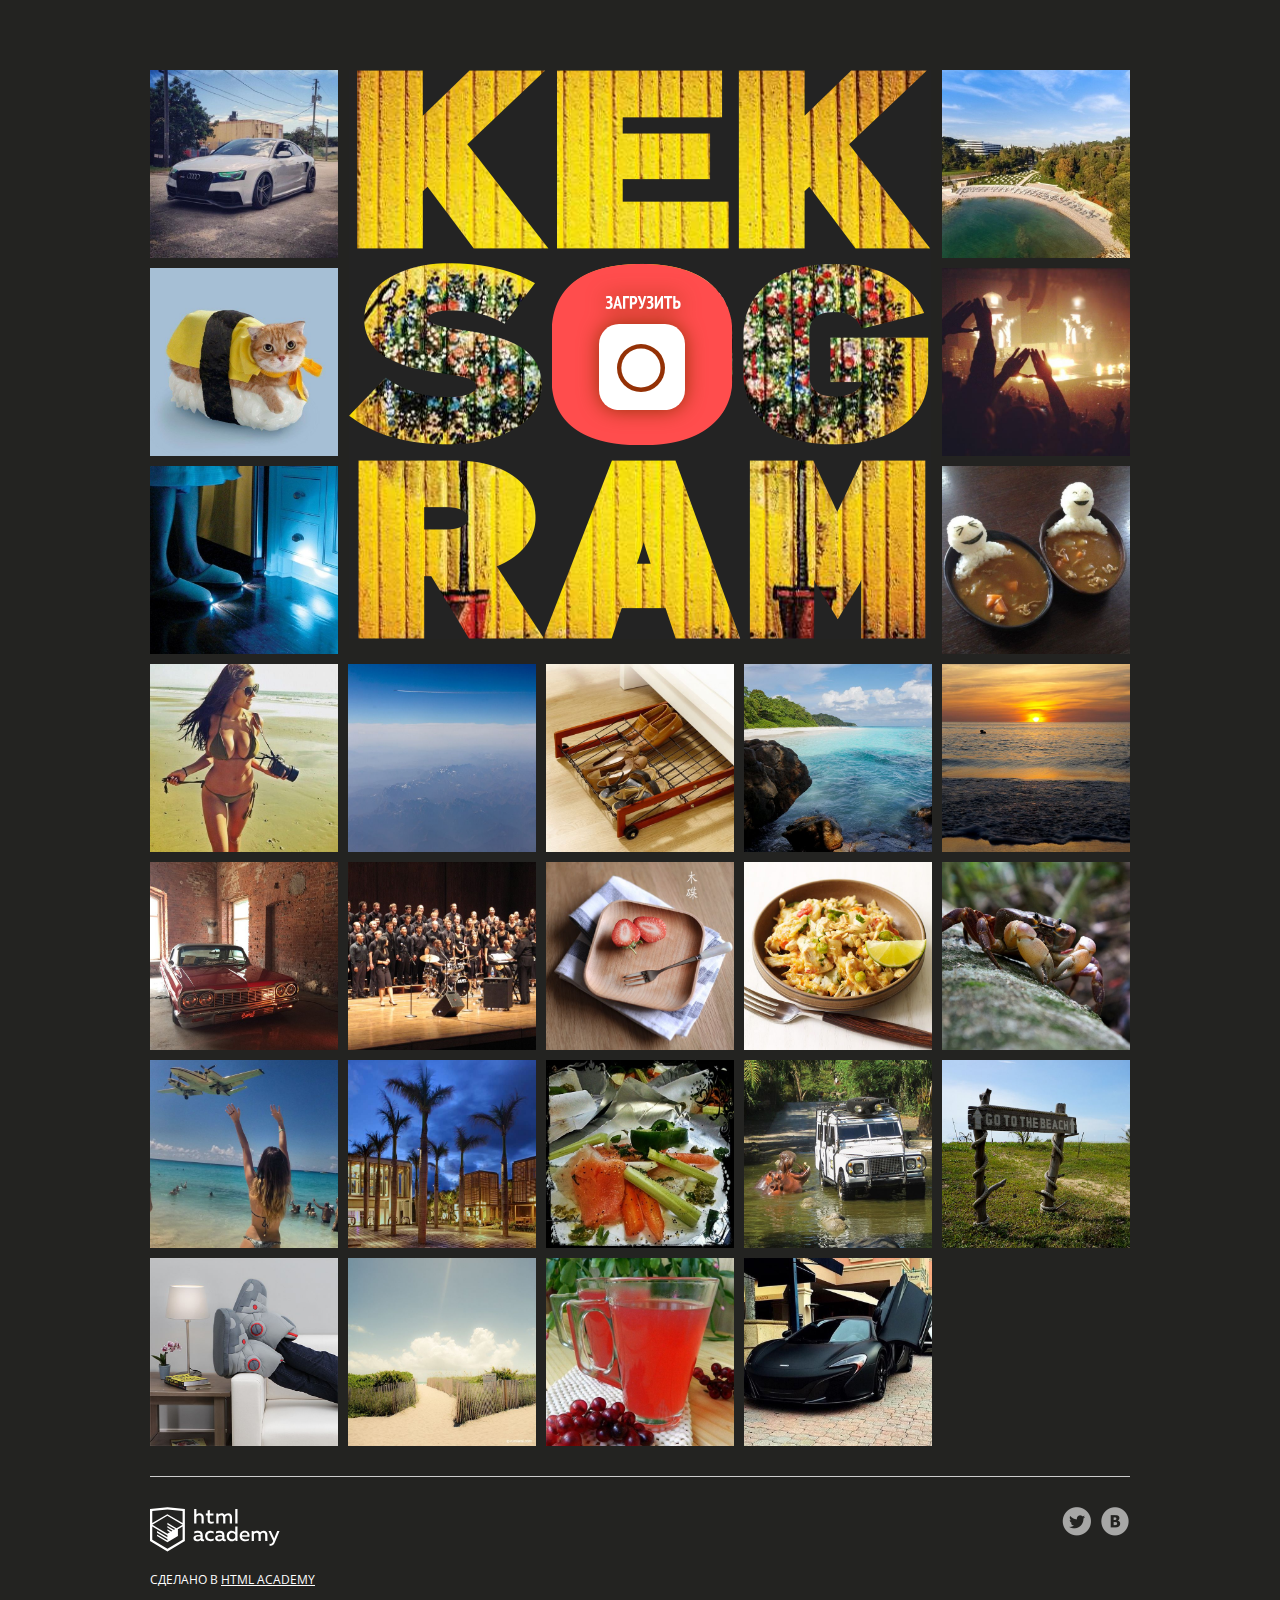
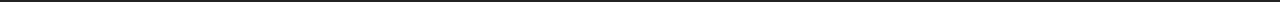
<file: 10/index.html>
<!DOCTYPE html>
<html lang="ru">
<head>
  <meta charset="utf-8">
  <meta name="viewport" content="width=device-width,initial-scale=1">
  <link rel="stylesheet" href="css/normalize.css">
  <link rel="stylesheet" href="css/style.css">
  <link rel="shortcut icon" href="favicon.ico" type="image/x-icon">
  <title>Кекстаграм</title>
  <base href="https://htmlacademy-univer-javascript-1.github.io/2678271-kekstagram-6/10/">
</head>

<body>
  <main>
    <!-- Фильтрация изображений от других пользователей -->
    <section class="img-filters  img-filters--inactive  container">
      <h2 class="img-filters__title  visually-hidden">Фильтр фотографий</h2>
      <form class="img-filters__form" action="index.html" method="get" autocomplete="off">
        <button type=button class="img-filters__button  img-filters__button--active" id="filter-default">По умолчанию</button>
        <button type=button class="img-filters__button" id="filter-random">Случайные</button>
        <button type=button class="img-filters__button" id="filter-discussed">Обсуждаемые</button>
      </form>
    </section>

    <!-- Контейнер для изображений от других пользователей -->
    <section class="pictures  container">
      <h2 class="pictures__title  visually-hidden">Фотографии других пользователей</h2>

      <!-- Поле для загрузки нового изображения на сайт -->
      <section class="img-upload">
        <div class="img-upload__wrapper">
          <h2 class="img-upload__title  visually-hidden">Загрузка фотографии</h2>
          <form class="img-upload__form" id="upload-select-image" method="post" enctype="multipart/form-data" autocomplete="off">

            <!-- Изначальное состояние поля для загрузки изображения -->
            <fieldset class="img-upload__start">
              <input type="file" id="upload-file" class="img-upload__input  visually-hidden" name="filename" required>
              <label for="upload-file" class="img-upload__label  img-upload__control">Загрузить</label>
            </fieldset>

            <!-- Форма редактирования изображения -->
            <div class="img-upload__overlay  hidden">
              <div class="img-upload__wrapper">
                <div class="img-upload__preview-container">

                  <!-- Изменение размера изображения -->
                  <fieldset class="img-upload__scale  scale">
                    <button type="button" class="scale__control  scale__control--smaller">Уменьшить</button>
                    <input type="text" class="scale__control  scale__control--value" value="55%" title="Image Scale" name="scale" readonly>
                    <button type="button" class="scale__control  scale__control--bigger">Увеличить</button>
                  </fieldset>

                  <!-- Предварительный просмотр изображения -->
                  <div class="img-upload__preview">
                    <img src="img/upload-default-image.jpg" alt="Предварительный просмотр фотографии">
                  </div>

                  <!-- Изменение глубины эффекта, накладываемого на изображение -->
                  <fieldset class="img-upload__effect-level  effect-level">
                    <input class="effect-level__value" type="number" step="any" name="effect-level" value="">
                    <div class="effect-level__slider"></div>
                  </fieldset>

                  <!-- Кнопка для закрытия формы редактирования изображения -->
                  <button type="reset" class="img-upload__cancel  cancel" id="upload-cancel">Закрыть</button>
                </div>

                <!-- Наложение эффекта на изображение -->
                <fieldset class="img-upload__effects  effects">
                  <ul class="effects__list">
                    <li class="effects__item">
                      <input type="radio" class="effects__radio  visually-hidden" name="effect" id="effect-none" value="none" checked>
                      <label for="effect-none" class="effects__label">
                        <span class="effects__preview  effects__preview--none">Превью фото без эффекта</span>
                        Оригинал
                      </label>
                    </li>
                    <li class="effects__item">
                      <input type="radio" class="effects__radio  visually-hidden" name="effect" id="effect-chrome" value="chrome">
                      <label for="effect-chrome" class="effects__label">
                        <span class="effects__preview  effects__preview--chrome">Превью эффекта Хром</span>
                        Хром
                      </label>
                    </li>
                    <li class="effects__item">
                      <input type="radio" class="effects__radio  visually-hidden" name="effect" id="effect-sepia" value="sepia">
                      <label for="effect-sepia" class="effects__label">
                        <span class="effects__preview  effects__preview--sepia">Превью эффекта Сепия</span>
                        Сепия
                      </label>
                    </li>
                    <li class="effects__item">
                      <input type="radio" class="effects__radio  visually-hidden" name="effect" id="effect-marvin" value="marvin">
                      <label for="effect-marvin" class="effects__label">
                        <span class="effects__preview  effects__preview--marvin">Превью эффекта Марвин</span>
                        Марвин
                      </label>
                    </li>
                    <li class="effects__item">
                      <input type="radio" class="effects__radio  visually-hidden" name="effect" id="effect-phobos" value="phobos">
                      <label for="effect-phobos" class="effects__label">
                        <span class="effects__preview  effects__preview--phobos">Превью эффекта Фобос</span>
                        Фобос
                      </label>
                    </li>
                    <li class="effects__item">
                      <input type="radio" class="effects__radio  visually-hidden" name="effect" id="effect-heat" value="heat">
                      <label for="effect-heat" class="effects__label">
                        <span class="effects__preview  effects__preview--heat">Превью эффекта Зной</span>
                        Зной
                      </label>
                    </li>
                  </ul>
                </fieldset>

                <!-- Добавление хэш-тегов и комментария к изображению -->
                <fieldset class="img-upload__text text">
                  <div class="img-upload__field-wrapper">
                    <input class="text__hashtags" name="hashtags" placeholder="#ХэшТег">
                  </div>
                  <div class="img-upload__field-wrapper">
                    <textarea class="text__description" name="description" placeholder="Ваш комментарий..."></textarea>
                  </div>
                </fieldset>

                <!-- Кнопка для отправки данных на сервер -->
                <button type="submit" class="img-upload__submit" id="upload-submit">Опубликовать</button>
              </div>
            </div>
          </form>
        </div>
      </section>

      <!-- Здесь будут изображения других пользователей -->

    </section>

    <!-- Полноэкранный показ изображения -->
    <section class="big-picture  overlay  hidden">
      <h2 class="big-picture__title  visually-hidden">Просмотр фотографии</h2>
      <div class="big-picture__preview">

        <!-- Просмотр изображения -->
        <div class="big-picture__img">
          <img src="img/logo-background-3.jpg" alt="Девушка в купальнике" width="600" height="600">
        </div>

        <!-- Информация об изображении. Подпись, комментарии, количество лайков -->
        <div class="big-picture__social  social">
          <div class="social__header">
            <img class="social__picture" src="img/avatar-1.svg" alt="Аватар автора фотографии" width="35" height="35">
            <p class="social__caption">Тестим новую камеру! =)</p>
            <p class="social__likes">Нравится <span class="likes-count">356</span></p>
          </div>

          <!-- Комментарии к изображению -->
          <div class="social__comment-count">5 из <span class="comments-count">125</span> комментариев</div>
          <ul class="social__comments">
            <li class="social__comment">
              <img class="social__picture" src="img/avatar-4.svg" alt="Аватар комментатора фотографии" width="35" height="35">
              <p class="social__text">Мега фото! Просто обалдеть. Как вам так удалось?</p>
            </li>
            <li class="social__comment">
              <img class="social__picture" src="img/avatar-3.svg" alt="Аватар комментатора фотографии" width="35" height="35">
               <p class="social__text">Да это фоташоп!!!!!!!!</p>
            </li>
          </ul>

          <!-- Кнопка для загрузки новой порции комментариев -->
          <button type="button" class="social__comments-loader  comments-loader">Загрузить еще</button>

          <!-- Форма для отправки комментария -->
          <div class="social__footer">
            <img class="social__picture" src="img/avatar-6.svg" alt="Аватар комментатора фотографии" width="35" height="35">
            <input type="text" class="social__footer-text" placeholder="Ваш комментарий...">
            <button type="button" class="social__footer-btn" name="button">Отправить</button>
          </div>
        </div>

        <!-- Кнопка для выхода из полноэкранного просмотра изображения -->
        <button type="reset" class="big-picture__cancel  cancel" id="picture-cancel">Закрыть</button>
      </div>
    </section>
  </main>

  <footer class="page-footer  container">
    <div class="page-footer__wrapper">
      <div class="page-footer__copyright  copyright">
        <a class="copyright__link  copyright__link--image" href="https://htmlacademy.ru/intensive/javascript"><img src="img/htmla-logo.svg" width="130" height="45" alt="HTML Academy"></a>
        <p>Сделано в <a class="copyright__link  copyright__link--text" href="https://htmlacademy.ru/intensive/javascript">HTML Academy</a></p>
      </div>
      <ul class="page-footer__contacts  contacts">
        <li><a href="https://twitter.com/htmlacademy_ru" class="contacts__link  contacts__link--twitter">Twitter</a></li>
        <li><a href="https://vk.com/htmlacademy" class="contacts__link  contacts__link--vk">VK</a></li>
      </ul>
    </div>
  </footer>

  <!-- Шаблон изображения случайного пользователя -->
  <template id="picture">
    <a href="#" class="picture">
      <img class="picture__img" src="" width="182" height="182" alt="Случайная фотография">
      <p class="picture__info">
        <span class="picture__comments"></span>
        <span class="picture__likes"></span>
      </p>
    </a>
  </template>

  <!-- Сообщение с ошибкой загрузки изображения -->
  <template id="error">
    <section class="error">
      <div class="error__inner">
        <h2 class="error__title">Ошибка загрузки файла</h2>
        <button type="button" class="error__button">Загрузить другой файл</button>
      </div>
    </section>
  </template>

  <!-- Сообщение об успешной загрузке изображения -->
  <template id="success">
    <section class="success">
      <div class="success__inner">
        <h2 class="success__title">Изображение успешно загружено</h2>
        <button type="button" class="success__button">Круто!</button>
      </div>
    </section>
  </template>

  <!-- Экран загрузки изображения -->
  <template id="messages">
    <div class="img-upload__message  img-upload__message--loading">Загружаем...</div>
  </template>
  <script src="js/functions.js"></script>
  <script src="js/main.js" type="module"></script>


</body>
</html>
</file>
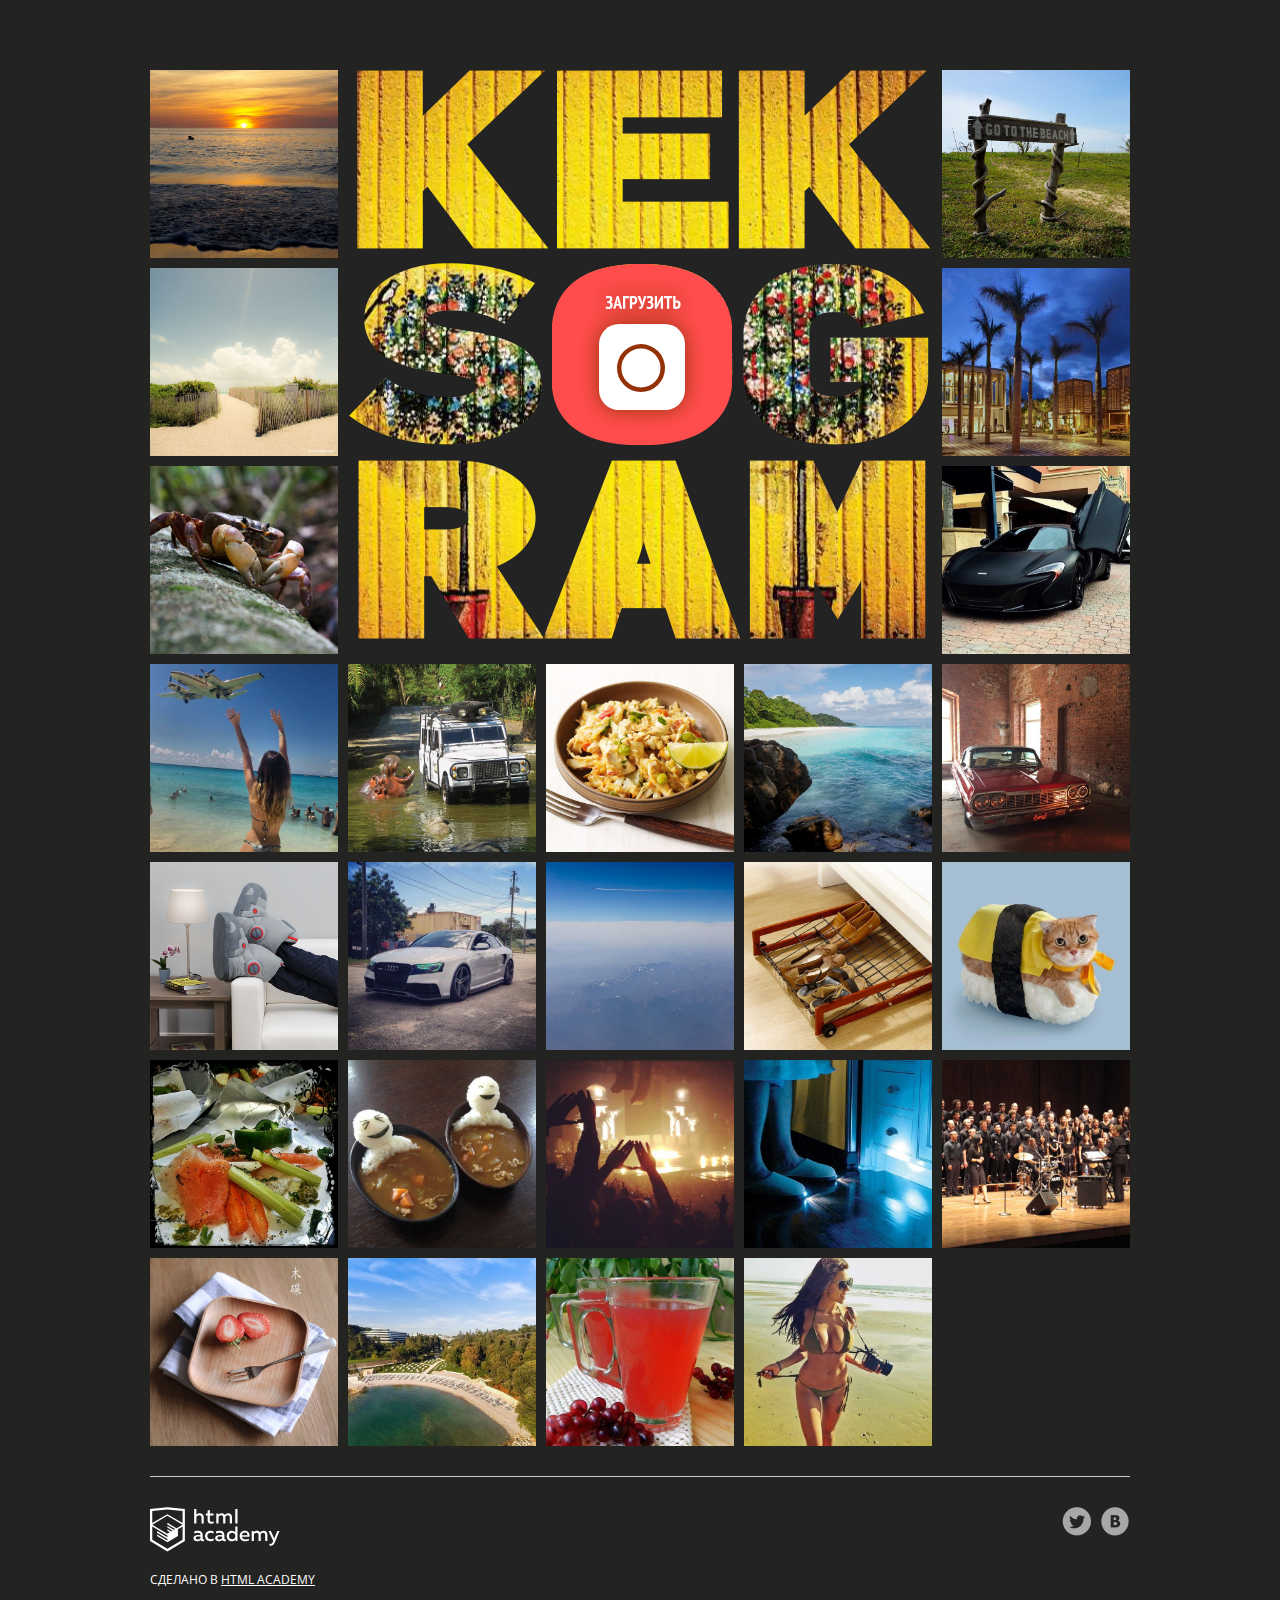
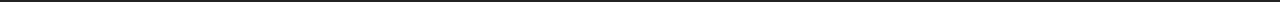
<file: 11/index.html>
<!DOCTYPE html>
<html lang="ru">
<head>
  <meta charset="utf-8">
  <meta name="viewport" content="width=device-width,initial-scale=1">
  <link rel="stylesheet" href="css/normalize.css">
  <link rel="stylesheet" href="css/style.css">
  <link rel="shortcut icon" href="favicon.ico" type="image/x-icon">
  <title>Кекстаграм</title>
  <base href="https://htmlacademy-univer-javascript-1.github.io/2678271-kekstagram-6/11/">
</head>

<body>
  <main>
    <!-- Фильтрация изображений от других пользователей -->
    <section class="img-filters  img-filters--inactive  container">
      <h2 class="img-filters__title  visually-hidden">Фильтр фотографий</h2>
      <form class="img-filters__form" action="index.html" method="get" autocomplete="off">
        <button type=button class="img-filters__button  img-filters__button--active" id="filter-default">По умолчанию</button>
        <button type=button class="img-filters__button" id="filter-random">Случайные</button>
        <button type=button class="img-filters__button" id="filter-discussed">Обсуждаемые</button>
      </form>
    </section>

    <!-- Контейнер для изображений от других пользователей -->
    <section class="pictures  container">
      <h2 class="pictures__title  visually-hidden">Фотографии других пользователей</h2>

      <!-- Поле для загрузки нового изображения на сайт -->
      <section class="img-upload">
        <div class="img-upload__wrapper">
          <h2 class="img-upload__title  visually-hidden">Загрузка фотографии</h2>
          <form class="img-upload__form" id="upload-select-image" method="post" enctype="multipart/form-data" autocomplete="off">

            <!-- Изначальное состояние поля для загрузки изображения -->
            <fieldset class="img-upload__start">
              <input type="file" id="upload-file" class="img-upload__input  visually-hidden" name="filename" required>
              <label for="upload-file" class="img-upload__label  img-upload__control">Загрузить</label>
            </fieldset>

            <!-- Форма редактирования изображения -->
            <div class="img-upload__overlay  hidden">
              <div class="img-upload__wrapper">
                <div class="img-upload__preview-container">

                  <!-- Изменение размера изображения -->
                  <fieldset class="img-upload__scale  scale">
                    <button type="button" class="scale__control  scale__control--smaller">Уменьшить</button>
                    <input type="text" class="scale__control  scale__control--value" value="55%" title="Image Scale" name="scale" readonly>
                    <button type="button" class="scale__control  scale__control--bigger">Увеличить</button>
                  </fieldset>

                  <!-- Предварительный просмотр изображения -->
                  <div class="img-upload__preview">
                    <img src="img/upload-default-image.jpg" alt="Предварительный просмотр фотографии">
                  </div>

                  <!-- Изменение глубины эффекта, накладываемого на изображение -->
                  <fieldset class="img-upload__effect-level  effect-level">
                    <input class="effect-level__value" type="number" step="any" name="effect-level" value="">
                    <div class="effect-level__slider"></div>
                  </fieldset>

                  <!-- Кнопка для закрытия формы редактирования изображения -->
                  <button type="reset" class="img-upload__cancel  cancel" id="upload-cancel">Закрыть</button>
                </div>

                <!-- Наложение эффекта на изображение -->
                <fieldset class="img-upload__effects  effects">
                  <ul class="effects__list">
                    <li class="effects__item">
                      <input type="radio" class="effects__radio  visually-hidden" name="effect" id="effect-none" value="none" checked>
                      <label for="effect-none" class="effects__label">
                        <span class="effects__preview  effects__preview--none">Превью фото без эффекта</span>
                        Оригинал
                      </label>
                    </li>
                    <li class="effects__item">
                      <input type="radio" class="effects__radio  visually-hidden" name="effect" id="effect-chrome" value="chrome">
                      <label for="effect-chrome" class="effects__label">
                        <span class="effects__preview  effects__preview--chrome">Превью эффекта Хром</span>
                        Хром
                      </label>
                    </li>
                    <li class="effects__item">
                      <input type="radio" class="effects__radio  visually-hidden" name="effect" id="effect-sepia" value="sepia">
                      <label for="effect-sepia" class="effects__label">
                        <span class="effects__preview  effects__preview--sepia">Превью эффекта Сепия</span>
                        Сепия
                      </label>
                    </li>
                    <li class="effects__item">
                      <input type="radio" class="effects__radio  visually-hidden" name="effect" id="effect-marvin" value="marvin">
                      <label for="effect-marvin" class="effects__label">
                        <span class="effects__preview  effects__preview--marvin">Превью эффекта Марвин</span>
                        Марвин
                      </label>
                    </li>
                    <li class="effects__item">
                      <input type="radio" class="effects__radio  visually-hidden" name="effect" id="effect-phobos" value="phobos">
                      <label for="effect-phobos" class="effects__label">
                        <span class="effects__preview  effects__preview--phobos">Превью эффекта Фобос</span>
                        Фобос
                      </label>
                    </li>
                    <li class="effects__item">
                      <input type="radio" class="effects__radio  visually-hidden" name="effect" id="effect-heat" value="heat">
                      <label for="effect-heat" class="effects__label">
                        <span class="effects__preview  effects__preview--heat">Превью эффекта Зной</span>
                        Зной
                      </label>
                    </li>
                  </ul>
                </fieldset>

                <!-- Добавление хэш-тегов и комментария к изображению -->
                <fieldset class="img-upload__text text">
                  <div class="img-upload__field-wrapper">
                    <input class="text__hashtags" name="hashtags" placeholder="#ХэшТег">
                  </div>
                  <div class="img-upload__field-wrapper">
                    <textarea class="text__description" name="description" placeholder="Ваш комментарий..."></textarea>
                  </div>
                </fieldset>

                <!-- Кнопка для отправки данных на сервер -->
                <button type="submit" class="img-upload__submit" id="upload-submit">Опубликовать</button>
              </div>
            </div>
          </form>
        </div>
      </section>

      <!-- Здесь будут изображения других пользователей -->

    </section>

    <!-- Полноэкранный показ изображения -->
    <section class="big-picture  overlay  hidden">
      <h2 class="big-picture__title  visually-hidden">Просмотр фотографии</h2>
      <div class="big-picture__preview">

        <!-- Просмотр изображения -->
        <div class="big-picture__img">
          <img src="img/logo-background-3.jpg" alt="Девушка в купальнике" width="600" height="600">
        </div>

        <!-- Информация об изображении. Подпись, комментарии, количество лайков -->
        <div class="big-picture__social  social">
          <div class="social__header">
            <img class="social__picture" src="img/avatar-1.svg" alt="Аватар автора фотографии" width="35" height="35">
            <p class="social__caption">Тестим новую камеру! =)</p>
            <p class="social__likes">Нравится <span class="likes-count">356</span></p>
          </div>

          <!-- Комментарии к изображению -->
          <div class="social__comment-count">5 из <span class="comments-count">125</span> комментариев</div>
          <ul class="social__comments">
            <li class="social__comment">
              <img class="social__picture" src="img/avatar-4.svg" alt="Аватар комментатора фотографии" width="35" height="35">
              <p class="social__text">Мега фото! Просто обалдеть. Как вам так удалось?</p>
            </li>
            <li class="social__comment">
              <img class="social__picture" src="img/avatar-3.svg" alt="Аватар комментатора фотографии" width="35" height="35">
               <p class="social__text">Да это фоташоп!!!!!!!!</p>
            </li>
          </ul>

          <!-- Кнопка для загрузки новой порции комментариев -->
          <button type="button" class="social__comments-loader  comments-loader">Загрузить еще</button>

          <!-- Форма для отправки комментария -->
          <div class="social__footer">
            <img class="social__picture" src="img/avatar-6.svg" alt="Аватар комментатора фотографии" width="35" height="35">
            <input type="text" class="social__footer-text" placeholder="Ваш комментарий...">
            <button type="button" class="social__footer-btn" name="button">Отправить</button>
          </div>
        </div>

        <!-- Кнопка для выхода из полноэкранного просмотра изображения -->
        <button type="reset" class="big-picture__cancel  cancel" id="picture-cancel">Закрыть</button>
      </div>
    </section>
  </main>

  <footer class="page-footer  container">
    <div class="page-footer__wrapper">
      <div class="page-footer__copyright  copyright">
        <a class="copyright__link  copyright__link--image" href="https://htmlacademy.ru/intensive/javascript"><img src="img/htmla-logo.svg" width="130" height="45" alt="HTML Academy"></a>
        <p>Сделано в <a class="copyright__link  copyright__link--text" href="https://htmlacademy.ru/intensive/javascript">HTML Academy</a></p>
      </div>
      <ul class="page-footer__contacts  contacts">
        <li><a href="https://twitter.com/htmlacademy_ru" class="contacts__link  contacts__link--twitter">Twitter</a></li>
        <li><a href="https://vk.com/htmlacademy" class="contacts__link  contacts__link--vk">VK</a></li>
      </ul>
    </div>
  </footer>

  <!-- Шаблон изображения случайного пользователя -->
  <template id="picture">
    <a href="#" class="picture">
      <img class="picture__img" src="" width="182" height="182" alt="Случайная фотография">
      <p class="picture__info">
        <span class="picture__comments"></span>
        <span class="picture__likes"></span>
      </p>
    </a>
  </template>

  <!-- Сообщение с ошибкой загрузки изображения -->
  <template id="error">
    <section class="error">
      <div class="error__inner">
        <h2 class="error__title">Ошибка загрузки файла</h2>
        <button type="button" class="error__button">Загрузить другой файл</button>
      </div>
    </section>
  </template>

  <!-- Сообщение об успешной загрузке изображения -->
  <template id="success">
    <section class="success">
      <div class="success__inner">
        <h2 class="success__title">Изображение успешно загружено</h2>
        <button type="button" class="success__button">Круто!</button>
      </div>
    </section>
  </template>

  <!-- Экран загрузки изображения -->
  <template id="messages">
    <div class="img-upload__message  img-upload__message--loading">Загружаем...</div>
  </template>
  <script src="js/functions.js"></script>
  <script src="js/main.js" type="module"></script>


</body>
</html>
</file>
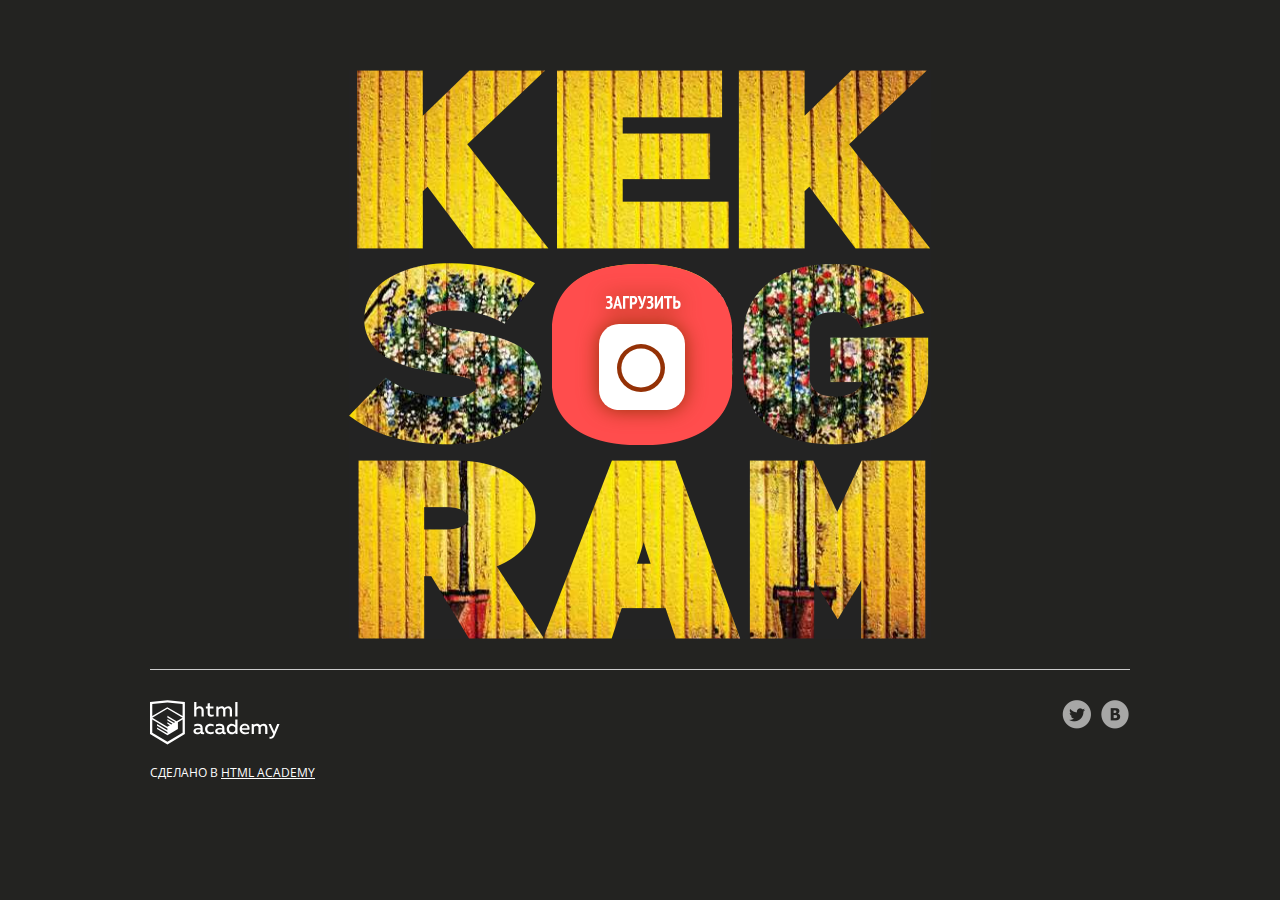
<file: 12/index.html>
<!DOCTYPE html>
<html lang="ru">
<head>
  <meta charset="utf-8">
  <meta name="viewport" content="width=device-width,initial-scale=1">
  <link rel="stylesheet" href="css/normalize.css">
  <link rel="stylesheet" href="css/style.css">
  <link rel="shortcut icon" href="favicon.ico" type="image/x-icon">
  <title>Кекстаграм</title>
  <base href="https://htmlacademy-univer-javascript-1.github.io/2678271-kekstagram-6/12/">
</head>

<body>
  <main>
    <!-- Фильтрация изображений от других пользователей -->
    <section class="img-filters  img-filters--inactive  container">
      <h2 class="img-filters__title  visually-hidden">Фильтр фотографий</h2>
      <form class="img-filters__form" action="index.html" method="get" autocomplete="off">
        <button type=button class="img-filters__button  img-filters__button--active" id="filter-default">По умолчанию</button>
        <button type=button class="img-filters__button" id="filter-random">Случайные</button>
        <button type=button class="img-filters__button" id="filter-discussed">Обсуждаемые</button>
      </form>
    </section>

    <!-- Контейнер для изображений от других пользователей -->
    <section class="pictures  container">
      <h2 class="pictures__title  visually-hidden">Фотографии других пользователей</h2>

      <!-- Поле для загрузки нового изображения на сайт -->
      <section class="img-upload">
        <div class="img-upload__wrapper">
          <h2 class="img-upload__title  visually-hidden">Загрузка фотографии</h2>
          <form class="img-upload__form" id="upload-select-image" method="post" enctype="multipart/form-data" autocomplete="off" action="https://29.javascript.htmlacademy.pro/kekstagram">

            <!-- Изначальное состояние поля для загрузки изображения -->
            <fieldset class="img-upload__start">
              <input type="file" id="upload-file" class="img-upload__input  visually-hidden" name="filename" required>
              <label for="upload-file" class="img-upload__label  img-upload__control">Загрузить</label>
            </fieldset>

            <!-- Форма редактирования изображения -->
            <div class="img-upload__overlay  hidden">
              <div class="img-upload__wrapper">
                <div class="img-upload__preview-container">

                  <!-- Изменение размера изображения -->
                  <fieldset class="img-upload__scale  scale">
                    <button type="button" class="scale__control  scale__control--smaller">Уменьшить</button>
                    <input type="text" class="scale__control  scale__control--value" value="55%" title="Image Scale" name="scale" readonly>
                    <button type="button" class="scale__control  scale__control--bigger">Увеличить</button>
                  </fieldset>

                  <!-- Предварительный просмотр изображения -->
                  <div class="img-upload__preview">
                    <img src="img/upload-default-image.jpg" alt="Предварительный просмотр фотографии">
                  </div>

                  <!-- Изменение глубины эффекта, накладываемого на изображение -->
                  <fieldset class="img-upload__effect-level  effect-level">
                    <input class="effect-level__value" type="number" step="any" name="effect-level" value="">
                    <div class="effect-level__slider"></div>
                  </fieldset>

                  <!-- Кнопка для закрытия формы редактирования изображения -->
                  <button type="reset" class="img-upload__cancel  cancel" id="upload-cancel">Закрыть</button>
                </div>

                <!-- Наложение эффекта на изображение -->
                <fieldset class="img-upload__effects  effects">
                  <ul class="effects__list">
                    <li class="effects__item">
                      <input type="radio" class="effects__radio  visually-hidden" name="effect" id="effect-none" value="none" checked>
                      <label for="effect-none" class="effects__label">
                        <span class="effects__preview  effects__preview--none">Превью фото без эффекта</span>
                        Оригинал
                      </label>
                    </li>
                    <li class="effects__item">
                      <input type="radio" class="effects__radio  visually-hidden" name="effect" id="effect-chrome" value="chrome">
                      <label for="effect-chrome" class="effects__label">
                        <span class="effects__preview  effects__preview--chrome">Превью эффекта Хром</span>
                        Хром
                      </label>
                    </li>
                    <li class="effects__item">
                      <input type="radio" class="effects__radio  visually-hidden" name="effect" id="effect-sepia" value="sepia">
                      <label for="effect-sepia" class="effects__label">
                        <span class="effects__preview  effects__preview--sepia">Превью эффекта Сепия</span>
                        Сепия
                      </label>
                    </li>
                    <li class="effects__item">
                      <input type="radio" class="effects__radio  visually-hidden" name="effect" id="effect-marvin" value="marvin">
                      <label for="effect-marvin" class="effects__label">
                        <span class="effects__preview  effects__preview--marvin">Превью эффекта Марвин</span>
                        Марвин
                      </label>
                    </li>
                    <li class="effects__item">
                      <input type="radio" class="effects__radio  visually-hidden" name="effect" id="effect-phobos" value="phobos">
                      <label for="effect-phobos" class="effects__label">
                        <span class="effects__preview  effects__preview--phobos">Превью эффекта Фобос</span>
                        Фобос
                      </label>
                    </li>
                    <li class="effects__item">
                      <input type="radio" class="effects__radio  visually-hidden" name="effect" id="effect-heat" value="heat">
                      <label for="effect-heat" class="effects__label">
                        <span class="effects__preview  effects__preview--heat">Превью эффекта Зной</span>
                        Зной
                      </label>
                    </li>
                  </ul>
                </fieldset>

                <!-- Добавление хэш-тегов и комментария к изображению -->
                <fieldset class="img-upload__text text">
                  <div class="img-upload__field-wrapper">
                    <input type="text" class="text__hashtags" name="hashtags" placeholder="#ХэшТег">
                  </div>
                  <div class="img-upload__field-wrapper">
                    <textarea class="text__description" name="description" placeholder="Ваш комментарий..."></textarea>
                  </div>
                </fieldset>

                <!-- Кнопка для отправки данных на сервер -->
                <button type="submit" class="img-upload__submit" id="upload-submit">Опубликовать</button>
              </div>
            </div>
          </form>
        </div>
      </section>

      <!-- Здесь будут изображения других пользователей -->

    </section>

    <!-- Полноэкранный показ изображения -->
    <section class="big-picture  overlay  hidden">
      <h2 class="big-picture__title  visually-hidden">Просмотр фотографии</h2>
      <div class="big-picture__preview">

        <!-- Просмотр изображения -->
        <div class="big-picture__img">
          <img src="img/logo-background-3.jpg" alt="Девушка в купальнике" width="600" height="600">
        </div>

        <!-- Информация об изображении. Подпись, комментарии, количество лайков -->
        <div class="big-picture__social  social">
          <div class="social__header">
            <img class="social__picture" src="img/avatar-1.svg" alt="Аватар автора фотографии" width="35" height="35">
            <p class="social__caption">Тестим новую камеру! =)</p>
            <p class="social__likes">Нравится <span class="likes-count">356</span></p>
          </div>

          <!-- Комментарии к изображению -->
          <div class="social__comment-count">5 из <span class="comments-count">125</span> комментариев</div>
          <ul class="social__comments">
            <li class="social__comment">
              <img class="social__picture" src="img/avatar-4.svg" alt="Аватар комментатора фотографии" width="35" height="35">
              <p class="social__text">Мега фото! Просто обалдеть. Как вам так удалось?</p>
            </li>
            <li class="social__comment">
              <img class="social__picture" src="img/avatar-3.svg" alt="Аватар комментатора фотографии" width="35" height="35">
               <p class="social__text">Да это фоташоп!!!!!!!!</p>
            </li>
          </ul>

          <!-- Кнопка для загрузки новой порции комментариев -->
          <button type="button" class="social__comments-loader  comments-loader">Загрузить еще</button>

          <!-- Форма для отправки комментария -->
          <div class="social__footer">
            <img class="social__picture" src="img/avatar-6.svg" alt="Аватар комментатора фотографии" width="35" height="35">
            <input type="text" class="social__footer-text" placeholder="Ваш комментарий...">
            <button type="button" class="social__footer-btn" name="button">Отправить</button>
          </div>
        </div>

        <!-- Кнопка для выхода из полноэкранного просмотра изображения -->
        <button type="reset" class="big-picture__cancel  cancel" id="picture-cancel">Закрыть</button>
      </div>
    </section>
  </main>

  <footer class="page-footer  container">
    <div class="page-footer__wrapper">
      <div class="page-footer__copyright  copyright">
        <a class="copyright__link  copyright__link--image" href="https://htmlacademy.ru/intensive/javascript"><img src="img/htmla-logo.svg" width="130" height="45" alt="HTML Academy"></a>
        <p>Сделано в <a class="copyright__link  copyright__link--text" href="https://htmlacademy.ru/intensive/javascript">HTML Academy</a></p>
      </div>
      <ul class="page-footer__contacts  contacts">
        <li><a href="https://twitter.com/htmlacademy_ru" class="contacts__link  contacts__link--twitter">Twitter</a></li>
        <li><a href="https://vk.com/htmlacademy" class="contacts__link  contacts__link--vk">VK</a></li>
      </ul>
    </div>
  </footer>

  <!-- Шаблон изображения случайного пользователя -->
  <template id="picture">
    <a href="#" class="picture">
      <img class="picture__img" src="" width="182" height="182" alt="Случайная фотография">
      <p class="picture__info">
        <span class="picture__comments"></span>
        <span class="picture__likes"></span>
      </p>
    </a>
  </template>

  <!-- Сообщение с ошибкой загрузки изображения -->
  <template id="error">
    <section class="error">
      <div class="error__inner">
        <h2 class="error__title">Ошибка загрузки файла</h2>
        <button type="button" class="error__button">Загрузить другой файл</button>
      </div>
    </section>
  </template>

  <!-- Сообщение об успешной загрузке изображения -->
  <template id="success">
    <section class="success">
      <div class="success__inner">
        <h2 class="success__title">Изображение успешно загружено</h2>
        <button type="button" class="success__button">Круто!</button>
      </div>
    </section>
  </template>

  <!-- Экран загрузки изображения -->
  <template id="messages">
    <div class="img-upload__message  img-upload__message--loading">Загружаем...</div>
  </template>
  <script src="js/pristine/pristine.min.js"></script>
  <script src="js/functions.js"></script>
  <script src="js/main.js" type="module"></script>


</body>
</html>
</file>
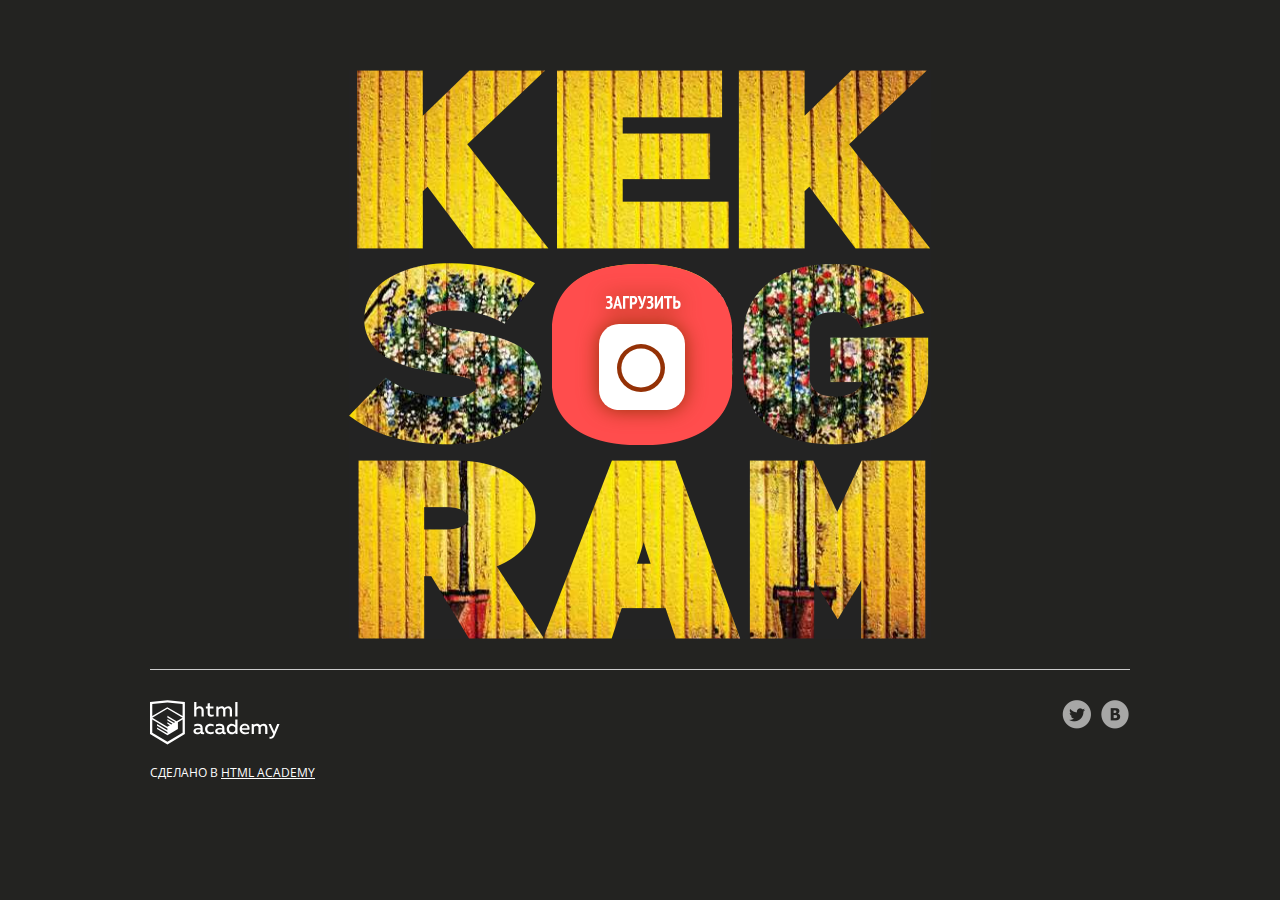
<file: 14/index.html>
<!DOCTYPE html>
<html lang="ru">
<head>
  <meta charset="utf-8">
  <meta name="viewport" content="width=device-width,initial-scale=1">
  <link rel="stylesheet" href="css/normalize.css">
  <link rel="stylesheet" href="css/style.css">
  <link rel="shortcut icon" href="favicon.ico" type="image/x-icon">
  <title>Кекстаграм</title>
  <base href="https://htmlacademy-univer-javascript-1.github.io/2678271-kekstagram-6/14/">
</head>

<body>
  <main>
    <!-- Фильтрация изображений от других пользователей -->
    <section class="img-filters  img-filters--inactive  container">
      <h2 class="img-filters__title  visually-hidden">Фильтр фотографий</h2>
      <form class="img-filters__form" action="index.html" method="get" autocomplete="off">
        <button type=button class="img-filters__button  img-filters__button--active" id="filter-default">По умолчанию</button>
        <button type=button class="img-filters__button" id="filter-random">Случайные</button>
        <button type=button class="img-filters__button" id="filter-discussed">Обсуждаемые</button>
      </form>
    </section>

    <!-- Контейнер для изображений от других пользователей -->
    <section class="pictures  container">
      <h2 class="pictures__title  visually-hidden">Фотографии других пользователей</h2>

      <!-- Поле для загрузки нового изображения на сайт -->
      <section class="img-upload">
        <div class="img-upload__wrapper">
          <h2 class="img-upload__title  visually-hidden">Загрузка фотографии</h2>
          <form class="img-upload__form" id="upload-select-image" method="post" enctype="multipart/form-data" autocomplete="off" action="https://29.javascript.htmlacademy.pro/kekstagram">

            <!-- Изначальное состояние поля для загрузки изображения -->
            <fieldset class="img-upload__start">
              <input type="file" id="upload-file" class="img-upload__input  visually-hidden" name="filename" required>
              <label for="upload-file" class="img-upload__label  img-upload__control">Загрузить</label>
            </fieldset>

            <!-- Форма редактирования изображения -->
            <div class="img-upload__overlay  hidden">
              <div class="img-upload__wrapper">
                <div class="img-upload__preview-container">

                  <!-- Изменение размера изображения -->
                  <fieldset class="img-upload__scale  scale">
                    <button type="button" class="scale__control  scale__control--smaller">Уменьшить</button>
                    <input type="text" class="scale__control  scale__control--value" value="55%" title="Image Scale" name="scale" readonly>
                    <button type="button" class="scale__control  scale__control--bigger">Увеличить</button>
                  </fieldset>

                  <!-- Предварительный просмотр изображения -->
                  <div class="img-upload__preview">
                    <img src="img/upload-default-image.jpg" alt="Предварительный просмотр фотографии">
                  </div>

                  <!-- Изменение глубины эффекта, накладываемого на изображение -->
                  <fieldset class="img-upload__effect-level  effect-level">
                    <input class="effect-level__value" type="number" step="any" name="effect-level" value="">
                    <div class="effect-level__slider"></div>
                  </fieldset>

                  <!-- Кнопка для закрытия формы редактирования изображения -->
                  <button type="reset" class="img-upload__cancel  cancel" id="upload-cancel">Закрыть</button>
                </div>

                <!-- Наложение эффекта на изображение -->
                <fieldset class="img-upload__effects  effects">
                  <ul class="effects__list">
                    <li class="effects__item">
                      <input type="radio" class="effects__radio  visually-hidden" name="effect" id="effect-none" value="none" checked>
                      <label for="effect-none" class="effects__label">
                        <span class="effects__preview  effects__preview--none">Превью фото без эффекта</span>
                        Оригинал
                      </label>
                    </li>
                    <li class="effects__item">
                      <input type="radio" class="effects__radio  visually-hidden" name="effect" id="effect-chrome" value="chrome">
                      <label for="effect-chrome" class="effects__label">
                        <span class="effects__preview  effects__preview--chrome">Превью эффекта Хром</span>
                        Хром
                      </label>
                    </li>
                    <li class="effects__item">
                      <input type="radio" class="effects__radio  visually-hidden" name="effect" id="effect-sepia" value="sepia">
                      <label for="effect-sepia" class="effects__label">
                        <span class="effects__preview  effects__preview--sepia">Превью эффекта Сепия</span>
                        Сепия
                      </label>
                    </li>
                    <li class="effects__item">
                      <input type="radio" class="effects__radio  visually-hidden" name="effect" id="effect-marvin" value="marvin">
                      <label for="effect-marvin" class="effects__label">
                        <span class="effects__preview  effects__preview--marvin">Превью эффекта Марвин</span>
                        Марвин
                      </label>
                    </li>
                    <li class="effects__item">
                      <input type="radio" class="effects__radio  visually-hidden" name="effect" id="effect-phobos" value="phobos">
                      <label for="effect-phobos" class="effects__label">
                        <span class="effects__preview  effects__preview--phobos">Превью эффекта Фобос</span>
                        Фобос
                      </label>
                    </li>
                    <li class="effects__item">
                      <input type="radio" class="effects__radio  visually-hidden" name="effect" id="effect-heat" value="heat">
                      <label for="effect-heat" class="effects__label">
                        <span class="effects__preview  effects__preview--heat">Превью эффекта Зной</span>
                        Зной
                      </label>
                    </li>
                  </ul>
                </fieldset>

                <!-- Добавление хэш-тегов и комментария к изображению -->
                <fieldset class="img-upload__text text">
                  <div class="img-upload__field-wrapper">
                    <input type="text" class="text__hashtags" name="hashtags" placeholder="#ХэшТег">
                  </div>
                  <div class="img-upload__field-wrapper">
                    <textarea class="text__description" name="description" placeholder="Ваш комментарий..."></textarea>
                  </div>
                </fieldset>

                <!-- Кнопка для отправки данных на сервер -->
                <button type="submit" class="img-upload__submit" id="upload-submit">Опубликовать</button>
              </div>
            </div>
          </form>
        </div>
      </section>

      <!-- Здесь будут изображения других пользователей -->

    </section>

    <!-- Полноэкранный показ изображения -->
    <section class="big-picture  overlay  hidden">
      <h2 class="big-picture__title  visually-hidden">Просмотр фотографии</h2>
      <div class="big-picture__preview">

        <!-- Просмотр изображения -->
        <div class="big-picture__img">
          <img src="img/logo-background-3.jpg" alt="Девушка в купальнике" width="600" height="600">
        </div>

        <!-- Информация об изображении. Подпись, комментарии, количество лайков -->
        <div class="big-picture__social  social">
          <div class="social__header">
            <img class="social__picture" src="img/avatar-1.svg" alt="Аватар автора фотографии" width="35" height="35">
            <p class="social__caption">Тестим новую камеру! =)</p>
            <p class="social__likes">Нравится <span class="likes-count">356</span></p>
          </div>

          <!-- Комментарии к изображению -->
          <div class="social__comment-count">5 из <span class="comments-count">125</span> комментариев</div>
          <ul class="social__comments">
            <li class="social__comment">
              <img class="social__picture" src="img/avatar-4.svg" alt="Аватар комментатора фотографии" width="35" height="35">
              <p class="social__text">Мега фото! Просто обалдеть. Как вам так удалось?</p>
            </li>
            <li class="social__comment">
              <img class="social__picture" src="img/avatar-3.svg" alt="Аватар комментатора фотографии" width="35" height="35">
               <p class="social__text">Да это фоташоп!!!!!!!!</p>
            </li>
          </ul>

          <!-- Кнопка для загрузки новой порции комментариев -->
          <button type="button" class="social__comments-loader  comments-loader">Загрузить еще</button>

          <!-- Форма для отправки комментария -->
          <div class="social__footer">
            <img class="social__picture" src="img/avatar-6.svg" alt="Аватар комментатора фотографии" width="35" height="35">
            <input type="text" class="social__footer-text" placeholder="Ваш комментарий...">
            <button type="button" class="social__footer-btn" name="button">Отправить</button>
          </div>
        </div>

        <!-- Кнопка для выхода из полноэкранного просмотра изображения -->
        <button type="reset" class="big-picture__cancel  cancel" id="picture-cancel">Закрыть</button>
      </div>
    </section>
  </main>

  <footer class="page-footer  container">
    <div class="page-footer__wrapper">
      <div class="page-footer__copyright  copyright">
        <a class="copyright__link  copyright__link--image" href="https://htmlacademy.ru/intensive/javascript"><img src="img/htmla-logo.svg" width="130" height="45" alt="HTML Academy"></a>
        <p>Сделано в <a class="copyright__link  copyright__link--text" href="https://htmlacademy.ru/intensive/javascript">HTML Academy</a></p>
      </div>
      <ul class="page-footer__contacts  contacts">
        <li><a href="https://twitter.com/htmlacademy_ru" class="contacts__link  contacts__link--twitter">Twitter</a></li>
        <li><a href="https://vk.com/htmlacademy" class="contacts__link  contacts__link--vk">VK</a></li>
      </ul>
    </div>
  </footer>

  <!-- Шаблон изображения случайного пользователя -->
  <template id="picture">
    <a href="#" class="picture">
      <img class="picture__img" src="" width="182" height="182" alt="Случайная фотография">
      <p class="picture__info">
        <span class="picture__comments"></span>
        <span class="picture__likes"></span>
      </p>
    </a>
  </template>

  <!-- Сообщение с ошибкой загрузки изображения -->
  <template id="error">
    <section class="error">
      <div class="error__inner">
        <h2 class="error__title">Ошибка загрузки файла</h2>
        <button type="button" class="error__button">Загрузить другой файл</button>
      </div>
    </section>
  </template>

  <!-- Сообщение об успешной загрузке изображения -->
  <template id="success">
    <section class="success">
      <div class="success__inner">
        <h2 class="success__title">Изображение успешно загружено</h2>
        <button type="button" class="success__button">Круто!</button>
      </div>
    </section>
  </template>

  <div class="form__send_error hidden">
    Ошибка
  </div>

  <section class="success hidden">
    <div class="success__inner">
      <h2 class="success__title">Изображение успешно загружено</h2>
      <button type="button" class="success__button">Круто!</button>
    </div>
  </section>

  <section class="error hidden">
    <div class="error__inner">
      <h2 class="error__title">Ошибка загрузки файла</h2>
      <button type="button" class="error__button">Загрузить другой файл</button>
    </div>
  </section>

  <!-- Экран загрузки изображения -->
  <template id="messages">
    <div class="img-upload__message  img-upload__message--loading">Загружаем...</div>
  </template>
  <script src="js/pristine/pristine.min.js"></script>
  <script src="js/functions.js"></script>
  <script src="js/main.js" type="module"></script>


</body>
</html>
</file>
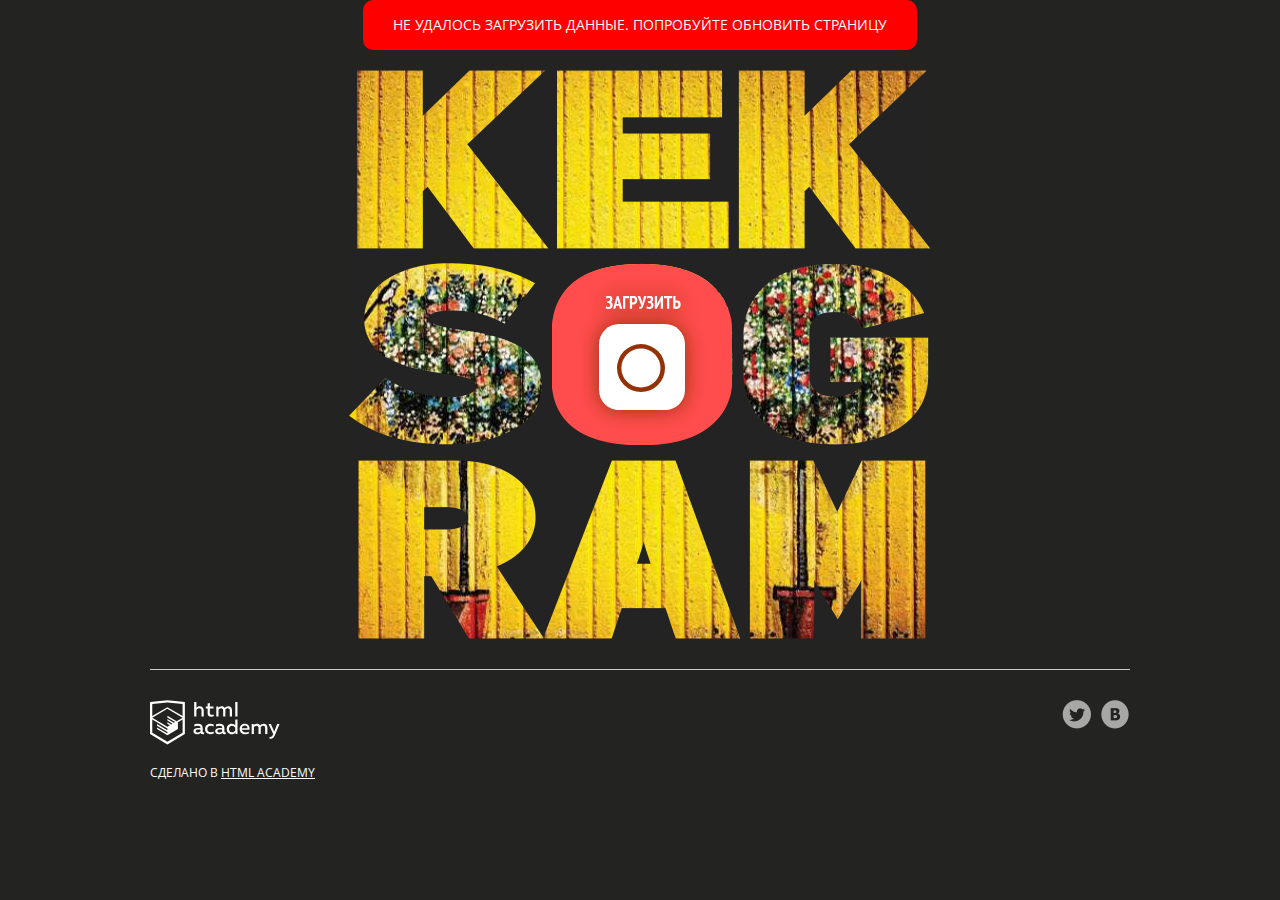
<file: 15/index.html>
<!DOCTYPE html>
<html lang="ru">
<head>
  <meta charset="utf-8">
  <meta name="viewport" content="width=device-width,initial-scale=1">
  <link rel="stylesheet" href="css/normalize.css">
  <link rel="stylesheet" href="css/style.css">
  <link rel="shortcut icon" href="favicon.ico" type="image/x-icon">
  <title>Кекстаграм</title>
  <base href="https://htmlacademy-univer-javascript-1.github.io/2678271-kekstagram-6/15/">
</head>

<body>
  <main>
    <!-- Фильтрация изображений от других пользователей -->
    <section class="img-filters  img-filters--inactive  container">
      <h2 class="img-filters__title  visually-hidden">Фильтр фотографий</h2>
      <form class="img-filters__form" action="index.html" method="get" autocomplete="off">
        <button type=button class="img-filters__button  img-filters__button--active" id="filter-default">По умолчанию</button>
        <button type=button class="img-filters__button" id="filter-random">Случайные</button>
        <button type=button class="img-filters__button" id="filter-discussed">Обсуждаемые</button>
      </form>
    </section>

    <!-- Контейнер для изображений от других пользователей -->
    <section class="pictures  container">
      <h2 class="pictures__title  visually-hidden">Фотографии других пользователей</h2>

      <!-- Поле для загрузки нового изображения на сайт -->
      <section class="img-upload">
        <div class="img-upload__wrapper">
          <h2 class="img-upload__title  visually-hidden">Загрузка фотографии</h2>
          <form class="img-upload__form" id="upload-select-image" method="post" enctype="multipart/form-data" autocomplete="off" action="https://29.javascript.htmlacademy.pro/kekstagram">

            <!-- Изначальное состояние поля для загрузки изображения -->
            <fieldset class="img-upload__start">
              <input type="file" id="upload-file" class="img-upload__input  visually-hidden" name="filename" required>
              <label for="upload-file" class="img-upload__label  img-upload__control">Загрузить</label>
            </fieldset>

            <!-- Форма редактирования изображения -->
            <div class="img-upload__overlay  hidden">
              <div class="img-upload__wrapper">
                <div class="img-upload__preview-container">

                  <!-- Изменение размера изображения -->
                  <fieldset class="img-upload__scale  scale">
                    <button type="button" class="scale__control  scale__control--smaller">Уменьшить</button>
                    <input type="text" class="scale__control  scale__control--value" value="55%" title="Image Scale" name="scale" readonly>
                    <button type="button" class="scale__control  scale__control--bigger">Увеличить</button>
                  </fieldset>

                  <!-- Предварительный просмотр изображения -->
                  <div class="img-upload__preview">
                    <img src="img/upload-default-image.jpg" alt="Предварительный просмотр фотографии">
                  </div>

                  <!-- Изменение глубины эффекта, накладываемого на изображение -->
                  <fieldset class="img-upload__effect-level  effect-level">
                    <input class="effect-level__value" type="number" step="any" name="effect-level" value="">
                    <div class="effect-level__slider"></div>
                  </fieldset>

                  <!-- Кнопка для закрытия формы редактирования изображения -->
                  <button type="reset" class="img-upload__cancel  cancel" id="upload-cancel">Закрыть</button>
                </div>

                <!-- Наложение эффекта на изображение -->
                <fieldset class="img-upload__effects  effects">
                  <ul class="effects__list">
                    <li class="effects__item">
                      <input type="radio" class="effects__radio  visually-hidden" name="effect" id="effect-none" value="none" checked>
                      <label for="effect-none" class="effects__label">
                        <span class="effects__preview  effects__preview--none">Превью фото без эффекта</span>
                        Оригинал
                      </label>
                    </li>
                    <li class="effects__item">
                      <input type="radio" class="effects__radio  visually-hidden" name="effect" id="effect-chrome" value="chrome">
                      <label for="effect-chrome" class="effects__label">
                        <span class="effects__preview  effects__preview--chrome">Превью эффекта Хром</span>
                        Хром
                      </label>
                    </li>
                    <li class="effects__item">
                      <input type="radio" class="effects__radio  visually-hidden" name="effect" id="effect-sepia" value="sepia">
                      <label for="effect-sepia" class="effects__label">
                        <span class="effects__preview  effects__preview--sepia">Превью эффекта Сепия</span>
                        Сепия
                      </label>
                    </li>
                    <li class="effects__item">
                      <input type="radio" class="effects__radio  visually-hidden" name="effect" id="effect-marvin" value="marvin">
                      <label for="effect-marvin" class="effects__label">
                        <span class="effects__preview  effects__preview--marvin">Превью эффекта Марвин</span>
                        Марвин
                      </label>
                    </li>
                    <li class="effects__item">
                      <input type="radio" class="effects__radio  visually-hidden" name="effect" id="effect-phobos" value="phobos">
                      <label for="effect-phobos" class="effects__label">
                        <span class="effects__preview  effects__preview--phobos">Превью эффекта Фобос</span>
                        Фобос
                      </label>
                    </li>
                    <li class="effects__item">
                      <input type="radio" class="effects__radio  visually-hidden" name="effect" id="effect-heat" value="heat">
                      <label for="effect-heat" class="effects__label">
                        <span class="effects__preview  effects__preview--heat">Превью эффекта Зной</span>
                        Зной
                      </label>
                    </li>
                  </ul>
                </fieldset>

                <!-- Добавление хэш-тегов и комментария к изображению -->
                <fieldset class="img-upload__text text">
                  <div class="img-upload__field-wrapper">
                    <input type="text" class="text__hashtags" name="hashtags" placeholder="#ХэшТег">
                  </div>
                  <div class="img-upload__field-wrapper">
                    <textarea class="text__description" name="description" placeholder="Ваш комментарий..."></textarea>
                  </div>
                </fieldset>

                <!-- Кнопка для отправки данных на сервер -->
                <button type="submit" class="img-upload__submit" id="upload-submit">Опубликовать</button>
              </div>
            </div>
          </form>
        </div>
      </section>

      <!-- Здесь будут изображения других пользователей -->

    </section>

    <!-- Полноэкранный показ изображения -->
    <section class="big-picture  overlay  hidden">
      <h2 class="big-picture__title  visually-hidden">Просмотр фотографии</h2>
      <div class="big-picture__preview">

        <!-- Просмотр изображения -->
        <div class="big-picture__img">
          <img src="img/logo-background-3.jpg" alt="Девушка в купальнике" width="600" height="600">
        </div>

        <!-- Информация об изображении. Подпись, комментарии, количество лайков -->
        <div class="big-picture__social  social">
          <div class="social__header">
            <img class="social__picture" src="img/avatar-1.svg" alt="Аватар автора фотографии" width="35" height="35">
            <p class="social__caption">Тестим новую камеру! =)</p>
            <p class="social__likes">Нравится <span class="likes-count">356</span></p>
          </div>

          <!-- Комментарии к изображению -->
          <div class="social__comment-count">5 из <span class="comments-count">125</span> комментариев</div>
          <ul class="social__comments">
            <li class="social__comment">
              <img class="social__picture" src="img/avatar-4.svg" alt="Аватар комментатора фотографии" width="35" height="35">
              <p class="social__text">Мега фото! Просто обалдеть. Как вам так удалось?</p>
            </li>
            <li class="social__comment">
              <img class="social__picture" src="img/avatar-3.svg" alt="Аватар комментатора фотографии" width="35" height="35">
               <p class="social__text">Да это фоташоп!!!!!!!!</p>
            </li>
          </ul>

          <!-- Кнопка для загрузки новой порции комментариев -->
          <button type="button" class="social__comments-loader  comments-loader">Загрузить еще</button>

          <!-- Форма для отправки комментария -->
          <div class="social__footer">
            <img class="social__picture" src="img/avatar-6.svg" alt="Аватар комментатора фотографии" width="35" height="35">
            <input type="text" class="social__footer-text" placeholder="Ваш комментарий...">
            <button type="button" class="social__footer-btn" name="button">Отправить</button>
          </div>
        </div>

        <!-- Кнопка для выхода из полноэкранного просмотра изображения -->
        <button type="reset" class="big-picture__cancel  cancel" id="picture-cancel">Закрыть</button>
      </div>
    </section>
  </main>

  <footer class="page-footer  container">
    <div class="page-footer__wrapper">
      <div class="page-footer__copyright  copyright">
        <a class="copyright__link  copyright__link--image" href="https://htmlacademy.ru/intensive/javascript"><img src="img/htmla-logo.svg" width="130" height="45" alt="HTML Academy"></a>
        <p>Сделано в <a class="copyright__link  copyright__link--text" href="https://htmlacademy.ru/intensive/javascript">HTML Academy</a></p>
      </div>
      <ul class="page-footer__contacts  contacts">
        <li><a href="https://twitter.com/htmlacademy_ru" class="contacts__link  contacts__link--twitter">Twitter</a></li>
        <li><a href="https://vk.com/htmlacademy" class="contacts__link  contacts__link--vk">VK</a></li>
      </ul>
    </div>
  </footer>

  <!-- Шаблон изображения случайного пользователя -->
  <template id="picture">
    <a href="#" class="picture">
      <img class="picture__img" src="" width="182" height="182" alt="Случайная фотография">
      <p class="picture__info">
        <span class="picture__comments"></span>
        <span class="picture__likes"></span>
      </p>
    </a>
  </template>

  <!-- Сообщение с ошибкой загрузки изображения -->
  <template id="error">
    <section class="error">
      <div class="error__inner">
        <h2 class="error__title">Ошибка загрузки файла</h2>
        <button type="button" class="error__button">Загрузить другой файл</button>
      </div>
    </section>
  </template>

  <!-- Сообщение об успешной загрузке изображения -->
  <template id="success">
    <section class="success">
      <div class="success__inner">
        <h2 class="success__title">Изображение успешно загружено</h2>
        <button type="button" class="success__button">Круто!</button>
      </div>
    </section>
  </template>

  <div class="form__send_error hidden">
    Ошибка
  </div>

  <section class="success hidden">
    <div class="success__inner">
      <h2 class="success__title">Изображение успешно загружено</h2>
      <button type="button" class="success__button">Круто!</button>
    </div>
  </section>

  <section class="error hidden">
    <div class="error__inner">
      <h2 class="error__title">Ошибка загрузки файла</h2>
      <button type="button" class="error__button">Загрузить другой файл</button>
    </div>
  </section>

  <!-- Экран загрузки изображения -->
  <template id="messages">
    <div class="img-upload__message  img-upload__message--loading">Загружаем...</div>
  </template>
  <script src="js/pristine/pristine.min.js"></script>
  <script src="js/functions.js"></script>
  <script src="js/main.js" type="module"></script>


</body>
</html>
</file>
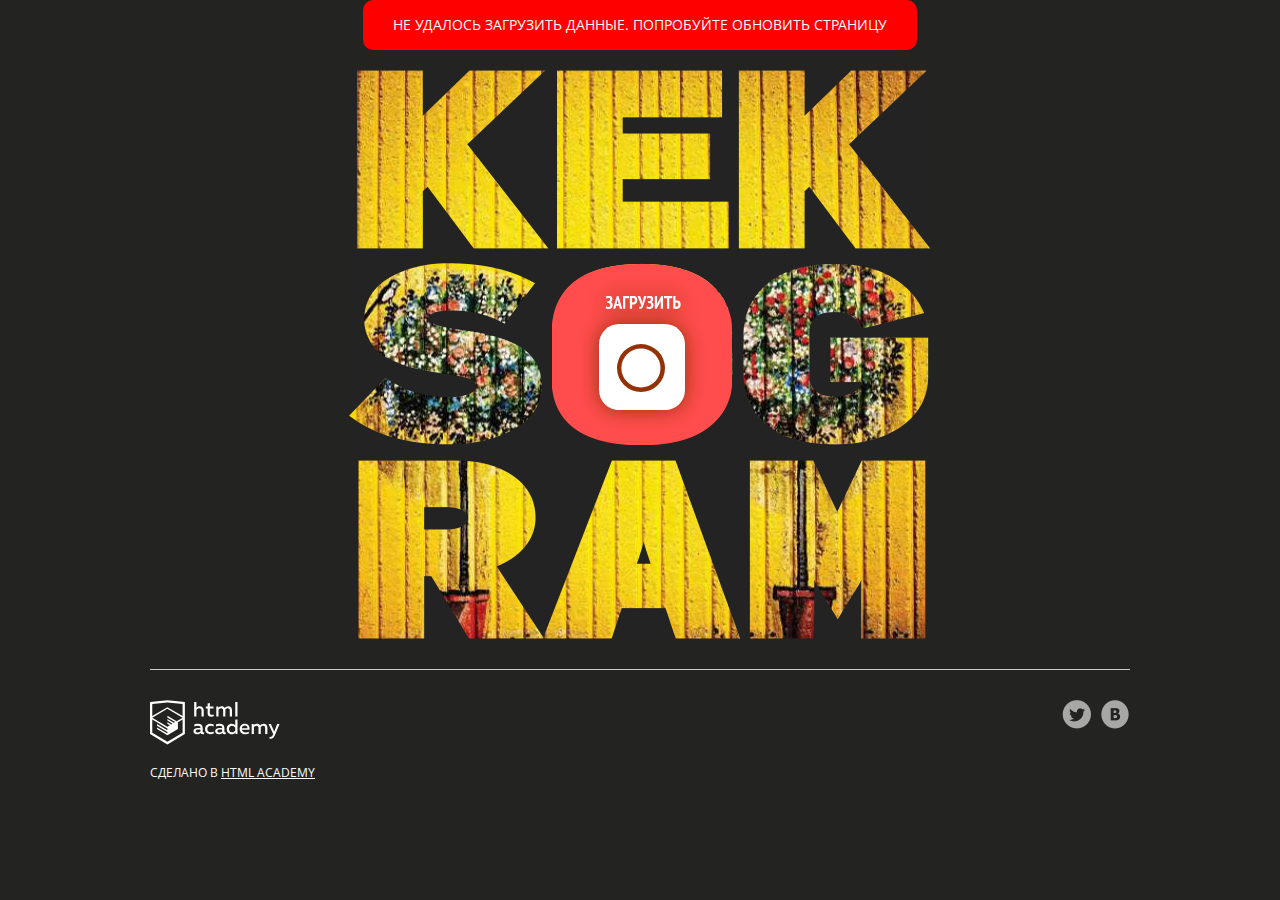
<file: 16/index.html>
<!DOCTYPE html>
<html lang="ru">
<head>
  <meta charset="utf-8">
  <meta name="viewport" content="width=device-width,initial-scale=1">
  <link rel="stylesheet" href="css/normalize.css">
  <link rel="stylesheet" href="css/style.css">
  <link rel="shortcut icon" href="favicon.ico" type="image/x-icon">
  <title>Кекстаграм</title>
  <base href="https://htmlacademy-univer-javascript-1.github.io/2678271-kekstagram-6/16/">
</head>

<body>
  <main>
    <!-- Фильтрация изображений от других пользователей -->
    <section class="img-filters  img-filters--inactive  container">
      <h2 class="img-filters__title  visually-hidden">Фильтр фотографий</h2>
      <form class="img-filters__form" action="index.html" method="get" autocomplete="off">
        <button type=button class="img-filters__button  img-filters__button--active" id="filter-default">По умолчанию</button>
        <button type=button class="img-filters__button" id="filter-random">Случайные</button>
        <button type=button class="img-filters__button" id="filter-discussed">Обсуждаемые</button>
      </form>
    </section>

    <!-- Контейнер для изображений от других пользователей -->
    <section class="pictures  container">
      <h2 class="pictures__title  visually-hidden">Фотографии других пользователей</h2>

      <!-- Поле для загрузки нового изображения на сайт -->
      <section class="img-upload">
        <div class="img-upload__wrapper">
          <h2 class="img-upload__title  visually-hidden">Загрузка фотографии</h2>
          <form class="img-upload__form" id="upload-select-image" method="post" enctype="multipart/form-data" autocomplete="off" action="https://29.javascript.htmlacademy.pro/kekstagram">

            <!-- Изначальное состояние поля для загрузки изображения -->
            <fieldset class="img-upload__start">
              <input type="file" id="upload-file" class="img-upload__input  visually-hidden" name="filename" accept="image/*" required>
              <label for="upload-file" class="img-upload__label  img-upload__control">Загрузить</label>
            </fieldset>

            <!-- Форма редактирования изображения -->
            <div class="img-upload__overlay  hidden">
              <div class="img-upload__wrapper">
                <div class="img-upload__preview-container">

                  <!-- Изменение размера изображения -->
                  <fieldset class="img-upload__scale  scale">
                    <button type="button" class="scale__control  scale__control--smaller">Уменьшить</button>
                    <input type="text" class="scale__control  scale__control--value" value="55%" title="Image Scale" name="scale" readonly>
                    <button type="button" class="scale__control  scale__control--bigger">Увеличить</button>
                  </fieldset>

                  <!-- Предварительный просмотр изображения -->
                  <div class="img-upload__preview">
                    <img src="img/upload-default-image.jpg" alt="Предварительный просмотр фотографии">
                  </div>

                  <!-- Изменение глубины эффекта, накладываемого на изображение -->
                  <fieldset class="img-upload__effect-level  effect-level">
                    <input class="effect-level__value" type="number" step="any" name="effect-level" value="">
                    <div class="effect-level__slider"></div>
                  </fieldset>

                  <!-- Кнопка для закрытия формы редактирования изображения -->
                  <button type="reset" class="img-upload__cancel  cancel" id="upload-cancel">Закрыть</button>
                </div>

                <!-- Наложение эффекта на изображение -->
                <fieldset class="img-upload__effects  effects">
                  <ul class="effects__list">
                    <li class="effects__item">
                      <input type="radio" class="effects__radio  visually-hidden" name="effect" id="effect-none" value="none" checked>
                      <label for="effect-none" class="effects__label">
                        <span class="effects__preview  effects__preview--none">Превью фото без эффекта</span>
                        Оригинал
                      </label>
                    </li>
                    <li class="effects__item">
                      <input type="radio" class="effects__radio  visually-hidden" name="effect" id="effect-chrome" value="chrome">
                      <label for="effect-chrome" class="effects__label">
                        <span class="effects__preview  effects__preview--chrome">Превью эффекта Хром</span>
                        Хром
                      </label>
                    </li>
                    <li class="effects__item">
                      <input type="radio" class="effects__radio  visually-hidden" name="effect" id="effect-sepia" value="sepia">
                      <label for="effect-sepia" class="effects__label">
                        <span class="effects__preview  effects__preview--sepia">Превью эффекта Сепия</span>
                        Сепия
                      </label>
                    </li>
                    <li class="effects__item">
                      <input type="radio" class="effects__radio  visually-hidden" name="effect" id="effect-marvin" value="marvin">
                      <label for="effect-marvin" class="effects__label">
                        <span class="effects__preview  effects__preview--marvin">Превью эффекта Марвин</span>
                        Марвин
                      </label>
                    </li>
                    <li class="effects__item">
                      <input type="radio" class="effects__radio  visually-hidden" name="effect" id="effect-phobos" value="phobos">
                      <label for="effect-phobos" class="effects__label">
                        <span class="effects__preview  effects__preview--phobos">Превью эффекта Фобос</span>
                        Фобос
                      </label>
                    </li>
                    <li class="effects__item">
                      <input type="radio" class="effects__radio  visually-hidden" name="effect" id="effect-heat" value="heat">
                      <label for="effect-heat" class="effects__label">
                        <span class="effects__preview  effects__preview--heat">Превью эффекта Зной</span>
                        Зной
                      </label>
                    </li>
                  </ul>
                </fieldset>

                <!-- Добавление хэш-тегов и комментария к изображению -->
                <fieldset class="img-upload__text text">
                  <div class="img-upload__field-wrapper">
                    <input type="text" class="text__hashtags" name="hashtags" placeholder="#ХэшТег">
                  </div>
                  <div class="img-upload__field-wrapper">
                    <textarea class="text__description" name="description" placeholder="Ваш комментарий..."></textarea>
                  </div>
                </fieldset>

                <!-- Кнопка для отправки данных на сервер -->
                <button type="submit" class="img-upload__submit" id="upload-submit">Опубликовать</button>
              </div>
            </div>
          </form>
        </div>
      </section>

      <!-- Здесь будут изображения других пользователей -->

    </section>

    <!-- Полноэкранный показ изображения -->
    <section class="big-picture  overlay  hidden">
      <h2 class="big-picture__title  visually-hidden">Просмотр фотографии</h2>
      <div class="big-picture__preview">

        <!-- Просмотр изображения -->
        <div class="big-picture__img">
          <img src="img/logo-background-3.jpg" alt="Девушка в купальнике" width="600" height="600">
        </div>

        <!-- Информация об изображении. Подпись, комментарии, количество лайков -->
        <div class="big-picture__social  social">
          <div class="social__header">
            <img class="social__picture" src="img/avatar-1.svg" alt="Аватар автора фотографии" width="35" height="35">
            <p class="social__caption">Тестим новую камеру! =)</p>
            <p class="social__likes">Нравится <span class="likes-count">356</span></p>
          </div>

          <!-- Комментарии к изображению -->
          <div class="social__comment-count">5 из <span class="comments-count">125</span> комментариев</div>
          <ul class="social__comments">
            <li class="social__comment">
              <img class="social__picture" src="img/avatar-4.svg" alt="Аватар комментатора фотографии" width="35" height="35">
              <p class="social__text">Мега фото! Просто обалдеть. Как вам так удалось?</p>
            </li>
            <li class="social__comment">
              <img class="social__picture" src="img/avatar-3.svg" alt="Аватар комментатора фотографии" width="35" height="35">
               <p class="social__text">Да это фоташоп!!!!!!!!</p>
            </li>
          </ul>

          <!-- Кнопка для загрузки новой порции комментариев -->
          <button type="button" class="social__comments-loader  comments-loader">Загрузить еще</button>

          <!-- Форма для отправки комментария -->
          <div class="social__footer">
            <img class="social__picture" src="img/avatar-6.svg" alt="Аватар комментатора фотографии" width="35" height="35">
            <input type="text" class="social__footer-text" placeholder="Ваш комментарий...">
            <button type="button" class="social__footer-btn" name="button">Отправить</button>
          </div>
        </div>

        <!-- Кнопка для выхода из полноэкранного просмотра изображения -->
        <button type="reset" class="big-picture__cancel  cancel" id="picture-cancel">Закрыть</button>
      </div>
    </section>
  </main>

  <footer class="page-footer  container">
    <div class="page-footer__wrapper">
      <div class="page-footer__copyright  copyright">
        <a class="copyright__link  copyright__link--image" href="https://htmlacademy.ru/intensive/javascript"><img src="img/htmla-logo.svg" width="130" height="45" alt="HTML Academy"></a>
        <p>Сделано в <a class="copyright__link  copyright__link--text" href="https://htmlacademy.ru/intensive/javascript">HTML Academy</a></p>
      </div>
      <ul class="page-footer__contacts  contacts">
        <li><a href="https://twitter.com/htmlacademy_ru" class="contacts__link  contacts__link--twitter">Twitter</a></li>
        <li><a href="https://vk.com/htmlacademy" class="contacts__link  contacts__link--vk">VK</a></li>
      </ul>
    </div>
  </footer>

  <!-- Шаблон изображения случайного пользователя -->
  <template id="picture">
    <a href="#" class="picture">
      <img class="picture__img" src="" width="182" height="182" alt="Случайная фотография">
      <p class="picture__info">
        <span class="picture__comments"></span>
        <span class="picture__likes"></span>
      </p>
    </a>
  </template>

  <!-- Сообщение с ошибкой загрузки изображения -->
  <template id="error">
    <section class="error">
      <div class="error__inner">
        <h2 class="error__title">Ошибка загрузки файла</h2>
        <button type="button" class="error__button">Загрузить другой файл</button>
      </div>
    </section>
  </template>

  <!-- Сообщение об успешной загрузке изображения -->
  <template id="success">
    <section class="success">
      <div class="success__inner">
        <h2 class="success__title">Изображение успешно загружено</h2>
        <button type="button" class="success__button">Круто!</button>
      </div>
    </section>
  </template>

  <div class="form__send_error hidden">
    Ошибка
  </div>

  <section class="success hidden">
    <div class="success__inner">
      <h2 class="success__title">Изображение успешно загружено</h2>
      <button type="button" class="success__button">Круто!</button>
    </div>
  </section>

  <section class="error hidden">
    <div class="error__inner">
      <h2 class="error__title">Ошибка загрузки файла</h2>
      <button type="button" class="error__button">Загрузить другой файл</button>
    </div>
  </section>

  <!-- Экран загрузки изображения -->
  <template id="messages">
    <div class="img-upload__message  img-upload__message--loading">Загружаем...</div>
  </template>
  <script src="js/pristine/pristine.min.js"></script>
  <script src="js/functions.js"></script>
  <script src="js/main.js" type="module"></script>


</body>
</html>
</file>
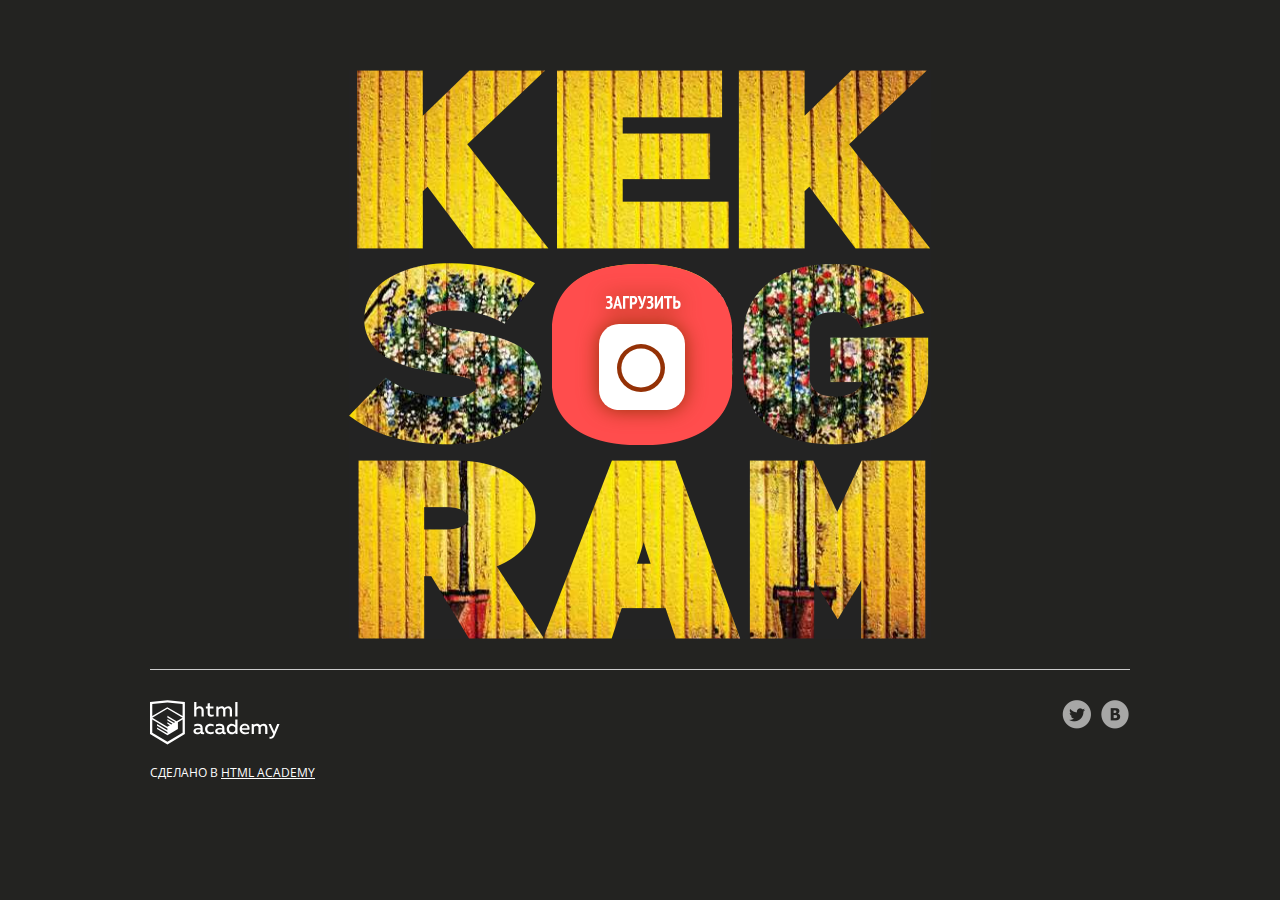
<file: 4/index.html>
<!DOCTYPE html>
<html lang="ru">
<head>
  <meta charset="utf-8">
  <meta name="viewport" content="width=device-width,initial-scale=1">
  <link rel="stylesheet" href="css/normalize.css">
  <link rel="stylesheet" href="css/style.css">
  <link rel="shortcut icon" href="favicon.ico" type="image/x-icon">
  <title>Кекстаграм</title>
  <base href="https://htmlacademy-univer-javascript-1.github.io/2678271-kekstagram-6/4/">
</head>

<body>
  <main>
    <!-- Фильтрация изображений от других пользователей -->
    <section class="img-filters  img-filters--inactive  container">
      <h2 class="img-filters__title  visually-hidden">Фильтр фотографий</h2>
      <form class="img-filters__form" action="index.html" method="get" autocomplete="off">
        <button type=button class="img-filters__button  img-filters__button--active" id="filter-default">По умолчанию</button>
        <button type=button class="img-filters__button" id="filter-random">Случайные</button>
        <button type=button class="img-filters__button" id="filter-discussed">Обсуждаемые</button>
      </form>
    </section>

    <!-- Контейнер для изображений от других пользователей -->
    <section class="pictures  container">
      <h2 class="pictures__title  visually-hidden">Фотографии других пользователей</h2>

      <!-- Поле для загрузки нового изображения на сайт -->
      <section class="img-upload">
        <div class="img-upload__wrapper">
          <h2 class="img-upload__title  visually-hidden">Загрузка фотографии</h2>
          <form class="img-upload__form" id="upload-select-image" method="post" enctype="multipart/form-data" autocomplete="off">

            <!-- Изначальное состояние поля для загрузки изображения -->
            <fieldset class="img-upload__start">
              <input type="file" id="upload-file" class="img-upload__input  visually-hidden" name="filename" required>
              <label for="upload-file" class="img-upload__label  img-upload__control">Загрузить</label>
            </fieldset>

            <!-- Форма редактирования изображения -->
            <div class="img-upload__overlay  hidden">
              <div class="img-upload__wrapper">
                <div class="img-upload__preview-container">

                  <!-- Изменение размера изображения -->
                  <fieldset class="img-upload__scale  scale">
                    <button type="button" class="scale__control  scale__control--smaller">Уменьшить</button>
                    <input type="text" class="scale__control  scale__control--value" value="55%" title="Image Scale" name="scale" readonly>
                    <button type="button" class="scale__control  scale__control--bigger">Увеличить</button>
                  </fieldset>

                  <!-- Предварительный просмотр изображения -->
                  <div class="img-upload__preview">
                    <img src="img/upload-default-image.jpg" alt="Предварительный просмотр фотографии">
                  </div>

                  <!-- Изменение глубины эффекта, накладываемого на изображение -->
                  <fieldset class="img-upload__effect-level  effect-level">
                    <input class="effect-level__value" type="number" step="any" name="effect-level" value="">
                    <div class="effect-level__slider"></div>
                  </fieldset>

                  <!-- Кнопка для закрытия формы редактирования изображения -->
                  <button type="reset" class="img-upload__cancel  cancel" id="upload-cancel">Закрыть</button>
                </div>

                <!-- Наложение эффекта на изображение -->
                <fieldset class="img-upload__effects  effects">
                  <ul class="effects__list">
                    <li class="effects__item">
                      <input type="radio" class="effects__radio  visually-hidden" name="effect" id="effect-none" value="none" checked>
                      <label for="effect-none" class="effects__label">
                        <span class="effects__preview  effects__preview--none">Превью фото без эффекта</span>
                        Оригинал
                      </label>
                    </li>
                    <li class="effects__item">
                      <input type="radio" class="effects__radio  visually-hidden" name="effect" id="effect-chrome" value="chrome">
                      <label for="effect-chrome" class="effects__label">
                        <span class="effects__preview  effects__preview--chrome">Превью эффекта Хром</span>
                        Хром
                      </label>
                    </li>
                    <li class="effects__item">
                      <input type="radio" class="effects__radio  visually-hidden" name="effect" id="effect-sepia" value="sepia">
                      <label for="effect-sepia" class="effects__label">
                        <span class="effects__preview  effects__preview--sepia">Превью эффекта Сепия</span>
                        Сепия
                      </label>
                    </li>
                    <li class="effects__item">
                      <input type="radio" class="effects__radio  visually-hidden" name="effect" id="effect-marvin" value="marvin">
                      <label for="effect-marvin" class="effects__label">
                        <span class="effects__preview  effects__preview--marvin">Превью эффекта Марвин</span>
                        Марвин
                      </label>
                    </li>
                    <li class="effects__item">
                      <input type="radio" class="effects__radio  visually-hidden" name="effect" id="effect-phobos" value="phobos">
                      <label for="effect-phobos" class="effects__label">
                        <span class="effects__preview  effects__preview--phobos">Превью эффекта Фобос</span>
                        Фобос
                      </label>
                    </li>
                    <li class="effects__item">
                      <input type="radio" class="effects__radio  visually-hidden" name="effect" id="effect-heat" value="heat">
                      <label for="effect-heat" class="effects__label">
                        <span class="effects__preview  effects__preview--heat">Превью эффекта Зной</span>
                        Зной
                      </label>
                    </li>
                  </ul>
                </fieldset>

                <!-- Добавление хэш-тегов и комментария к изображению -->
                <fieldset class="img-upload__text text">
                  <div class="img-upload__field-wrapper">
                    <input class="text__hashtags" name="hashtags" placeholder="#ХэшТег">
                  </div>
                  <div class="img-upload__field-wrapper">
                    <textarea class="text__description" name="description" placeholder="Ваш комментарий..."></textarea>
                  </div>
                </fieldset>

                <!-- Кнопка для отправки данных на сервер -->
                <button type="submit" class="img-upload__submit" id="upload-submit">Опубликовать</button>
              </div>
            </div>
          </form>
        </div>
      </section>

      <!-- Здесь будут изображения других пользователей -->

    </section>

    <!-- Полноэкранный показ изображения -->
    <section class="big-picture  overlay  hidden">
      <h2 class="big-picture__title  visually-hidden">Просмотр фотографии</h2>
      <div class="big-picture__preview">

        <!-- Просмотр изображения -->
        <div class="big-picture__img">
          <img src="img/logo-background-3.jpg" alt="Девушка в купальнике" width="600" height="600">
        </div>

        <!-- Информация об изображении. Подпись, комментарии, количество лайков -->
        <div class="big-picture__social  social">
          <div class="social__header">
            <img class="social__picture" src="img/avatar-1.svg" alt="Аватар автора фотографии" width="35" height="35">
            <p class="social__caption">Тестим новую камеру! =)</p>
            <p class="social__likes">Нравится <span class="likes-count">356</span></p>
          </div>

          <!-- Комментарии к изображению -->
          <div class="social__comment-count">5 из <span class="comments-count">125</span> комментариев</div>
          <ul class="social__comments">
            <li class="social__comment">
              <img class="social__picture" src="img/avatar-4.svg" alt="Аватар комментатора фотографии" width="35" height="35">
              <p class="social__text">Мега фото! Просто обалдеть. Как вам так удалось?</p>
            </li>
            <li class="social__comment">
              <img class="social__picture" src="img/avatar-3.svg" alt="Аватар комментатора фотографии" width="35" height="35">
               <p class="social__text">Да это фоташоп!!!!!!!!</p>
            </li>
          </ul>

          <!-- Кнопка для загрузки новой порции комментариев -->
          <button type="button" class="social__comments-loader  comments-loader">Загрузить еще</button>

          <!-- Форма для отправки комментария -->
          <div class="social__footer">
            <img class="social__picture" src="img/avatar-6.svg" alt="Аватар комментатора фотографии" width="35" height="35">
            <input type="text" class="social__footer-text" placeholder="Ваш комментарий...">
            <button type="button" class="social__footer-btn" name="button">Отправить</button>
          </div>
        </div>

        <!-- Кнопка для выхода из полноэкранного просмотра изображения -->
        <button type="reset" class="big-picture__cancel  cancel" id="picture-cancel">Закрыть</button>
      </div>
    </section>
  </main>

  <footer class="page-footer  container">
    <div class="page-footer__wrapper">
      <div class="page-footer__copyright  copyright">
        <a class="copyright__link  copyright__link--image" href="https://htmlacademy.ru/intensive/javascript"><img src="img/htmla-logo.svg" width="130" height="45" alt="HTML Academy"></a>
        <p>Сделано в <a class="copyright__link  copyright__link--text" href="https://htmlacademy.ru/intensive/javascript">HTML Academy</a></p>
      </div>
      <ul class="page-footer__contacts  contacts">
        <li><a href="https://twitter.com/htmlacademy_ru" class="contacts__link  contacts__link--twitter">Twitter</a></li>
        <li><a href="https://vk.com/htmlacademy" class="contacts__link  contacts__link--vk">VK</a></li>
      </ul>
    </div>
  </footer>

  <!-- Шаблон изображения случайного пользователя -->
  <template id="picture">
    <a href="#" class="picture">
      <img class="picture__img" src="" width="182" height="182" alt="Случайная фотография">
      <p class="picture__info">
        <span class="picture__comments"></span>
        <span class="picture__likes"></span>
      </p>
    </a>
  </template>

  <!-- Сообщение с ошибкой загрузки изображения -->
  <template id="error">
    <section class="error">
      <div class="error__inner">
        <h2 class="error__title">Ошибка загрузки файла</h2>
        <button type="button" class="error__button">Загрузить другой файл</button>
      </div>
    </section>
  </template>

  <!-- Сообщение об успешной загрузке изображения -->
  <template id="success">
    <section class="success">
      <div class="success__inner">
        <h2 class="success__title">Изображение успешно загружено</h2>
        <button type="button" class="success__button">Круто!</button>
      </div>
    </section>
  </template>

  <!-- Экран загрузки изображения -->
  <template id="messages">
    <div class="img-upload__message  img-upload__message--loading">Загружаем...</div>
  </template>
  <script src="js/functions.js"></script>
  <script src="js/main.js" type="module"></script>


</body>
</html>
</file>
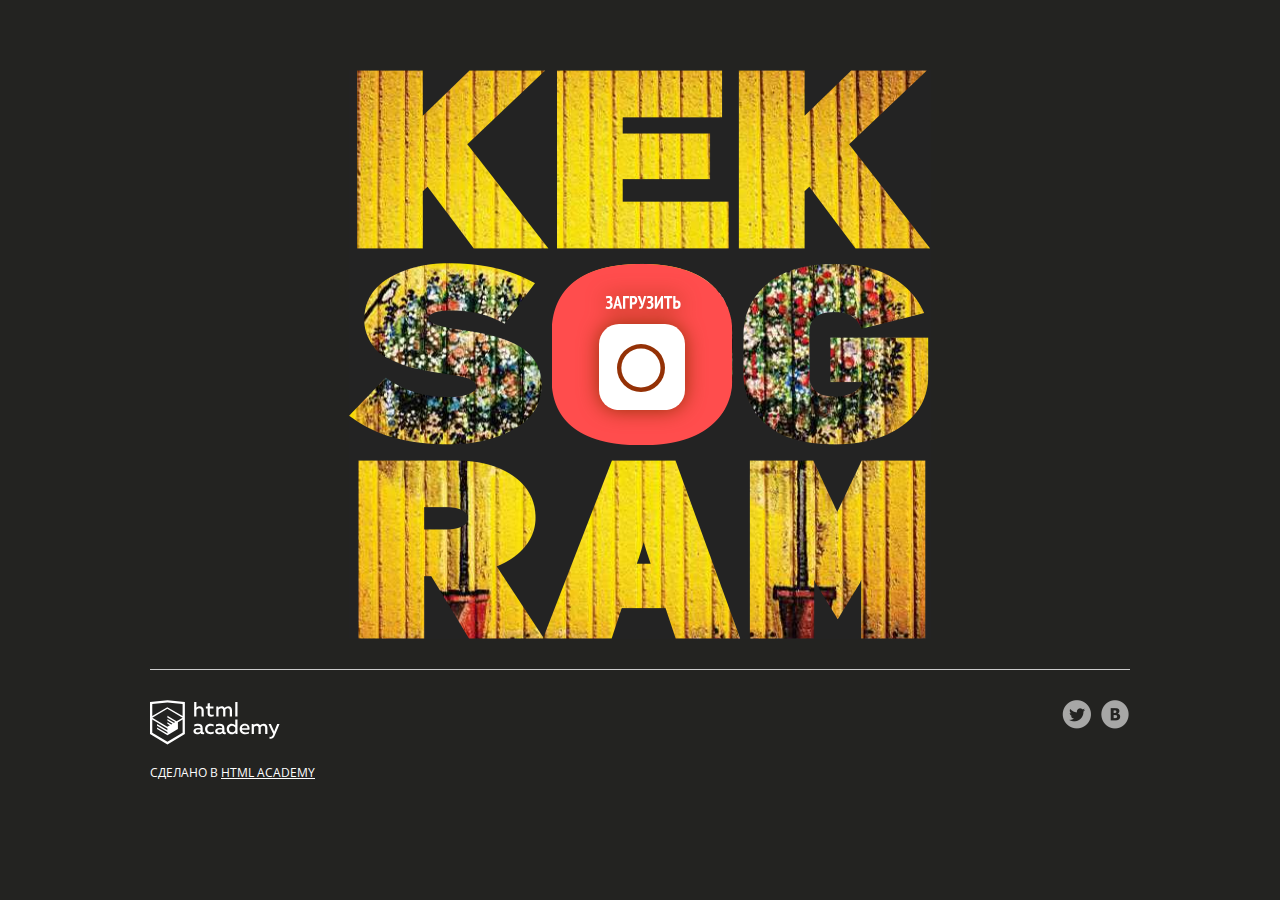
<file: 6/index.html>
<!DOCTYPE html>
<html lang="ru">
<head>
  <meta charset="utf-8">
  <meta name="viewport" content="width=device-width,initial-scale=1">
  <link rel="stylesheet" href="css/normalize.css">
  <link rel="stylesheet" href="css/style.css">
  <link rel="shortcut icon" href="favicon.ico" type="image/x-icon">
  <title>Кекстаграм</title>
  <base href="https://htmlacademy-univer-javascript-1.github.io/2678271-kekstagram-6/6/">
</head>

<body>
  <main>
    <!-- Фильтрация изображений от других пользователей -->
    <section class="img-filters  img-filters--inactive  container">
      <h2 class="img-filters__title  visually-hidden">Фильтр фотографий</h2>
      <form class="img-filters__form" action="index.html" method="get" autocomplete="off">
        <button type=button class="img-filters__button  img-filters__button--active" id="filter-default">По умолчанию</button>
        <button type=button class="img-filters__button" id="filter-random">Случайные</button>
        <button type=button class="img-filters__button" id="filter-discussed">Обсуждаемые</button>
      </form>
    </section>

    <!-- Контейнер для изображений от других пользователей -->
    <section class="pictures  container">
      <h2 class="pictures__title  visually-hidden">Фотографии других пользователей</h2>

      <!-- Поле для загрузки нового изображения на сайт -->
      <section class="img-upload">
        <div class="img-upload__wrapper">
          <h2 class="img-upload__title  visually-hidden">Загрузка фотографии</h2>
          <form class="img-upload__form" id="upload-select-image" method="post" enctype="multipart/form-data" autocomplete="off">

            <!-- Изначальное состояние поля для загрузки изображения -->
            <fieldset class="img-upload__start">
              <input type="file" id="upload-file" class="img-upload__input  visually-hidden" name="filename" required>
              <label for="upload-file" class="img-upload__label  img-upload__control">Загрузить</label>
            </fieldset>

            <!-- Форма редактирования изображения -->
            <div class="img-upload__overlay  hidden">
              <div class="img-upload__wrapper">
                <div class="img-upload__preview-container">

                  <!-- Изменение размера изображения -->
                  <fieldset class="img-upload__scale  scale">
                    <button type="button" class="scale__control  scale__control--smaller">Уменьшить</button>
                    <input type="text" class="scale__control  scale__control--value" value="55%" title="Image Scale" name="scale" readonly>
                    <button type="button" class="scale__control  scale__control--bigger">Увеличить</button>
                  </fieldset>

                  <!-- Предварительный просмотр изображения -->
                  <div class="img-upload__preview">
                    <img src="img/upload-default-image.jpg" alt="Предварительный просмотр фотографии">
                  </div>

                  <!-- Изменение глубины эффекта, накладываемого на изображение -->
                  <fieldset class="img-upload__effect-level  effect-level">
                    <input class="effect-level__value" type="number" step="any" name="effect-level" value="">
                    <div class="effect-level__slider"></div>
                  </fieldset>

                  <!-- Кнопка для закрытия формы редактирования изображения -->
                  <button type="reset" class="img-upload__cancel  cancel" id="upload-cancel">Закрыть</button>
                </div>

                <!-- Наложение эффекта на изображение -->
                <fieldset class="img-upload__effects  effects">
                  <ul class="effects__list">
                    <li class="effects__item">
                      <input type="radio" class="effects__radio  visually-hidden" name="effect" id="effect-none" value="none" checked>
                      <label for="effect-none" class="effects__label">
                        <span class="effects__preview  effects__preview--none">Превью фото без эффекта</span>
                        Оригинал
                      </label>
                    </li>
                    <li class="effects__item">
                      <input type="radio" class="effects__radio  visually-hidden" name="effect" id="effect-chrome" value="chrome">
                      <label for="effect-chrome" class="effects__label">
                        <span class="effects__preview  effects__preview--chrome">Превью эффекта Хром</span>
                        Хром
                      </label>
                    </li>
                    <li class="effects__item">
                      <input type="radio" class="effects__radio  visually-hidden" name="effect" id="effect-sepia" value="sepia">
                      <label for="effect-sepia" class="effects__label">
                        <span class="effects__preview  effects__preview--sepia">Превью эффекта Сепия</span>
                        Сепия
                      </label>
                    </li>
                    <li class="effects__item">
                      <input type="radio" class="effects__radio  visually-hidden" name="effect" id="effect-marvin" value="marvin">
                      <label for="effect-marvin" class="effects__label">
                        <span class="effects__preview  effects__preview--marvin">Превью эффекта Марвин</span>
                        Марвин
                      </label>
                    </li>
                    <li class="effects__item">
                      <input type="radio" class="effects__radio  visually-hidden" name="effect" id="effect-phobos" value="phobos">
                      <label for="effect-phobos" class="effects__label">
                        <span class="effects__preview  effects__preview--phobos">Превью эффекта Фобос</span>
                        Фобос
                      </label>
                    </li>
                    <li class="effects__item">
                      <input type="radio" class="effects__radio  visually-hidden" name="effect" id="effect-heat" value="heat">
                      <label for="effect-heat" class="effects__label">
                        <span class="effects__preview  effects__preview--heat">Превью эффекта Зной</span>
                        Зной
                      </label>
                    </li>
                  </ul>
                </fieldset>

                <!-- Добавление хэш-тегов и комментария к изображению -->
                <fieldset class="img-upload__text text">
                  <div class="img-upload__field-wrapper">
                    <input class="text__hashtags" name="hashtags" placeholder="#ХэшТег">
                  </div>
                  <div class="img-upload__field-wrapper">
                    <textarea class="text__description" name="description" placeholder="Ваш комментарий..."></textarea>
                  </div>
                </fieldset>

                <!-- Кнопка для отправки данных на сервер -->
                <button type="submit" class="img-upload__submit" id="upload-submit">Опубликовать</button>
              </div>
            </div>
          </form>
        </div>
      </section>

      <!-- Здесь будут изображения других пользователей -->

    </section>

    <!-- Полноэкранный показ изображения -->
    <section class="big-picture  overlay  hidden">
      <h2 class="big-picture__title  visually-hidden">Просмотр фотографии</h2>
      <div class="big-picture__preview">

        <!-- Просмотр изображения -->
        <div class="big-picture__img">
          <img src="img/logo-background-3.jpg" alt="Девушка в купальнике" width="600" height="600">
        </div>

        <!-- Информация об изображении. Подпись, комментарии, количество лайков -->
        <div class="big-picture__social  social">
          <div class="social__header">
            <img class="social__picture" src="img/avatar-1.svg" alt="Аватар автора фотографии" width="35" height="35">
            <p class="social__caption">Тестим новую камеру! =)</p>
            <p class="social__likes">Нравится <span class="likes-count">356</span></p>
          </div>

          <!-- Комментарии к изображению -->
          <div class="social__comment-count">5 из <span class="comments-count">125</span> комментариев</div>
          <ul class="social__comments">
            <li class="social__comment">
              <img class="social__picture" src="img/avatar-4.svg" alt="Аватар комментатора фотографии" width="35" height="35">
              <p class="social__text">Мега фото! Просто обалдеть. Как вам так удалось?</p>
            </li>
            <li class="social__comment">
              <img class="social__picture" src="img/avatar-3.svg" alt="Аватар комментатора фотографии" width="35" height="35">
               <p class="social__text">Да это фоташоп!!!!!!!!</p>
            </li>
          </ul>

          <!-- Кнопка для загрузки новой порции комментариев -->
          <button type="button" class="social__comments-loader  comments-loader">Загрузить еще</button>

          <!-- Форма для отправки комментария -->
          <div class="social__footer">
            <img class="social__picture" src="img/avatar-6.svg" alt="Аватар комментатора фотографии" width="35" height="35">
            <input type="text" class="social__footer-text" placeholder="Ваш комментарий...">
            <button type="button" class="social__footer-btn" name="button">Отправить</button>
          </div>
        </div>

        <!-- Кнопка для выхода из полноэкранного просмотра изображения -->
        <button type="reset" class="big-picture__cancel  cancel" id="picture-cancel">Закрыть</button>
      </div>
    </section>
  </main>

  <footer class="page-footer  container">
    <div class="page-footer__wrapper">
      <div class="page-footer__copyright  copyright">
        <a class="copyright__link  copyright__link--image" href="https://htmlacademy.ru/intensive/javascript"><img src="img/htmla-logo.svg" width="130" height="45" alt="HTML Academy"></a>
        <p>Сделано в <a class="copyright__link  copyright__link--text" href="https://htmlacademy.ru/intensive/javascript">HTML Academy</a></p>
      </div>
      <ul class="page-footer__contacts  contacts">
        <li><a href="https://twitter.com/htmlacademy_ru" class="contacts__link  contacts__link--twitter">Twitter</a></li>
        <li><a href="https://vk.com/htmlacademy" class="contacts__link  contacts__link--vk">VK</a></li>
      </ul>
    </div>
  </footer>

  <!-- Шаблон изображения случайного пользователя -->
  <template id="picture">
    <a href="#" class="picture">
      <img class="picture__img" src="" width="182" height="182" alt="Случайная фотография">
      <p class="picture__info">
        <span class="picture__comments"></span>
        <span class="picture__likes"></span>
      </p>
    </a>
  </template>

  <!-- Сообщение с ошибкой загрузки изображения -->
  <template id="error">
    <section class="error">
      <div class="error__inner">
        <h2 class="error__title">Ошибка загрузки файла</h2>
        <button type="button" class="error__button">Загрузить другой файл</button>
      </div>
    </section>
  </template>

  <!-- Сообщение об успешной загрузке изображения -->
  <template id="success">
    <section class="success">
      <div class="success__inner">
        <h2 class="success__title">Изображение успешно загружено</h2>
        <button type="button" class="success__button">Круто!</button>
      </div>
    </section>
  </template>

  <!-- Экран загрузки изображения -->
  <template id="messages">
    <div class="img-upload__message  img-upload__message--loading">Загружаем...</div>
  </template>
  <script src="js/functions.js"></script>

</body>
</html>
</file>
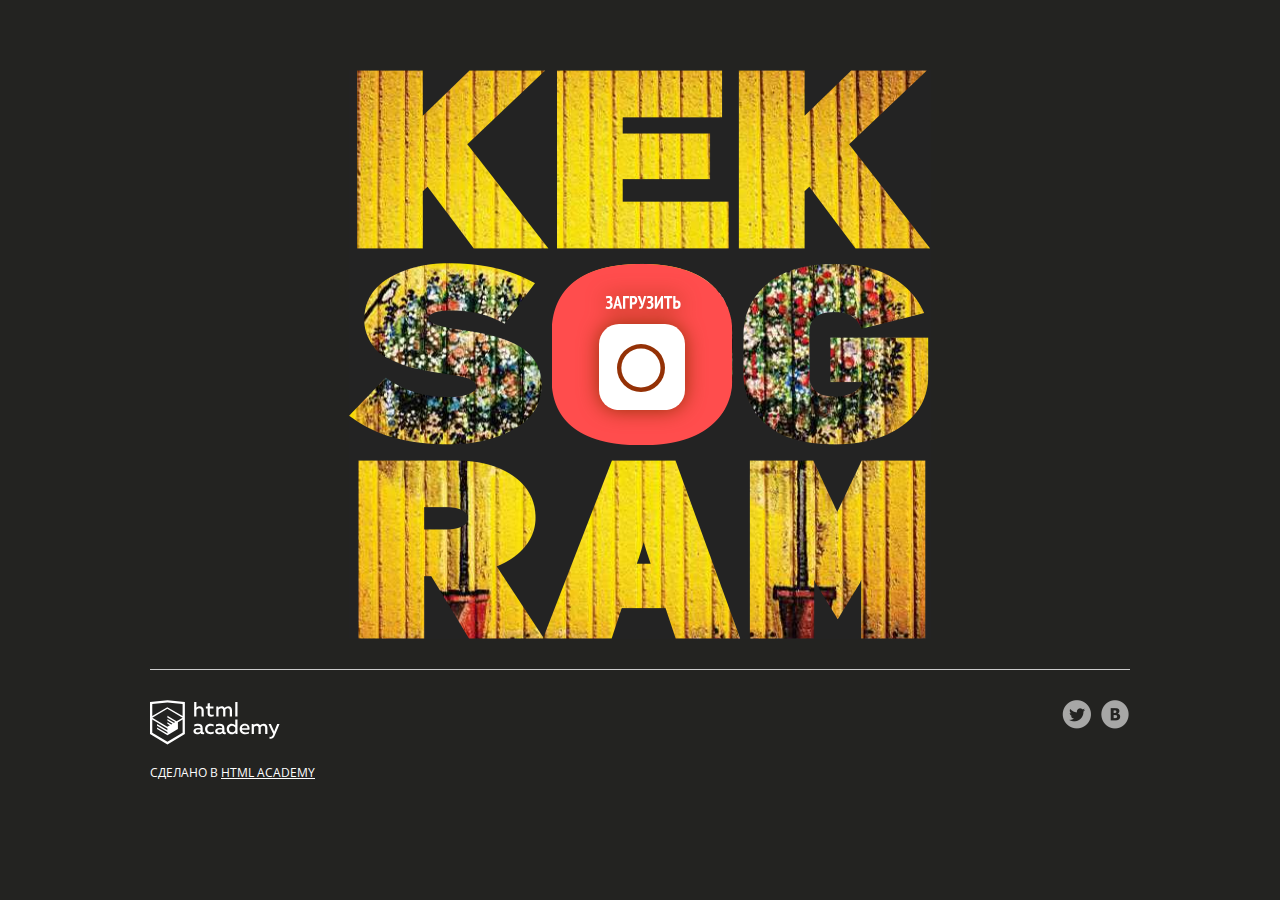
<file: 9/index.html>
<!DOCTYPE html>
<html lang="ru">
<head>
  <meta charset="utf-8">
  <meta name="viewport" content="width=device-width,initial-scale=1">
  <link rel="stylesheet" href="css/normalize.css">
  <link rel="stylesheet" href="css/style.css">
  <link rel="shortcut icon" href="favicon.ico" type="image/x-icon">
  <title>Кекстаграм</title>
  <base href="https://htmlacademy-univer-javascript-1.github.io/2678271-kekstagram-6/9/">
</head>

<body>
  <main>
    <!-- Фильтрация изображений от других пользователей -->
    <section class="img-filters  img-filters--inactive  container">
      <h2 class="img-filters__title  visually-hidden">Фильтр фотографий</h2>
      <form class="img-filters__form" action="index.html" method="get" autocomplete="off">
        <button type=button class="img-filters__button  img-filters__button--active" id="filter-default">По умолчанию</button>
        <button type=button class="img-filters__button" id="filter-random">Случайные</button>
        <button type=button class="img-filters__button" id="filter-discussed">Обсуждаемые</button>
      </form>
    </section>

    <!-- Контейнер для изображений от других пользователей -->
    <section class="pictures  container">
      <h2 class="pictures__title  visually-hidden">Фотографии других пользователей</h2>

      <!-- Поле для загрузки нового изображения на сайт -->
      <section class="img-upload">
        <div class="img-upload__wrapper">
          <h2 class="img-upload__title  visually-hidden">Загрузка фотографии</h2>
          <form class="img-upload__form" id="upload-select-image" method="post" enctype="multipart/form-data" autocomplete="off">

            <!-- Изначальное состояние поля для загрузки изображения -->
            <fieldset class="img-upload__start">
              <input type="file" id="upload-file" class="img-upload__input  visually-hidden" name="filename" required>
              <label for="upload-file" class="img-upload__label  img-upload__control">Загрузить</label>
            </fieldset>

            <!-- Форма редактирования изображения -->
            <div class="img-upload__overlay  hidden">
              <div class="img-upload__wrapper">
                <div class="img-upload__preview-container">

                  <!-- Изменение размера изображения -->
                  <fieldset class="img-upload__scale  scale">
                    <button type="button" class="scale__control  scale__control--smaller">Уменьшить</button>
                    <input type="text" class="scale__control  scale__control--value" value="55%" title="Image Scale" name="scale" readonly>
                    <button type="button" class="scale__control  scale__control--bigger">Увеличить</button>
                  </fieldset>

                  <!-- Предварительный просмотр изображения -->
                  <div class="img-upload__preview">
                    <img src="img/upload-default-image.jpg" alt="Предварительный просмотр фотографии">
                  </div>

                  <!-- Изменение глубины эффекта, накладываемого на изображение -->
                  <fieldset class="img-upload__effect-level  effect-level">
                    <input class="effect-level__value" type="number" step="any" name="effect-level" value="">
                    <div class="effect-level__slider"></div>
                  </fieldset>

                  <!-- Кнопка для закрытия формы редактирования изображения -->
                  <button type="reset" class="img-upload__cancel  cancel" id="upload-cancel">Закрыть</button>
                </div>

                <!-- Наложение эффекта на изображение -->
                <fieldset class="img-upload__effects  effects">
                  <ul class="effects__list">
                    <li class="effects__item">
                      <input type="radio" class="effects__radio  visually-hidden" name="effect" id="effect-none" value="none" checked>
                      <label for="effect-none" class="effects__label">
                        <span class="effects__preview  effects__preview--none">Превью фото без эффекта</span>
                        Оригинал
                      </label>
                    </li>
                    <li class="effects__item">
                      <input type="radio" class="effects__radio  visually-hidden" name="effect" id="effect-chrome" value="chrome">
                      <label for="effect-chrome" class="effects__label">
                        <span class="effects__preview  effects__preview--chrome">Превью эффекта Хром</span>
                        Хром
                      </label>
                    </li>
                    <li class="effects__item">
                      <input type="radio" class="effects__radio  visually-hidden" name="effect" id="effect-sepia" value="sepia">
                      <label for="effect-sepia" class="effects__label">
                        <span class="effects__preview  effects__preview--sepia">Превью эффекта Сепия</span>
                        Сепия
                      </label>
                    </li>
                    <li class="effects__item">
                      <input type="radio" class="effects__radio  visually-hidden" name="effect" id="effect-marvin" value="marvin">
                      <label for="effect-marvin" class="effects__label">
                        <span class="effects__preview  effects__preview--marvin">Превью эффекта Марвин</span>
                        Марвин
                      </label>
                    </li>
                    <li class="effects__item">
                      <input type="radio" class="effects__radio  visually-hidden" name="effect" id="effect-phobos" value="phobos">
                      <label for="effect-phobos" class="effects__label">
                        <span class="effects__preview  effects__preview--phobos">Превью эффекта Фобос</span>
                        Фобос
                      </label>
                    </li>
                    <li class="effects__item">
                      <input type="radio" class="effects__radio  visually-hidden" name="effect" id="effect-heat" value="heat">
                      <label for="effect-heat" class="effects__label">
                        <span class="effects__preview  effects__preview--heat">Превью эффекта Зной</span>
                        Зной
                      </label>
                    </li>
                  </ul>
                </fieldset>

                <!-- Добавление хэш-тегов и комментария к изображению -->
                <fieldset class="img-upload__text text">
                  <div class="img-upload__field-wrapper">
                    <input class="text__hashtags" name="hashtags" placeholder="#ХэшТег">
                  </div>
                  <div class="img-upload__field-wrapper">
                    <textarea class="text__description" name="description" placeholder="Ваш комментарий..."></textarea>
                  </div>
                </fieldset>

                <!-- Кнопка для отправки данных на сервер -->
                <button type="submit" class="img-upload__submit" id="upload-submit">Опубликовать</button>
              </div>
            </div>
          </form>
        </div>
      </section>

      <!-- Здесь будут изображения других пользователей -->

    </section>

    <!-- Полноэкранный показ изображения -->
    <section class="big-picture  overlay  hidden">
      <h2 class="big-picture__title  visually-hidden">Просмотр фотографии</h2>
      <div class="big-picture__preview">

        <!-- Просмотр изображения -->
        <div class="big-picture__img">
          <img src="img/logo-background-3.jpg" alt="Девушка в купальнике" width="600" height="600">
        </div>

        <!-- Информация об изображении. Подпись, комментарии, количество лайков -->
        <div class="big-picture__social  social">
          <div class="social__header">
            <img class="social__picture" src="img/avatar-1.svg" alt="Аватар автора фотографии" width="35" height="35">
            <p class="social__caption">Тестим новую камеру! =)</p>
            <p class="social__likes">Нравится <span class="likes-count">356</span></p>
          </div>

          <!-- Комментарии к изображению -->
          <div class="social__comment-count">5 из <span class="comments-count">125</span> комментариев</div>
          <ul class="social__comments">
            <li class="social__comment">
              <img class="social__picture" src="img/avatar-4.svg" alt="Аватар комментатора фотографии" width="35" height="35">
              <p class="social__text">Мега фото! Просто обалдеть. Как вам так удалось?</p>
            </li>
            <li class="social__comment">
              <img class="social__picture" src="img/avatar-3.svg" alt="Аватар комментатора фотографии" width="35" height="35">
               <p class="social__text">Да это фоташоп!!!!!!!!</p>
            </li>
          </ul>

          <!-- Кнопка для загрузки новой порции комментариев -->
          <button type="button" class="social__comments-loader  comments-loader">Загрузить еще</button>

          <!-- Форма для отправки комментария -->
          <div class="social__footer">
            <img class="social__picture" src="img/avatar-6.svg" alt="Аватар комментатора фотографии" width="35" height="35">
            <input type="text" class="social__footer-text" placeholder="Ваш комментарий...">
            <button type="button" class="social__footer-btn" name="button">Отправить</button>
          </div>
        </div>

        <!-- Кнопка для выхода из полноэкранного просмотра изображения -->
        <button type="reset" class="big-picture__cancel  cancel" id="picture-cancel">Закрыть</button>
      </div>
    </section>
  </main>

  <footer class="page-footer  container">
    <div class="page-footer__wrapper">
      <div class="page-footer__copyright  copyright">
        <a class="copyright__link  copyright__link--image" href="https://htmlacademy.ru/intensive/javascript"><img src="img/htmla-logo.svg" width="130" height="45" alt="HTML Academy"></a>
        <p>Сделано в <a class="copyright__link  copyright__link--text" href="https://htmlacademy.ru/intensive/javascript">HTML Academy</a></p>
      </div>
      <ul class="page-footer__contacts  contacts">
        <li><a href="https://twitter.com/htmlacademy_ru" class="contacts__link  contacts__link--twitter">Twitter</a></li>
        <li><a href="https://vk.com/htmlacademy" class="contacts__link  contacts__link--vk">VK</a></li>
      </ul>
    </div>
  </footer>

  <!-- Шаблон изображения случайного пользователя -->
  <template id="picture">
    <a href="#" class="picture">
      <img class="picture__img" src="" width="182" height="182" alt="Случайная фотография">
      <p class="picture__info">
        <span class="picture__comments"></span>
        <span class="picture__likes"></span>
      </p>
    </a>
  </template>

  <!-- Сообщение с ошибкой загрузки изображения -->
  <template id="error">
    <section class="error">
      <div class="error__inner">
        <h2 class="error__title">Ошибка загрузки файла</h2>
        <button type="button" class="error__button">Загрузить другой файл</button>
      </div>
    </section>
  </template>

  <!-- Сообщение об успешной загрузке изображения -->
  <template id="success">
    <section class="success">
      <div class="success__inner">
        <h2 class="success__title">Изображение успешно загружено</h2>
        <button type="button" class="success__button">Круто!</button>
      </div>
    </section>
  </template>

  <!-- Экран загрузки изображения -->
  <template id="messages">
    <div class="img-upload__message  img-upload__message--loading">Загружаем...</div>
  </template>
  <script src="js/functions.js"></script>
  <script src="js/main.js" type="module"></script>


</body>
</html>
</file>
<file: 10/css/style.css>
/* Общие стили. Каркас
   ========================================================================== */

@font-face {
  font-family: "Open Sans";
  src: url("../fonts/OpenSansCondensed-Bold.woff2") format("woff2"),
      url("../fonts/OpenSansCondensed-Bold.woff") format("woff");
  font-weight: 700;
  font-style: normal;
  font-display: swap;
}

@font-face {
  font-family: "Open Sans";
  src: url("../fonts/OpenSans-Regular.woff2") format("woff2"),
      url("../fonts/OpenSans-Regular.woff") format("woff");
  font-weight: 400;
  font-style: normal;
  font-display: swap;
}

*,
*::before,
*::after {
  -webkit-box-sizing: border-box;
          box-sizing: border-box;
}

body {
  font-family: "Open Sans", "Arial", sans-serif;
  font-weight: 400;
  font-size: 14px;
  line-height: 20px;
  color: #ffffff;
  text-transform: uppercase;

  background-color: #232321;
}

main {
  position: relative;
}

.content-box-component {
  -webkit-box-sizing: content-box;
          box-sizing: content-box;
}

.container {
  width: 1360px;
  margin: 0 auto;
}

.modal-open {
  height: 100vh;
  overflow: hidden;
}


/**
 * Кнопка закрытия модального окна
 */

.cancel {
  display: block;
  margin: 0;
  padding: 0;

  width: 42px;
  height: 42px;

  font-size: 0;

  background-color: rgba(255, 255, 255, 0.2);
  background-image: url("../img/icon-cross.svg");
  background-position: center;
  background-repeat: no-repeat;

  border: 0;
  border-radius: 2px;

  opacity: 0.6;
}

.cancel:hover,
.cancel:focus {
  background-color: rgba(255, 255, 255, 0.4);
  opacity: 1;
}

.cancel:active {
  -webkit-transform: translateY(1px);
      -ms-transform: translateY(1px);
          transform: translateY(1px);
}


/**
 * Оверлей под экранами
 */

.overlay {
  position: fixed;
  top: 0;
  left: 0;
  z-index: 2;

  -webkit-box-sizing: border-box;
          box-sizing: border-box;

  width: 100%;
  height: 100%;
  padding-top: 60px;
  overflow: auto;

  background-color: rgba(0, 0, 0, 0.8);
}


/* Блок с фильтрами изображений других пользователей
   ========================================================================== */

.img-filters {
  padding: 20px 0;

  display: -webkit-box;
  display: -ms-flexbox;
  display: flex;

  -webkit-box-pack: center;
     -ms-flex-pack: center;
   justify-content: center;
}

.img-filters--inactive {
  opacity: 0;
}

.img-filters__button {
  padding: 5px 15px;

  font-family: "Open Sans", "Arial", sans-serif;
  font-weight: 700;
  font-size: 18px;
  line-height: auto;
  text-transform: uppercase;

  cursor: pointer;
  background-color: #232321;
  border: none;
}

.img-filters__button:active,
.img-filters__button--active {
  color: #ff4e4e;

  background-color: #ffffff;
  border-radius: 2px;
}

.img-filters__label {
  padding: 5px 15px;

  font-family: "Open Sans", "Arial", sans-serif;
  font-weight: 700;
  font-size: 18px;
  line-height: auto;

  cursor: pointer;
}

.img-filters__radio:focus + .img-filters__label {
  outline: auto 5px highlight;
}

.img-filters__radio:checked + .img-filters__label {
  color: #ff4e4e;
  text-decoration: none;

  background-color: #ffffff;
  border-radius: 2px;
}


/* Блок, в котором размещаются фотографии других пользователей
   ========================================================================== */

.pictures {
  display: -ms-grid;
  display: grid;
  grid-gap: 10px;

  -ms-grid-columns: (1fr)[7];
      grid-template-columns: repeat(7, 1fr);
}

.picture {
  position: relative;
  line-height: 0;
}

.picture__img {
  max-width: auto;
  width: 100%;
  height: auto;
}

.picture__info {
  display: none;

  margin: 0;
  padding: 15px;
  position: absolute;
  bottom: 10px;
  left: 50%;

  background-color: rgba(0, 0, 0, 0.5);
  border-radius: 5px;

  -webkit-transform: translateX(-50%);
      -ms-transform: translateX(-50%);
          transform: translateX(-50%);
}

.picture:hover .picture__info,
.picture:focus .picture__info {
  display: -webkit-box;
  display: -ms-flexbox;
  display: flex;
}

.picture__comments,
.picture__likes {
  padding-left: 30px;
  position: relative;

  font-family: "Open Sans", "Arial", sans-serif;
  font-weight: 400;
  color: #ffffff;
}

.picture__comments {
  margin-right: 10px;
}

.picture__comments::before,
.picture__likes::before {
  content: "";
  position: absolute;
  left: 5px;
  top: -7px;

  background-image: url("../img/sprite.png");
  background-repeat: no-repeat;
}

.picture__comments::before {
  width: 20px;
  height: 16px;

  background-position: -5px -5px;
}

.picture__likes::before {
  width: 20px;
  height: 16px;

  background-position: -5px -31px;
}


/* Поле для загрузки нового изображения
   ========================================================================== */

.img-upload {
  -ms-grid-column: 3;
  -ms-grid-column-span: 3;
  grid-column: 3 / span 3;

  -ms-grid-row: 1;
  -ms-grid-row-span: 3;
  grid-row: 1 / span 3;
}

.img-upload__wrapper {
  margin: 0 auto;
  padding-bottom: 60px;
  width: 582px;

  text-align: center;
}

.img-upload__form {
  position: relative;
  min-height: 569px;

  background-color: #eed21e;
  background-image: url("../img/logo-background-1.jpg");
  background-repeat: no-repeat;
  background-position: center;

  border: none;
}

.img-upload__start {
  position: relative;

  margin: 0;
  padding: 0;
  min-height: 569px;

  background-image: url("../img/logo-mask.png");
  background-repeat: no-repeat;
  background-position: center;

  border: none;
}

.img-upload__label {
  position: absolute;

  top: 194px;
  left: 203px;

  width: 180px;
  height: 181px;

  font-size: 0;

  background-image: url("../img/upload-button-bg.png");
  background-repeat: no-repeat;
  background-position: center;

  cursor: pointer;
}

.img-upload__label::after {
  content: "";
  position: absolute;

  top: 32px;
  left: 47px;

  width: 86px;
  height: 114px;

  background-image: url("../img/upload-button.svg");
  background-repeat: no-repeat;
  background-position: center;

  -webkit-filter: drop-shadow(0 0 10px #943106);
          filter: drop-shadow(0 0 10px #943106);
}

.img-upload__label:hover::after,
.img-upload__label:active::after {
  -webkit-filter: drop-shadow(0 0 10px #622104);
          filter: drop-shadow(0 0 10px #622104);

  -webkit-transform: scale(1.1);
      -ms-transform: scale(1.1);
          transform: scale(1.1);
}

.img-upload__input:focus + .img-upload__label {
  outline: auto 5px highlight;
}


/* Окно для редактирования изображения
   ========================================================================== */

.img-upload__overlay {
  position: fixed;
  top: 0;
  left: 0;
  z-index: 2;

  -webkit-box-sizing: border-box;
          box-sizing: border-box;

  width: 100%;
  height: 100%;

  padding-top: 60px;
  overflow: auto;

  background-color: rgba(0, 0, 0, 0.8);
}

.img-upload__preview-container {
  position: relative;
  margin-bottom: 30px;
}


/**
 * Кнопки изменения масштаба изобраения
 */

.img-upload__scale {
  position: absolute;
  top: 0;
  left: 50%;
  z-index: 1;

  font-family: "Open Sans", "Arial", sans-serif;
  font-weight: 400;

  -webkit-transform: translateX(-50%);
      -ms-transform: translateX(-50%);
          transform: translateX(-50%);
}

.scale {
  margin: 0;
  padding: 10px;

  font-size: 0;
  border: 0;
}

.scale__control {
  position: relative;

  width: 33px;
  height: 33px;
  margin: 0;
  padding: 0;

  text-align: center;
  vertical-align: middle;

  background-color: rgba(0, 0, 0, 0.6);
  border: 0;
}

.scale__control:hover,
.scale__control:focus {
  background-color: rgba(0, 0, 0, 0.3);
}

.scale__control:active {
  -webkit-transform: translateY(1px);
      -ms-transform: translateY(1px);
          transform: translateY(1px);
}

.scale__control--smaller {
  border-radius: 50% 0 0 50%;
}

.scale__control--smaller::before {
  content: "–";
  position: absolute;
  top: 50%;
  left: 50%;

  font-size: 20px;
  line-height: 0;
  color: #ffffff;

  -webkit-transform: translate(-50%, -50%);
      -ms-transform: translate(-50%, -50%);
          transform: translate(-50%, -50%);
}

.scale__control--value {
  width: 60px;

  font-size: 16px;
  color: #ffffff;

  border: solid rgba(255, 255, 255, 0.5);
  border-width: 0 2px;
}

.scale__control--bigger {
  border-radius: 0 50% 50% 0;
}

.scale__control--bigger::before {
  content: "+";
  position: absolute;
  top: 50%;
  left: 50%;

  font-size: 20px;
  line-height: 0;
  color: #ffffff;

  -webkit-transform: translate(-50%, -50%);
      -ms-transform: translate(-50%, -50%);
          transform: translate(-50%, -50%);
}


/**
 * Превью изображения
 */

.img-upload__preview {
  display: -webkit-box;
  display: -ms-flexbox;
  display: flex;
  -webkit-box-align: center;
     -ms-flex-align: center;
        align-items: center;
  -webkit-box-pack: center;
     -ms-flex-pack: center;
   justify-content: center;

  width: 600px;
  height: 600px;

  background-color: #ffffff;
}

.img-upload__preview img {
  display: block;
  max-width: 600px;
  max-height: 600px;
}


/**
 * Шкала регулирования глубины фильтра
 */

.effect-level {
  position: absolute;
  bottom: 10px;
  left: 50%;

  width: 495px;
  height: 33px;

  font-size: 12px;
  line-height: 42px;
  text-align: center;
  color: #ffffff;
  white-space: nowrap;

  background-color: rgba(0, 0, 0, 0.6);
  border-radius: 33px;

  -webkit-transform: translateX(-50%);
      -ms-transform: translateX(-50%);
          transform: translateX(-50%);
}

.effect-level__value {
  display: none;
}


/**
 * Блок с эффектами, которые можно применить к изображению
 */

.effects {
  margin: 0;
  padding: 0;
  margin-bottom: 30px;
  border: none;
}

.effects__list {
  margin: 0;
  padding: 0;

  display: -webkit-box;
  display: -ms-flexbox;
  display: flex;

  -webkit-box-pack: center;
     -ms-flex-pack: center;
   justify-content: center;

  list-style: none;
  text-align: center;
}

.effects__item {
  margin-right: 5px;
}

.effects__label {
  font-family: "Open Sans", "Arial", sans-serif;
  font-weight: 700;

  cursor: pointer;
}

.effects__label:hover,
.effects__label:focus,
.effects__radio:checked + .effects__label {
  color: #ffe753;
}

.effects__preview {
  display: block;
  width: 70px;
  height: 70px;
  margin-bottom: 5px;

  overflow: hidden;

  font-size: 0;

  background-color: #314359;
  background-image: url("../img/upload-default-image.jpg");
  background-repeat: no-repeat;
  background-position: center;
  background-size: 100% auto;

  border: solid 5px transparent;
  border-radius: 5px;
}

.effects__preview:last-of-type {
  margin-right: 0;
}

.effects__radio:checked + .effects__label .effects__preview {
  border: 5px solid #ffe753;
}

.effects__radio:focus + .effects__label .effects__preview {
  outline: auto 5px highlight;
}

.effects__preview--chrome {
  -webkit-filter: grayscale(1);
          filter: grayscale(1);
}

.effects__preview--sepia {
  -webkit-filter: sepia(1);
          filter: sepia(1);
}

.effects__preview--marvin {
  -webkit-filter: invert(100%);
          filter: invert(100%);
}

.effects__preview--phobos {
  -webkit-filter: blur(3px);
          filter: blur(3px);
}

.effects__preview--heat {
  -webkit-filter: brightness(3);
          filter: brightness(3);
}


/**
 * Блок добавления хэштегов и комментария к изображению
 */

.text {
  margin: 0;
  padding: 0;
  margin-bottom: 30px;

  text-align: center;
  border: none;
}

.text__hashtags {
  width: 450px;

  margin: 0 auto;
  margin-bottom: 20px;
  padding: 5px 10px;

  font-family: "Open Sans", "Arial", sans-serif;
  font-weight: 400;
  color: #000000;

  border-radius: 5px;
}

.text__description {
  width: 450px;
  height: 100px;

  margin: 0 auto;
  padding: 15px 10px;

  font-family: "Open Sans", "Arial", sans-serif;
  font-weight: 400;
  color: #000000;

  border-radius: 5px;
}


/**
 * Кнопка для отправки изображения
 */

.img-upload__submit {
  padding: 10px 20px;

  color: #ffe753;
  text-align: center;
  text-transform: uppercase;
  font-family: "Open Sans", "Arial", sans-serif;
  font-weight: 700;

  background-color: rgba(255, 231, 82, 0.2);

  border: 0;
  border-radius: 4px;
}

.img-upload__submit:hover,
.img-upload__submit:focus {
  background-color: rgba(255, 231, 82, 0.4);
}

.img-upload__submit:active {
  -webkit-transform: translateY(1px);
      -ms-transform: translateY(1px);
          transform: translateY(1px);
}

.img-upload__submit:disabled,
.img-upload__submit--disabled {
  opacity: 0.3;
}


/*
 * Кнопка для закрытия окна редактирования изображения
 */

.img-upload__cancel {
  position: absolute;
  top: 0;
  left: 610px;
}

.img-upload__cancel:active {
  -webkit-transform: translateY(1px);
      -ms-transform: translateY(1px);
          transform: translateY(1px);
}


/* Окно полноэкранного просмотра изображения
   ========================================================================== */

.big-picture__preview {
  position: absolute;
  top: 60px;
  left: 50%;

  max-width: 600px;
  min-height: 600px;

  padding-bottom: 60px;

  -webkit-transform: translateX(-50%);
      -ms-transform: translateX(-50%);
          transform: translateX(-50%);
}

.big-picture__img img {
  display: block;
}

.social {
  display: -webkit-box;
  display: -ms-flexbox;
  display: flex;

  -webkit-box-orient: vertical;
  -webkit-box-direction: normal;
     -ms-flex-direction: column;
         flex-direction: column;

  max-width: 600px;

  color: #000000;
  font-family: "Open Sans", "Arial", sans-serif;
  font-weight: 400;
  text-transform: none;

  background-color: #ffffff;
}


/*
 * Подпись к изображению
 */

.social__header {
  padding: 15px 15px;

  display: -webkit-box;
  display: -ms-flexbox;
  display: flex;

  -webkit-box-pack: start;
     -ms-flex-pack: start;
   justify-content: flex-start;

  -webkit-box-align: center;
     -ms-flex-align: center;
        align-items: center;

  border-bottom: 1px solid #cccccc;
}

.social__picture {
  display: block;
  -ms-flex-negative: 0;
        flex-shrink: 0;
  margin-right: 15px;
}

.social__caption {
  margin: 0;
  margin-right: 15px;
}

.social__likes {
  margin: 0;
  margin-left: auto;
  min-width: 125px;
}

.likes-count {
  position: relative;
  padding-left: 30px;

  color: #f48181;

  cursor: pointer;
}

.likes-count:hover {
  color: #e90000;
}

.likes-count::before {
  content: "";
  position: absolute;

  top: 3px;
  left: 5px;

  width: 20px;
  height: 18px;

  background-image: url("../img/sprite.png");
  background-repeat: no-repeat;

  background-position: -5px -56px;
  opacity: 0.5;
}

.likes-count:hover::before,
.likes-count:focus::before {
  opacity: 1;
}

.likes-count:active::before,
.likes-count--active::before {
  opacity: 1;
  background-position: -5px -81px;
}


/*
 * Комментарии к изображению
 */

.social__comments {
  -ms-flex-preferred-size: 100%;
               flex-basis: 100%;

  list-style: none;

  margin: 0;
  padding: 0;
  padding-top: 20px;
}

.social__comment {
  padding-left: 15px;
  padding-right: 15px;
  padding-bottom: 20px;

  display: -webkit-box;
  display: -ms-flexbox;
  display: flex;

  -webkit-box-align: center;
     -ms-flex-align: center;
        align-items: center;
}

.social__comment-count {
  padding-top: 20px;
  padding-left: 65px;
}

.social__comments-loader {
  padding: 0;
  padding-left: 65px;
  padding-bottom: 20px;
  position: relative;

  text-align: left;
  color: #3b77c0;

  background: none;
  border: none;
}

.comments-loader {
  text-align: left;
  color: #3b77c0;

  background: none;
  border: none;
}

.social__text {
  margin: 0;
}


/**
 * Спиннер загрузки комментариев и его анимация
 */

.spinner::after,
.comments-loader:active::after {
  content: "";
  position: absolute;
  left: 200px;
  top: 7px;

  color: #3b77c0;
  font-size: 6px;

  width: 1em;
  height: 1em;
  border-radius: 50%;

  animation: spinner 1.3s infinite linear;
  transform: translateZ(0);
}

@keyframes spinner {
  0%,
  100% {
    box-shadow: 0em -2.6em 0em 0em #3b77c0, 1.8em -1.8em 0 0em rgba(51,102,204, 0.2), 2.5em 0em 0 0em rgba(51,102,204, 0.2), 1.75em 1.75em 0 0em rgba(51,102,204, 0.2), 0em 2.5em 0 0em rgba(51,102,204, 0.2), -1.8em 1.8em 0 0em rgba(51,102,204, 0.2), -2.6em 0em 0 0em rgba(51,102,204, 0.5), -1.8em -1.8em 0 0em rgba(51,102,204, 0.7);
  }
  12.5% {
    box-shadow: 0em -2.6em 0em 0em rgba(51,102,204, 0.7), 1.8em -1.8em 0 0em #3b77c0, 2.5em 0em 0 0em rgba(51,102,204, 0.2), 1.75em 1.75em 0 0em rgba(51,102,204, 0.2), 0em 2.5em 0 0em rgba(51,102,204, 0.2), -1.8em 1.8em 0 0em rgba(51,102,204, 0.2), -2.6em 0em 0 0em rgba(51,102,204, 0.2), -1.8em -1.8em 0 0em rgba(51,102,204, 0.5);
  }
  25% {
    box-shadow: 0em -2.6em 0em 0em rgba(51,102,204, 0.5), 1.8em -1.8em 0 0em rgba(51,102,204, 0.7), 2.5em 0em 0 0em #3b77c0, 1.75em 1.75em 0 0em rgba(51,102,204, 0.2), 0em 2.5em 0 0em rgba(51,102,204, 0.2), -1.8em 1.8em 0 0em rgba(51,102,204, 0.2), -2.6em 0em 0 0em rgba(51,102,204, 0.2), -1.8em -1.8em 0 0em rgba(51,102,204, 0.2);
  }
  37.5% {
    box-shadow: 0em -2.6em 0em 0em rgba(51,102,204, 0.2), 1.8em -1.8em 0 0em rgba(51,102,204, 0.5), 2.5em 0em 0 0em rgba(51,102,204, 0.7), 1.75em 1.75em 0 0em #3b77c0, 0em 2.5em 0 0em rgba(51,102,204, 0.2), -1.8em 1.8em 0 0em rgba(51,102,204, 0.2), -2.6em 0em 0 0em rgba(51,102,204, 0.2), -1.8em -1.8em 0 0em rgba(51,102,204, 0.2);
  }
  50% {
    box-shadow: 0em -2.6em 0em 0em rgba(51,102,204, 0.2), 1.8em -1.8em 0 0em rgba(51,102,204, 0.2), 2.5em 0em 0 0em rgba(51,102,204, 0.5), 1.75em 1.75em 0 0em rgba(51,102,204, 0.7), 0em 2.5em 0 0em #3b77c0, -1.8em 1.8em 0 0em rgba(51,102,204, 0.2), -2.6em 0em 0 0em rgba(51,102,204, 0.2), -1.8em -1.8em 0 0em rgba(51,102,204, 0.2);
  }
  62.5% {
    box-shadow: 0em -2.6em 0em 0em rgba(51,102,204, 0.2), 1.8em -1.8em 0 0em rgba(51,102,204, 0.2), 2.5em 0em 0 0em rgba(51,102,204, 0.2), 1.75em 1.75em 0 0em rgba(51,102,204, 0.5), 0em 2.5em 0 0em rgba(51,102,204, 0.7), -1.8em 1.8em 0 0em #3b77c0, -2.6em 0em 0 0em rgba(51,102,204, 0.2), -1.8em -1.8em 0 0em rgba(51,102,204, 0.2);
  }
  75% {
    box-shadow: 0em -2.6em 0em 0em rgba(51,102,204, 0.2), 1.8em -1.8em 0 0em rgba(51,102,204, 0.2), 2.5em 0em 0 0em rgba(51,102,204, 0.2), 1.75em 1.75em 0 0em rgba(51,102,204, 0.2), 0em 2.5em 0 0em rgba(51,102,204, 0.5), -1.8em 1.8em 0 0em rgba(51,102,204, 0.7), -2.6em 0em 0 0em #3b77c0, -1.8em -1.8em 0 0em rgba(51,102,204, 0.2);
  }
  87.5% {
    box-shadow: 0em -2.6em 0em 0em rgba(51,102,204, 0.2), 1.8em -1.8em 0 0em rgba(51,102,204, 0.2), 2.5em 0em 0 0em rgba(51,102,204, 0.2), 1.75em 1.75em 0 0em rgba(51,102,204, 0.2), 0em 2.5em 0 0em rgba(51,102,204, 0.2), -1.8em 1.8em 0 0em rgba(51,102,204, 0.5), -2.6em 0em 0 0em rgba(51,102,204, 0.7), -1.8em -1.8em 0 0em #3b77c0;
  }
}


/*
 * Форма для отправки комментария
 */

.social__footer {
  border-top: 1px solid #cccccc;
}

.big-picture__cancel {
  position: absolute;
  top: 0;
  left: 100%;

  margin-left: 10px;
}

.social__footer {
  position: relative;

  display: -webkit-box;
  display: -ms-flexbox;
  display: flex;

  padding: 15px;
}

.social__footer-commentor {
  display: block;

  margin-right: 15px;
}

.social__footer-text {
  width: 100%;

  border: none;
}

.social__footer-btn {
  position: absolute;
  right: 15px;
  top: 50%;

  width: 34px;
  height: 34px;

  font-size: 0;

  background-image: url("../img/sprite.png");
  background-repeat: no-repeat;
  background-position: -5px -106px;

  opacity: 0.6;

  -webkit-transform: translateY(-50%);
      -ms-transform: translateY(-50%);
          transform: translateY(-50%);

  border: none;
}

.social__footer-btn:hover,
.social__footer-btn:focus {
  opacity: 1;
}

.social__footer-btn:active,
.social__footer-btn--active {
  opacity: 1;
  background-position: -5px -149px;
}


/* Подвал сайта
   ========================================================================== */

.page-footer {
  margin-top: 30px;
  padding-top: 30px;
  border-top: solid 1px #cccccc;
}

.page-footer__wrapper {
  display: -webkit-box;
  display: -ms-flexbox;
  display: flex;

  -webkit-box-align: start;
     -ms-flex-align: start;
        align-items: flex-start;

  -webkit-box-pack: justify;
     -ms-flex-pack: justify;
   justify-content: space-between;
}


/*
 * Копирайт Академии
 */

.copyright {
  font-size: 12px;
}

.copyright__link--image:hover,
.copyright__link--image:focus {
  opacity: 0.6;
}

.copyright__link--text {
  color: #ffffff;
}

.copyright__link--text:hover,
.copyright__link--text:focus {
  opacity: 0.6;
}

.page-footer__contacts {
  background-color: inherit;
}


/*
 * Ссылки на социальные сети
 */

.contacts {
  margin: 0;
  padding: 0;
  list-style: none;

  display: -webkit-box;
  display: -ms-flexbox;
  display: flex;
}

.contacts__link {
  display: block;

  width: 29px;
  height: 29px;
  margin-left: 10px;

  font-size: 0;

  background-image: url("../img/sprite.png");
  background-repeat: no-repeat;

  opacity: 0.6;
  cursor: pointer;
}

.contacts__link:hover,
.contacts__link:focus {
  opacity: 1;
}

.contacts__link--twitter {
  background-position: -5px -270px;
}

.contacts__link--vk {
  background-position: -5px -309px;
}


/* Экраны с сообщениями для пользователя
   ========================================================================== */

.img-upload__message {
  position: absolute;
  z-index: 2;
  left: 50%;
  top: 0;

  padding-top: 250px;

  width: 600px;
  height: 100%;

  font-family: "Open Sans", "Arial", sans-serif;
  text-align: center;
  font-weight: 700;
  font-size: 20px;
  color: #ffe753;

  background-color: #3c3614;
  transform: translateX(-50%);
}


/**
 * Экраны ошибки и успеха загрузки изображения
 */

.error,
.success {
  position: fixed;
  display: flex;
  justify-content: center;
  align-items: flex-start;

  left: 0;
  top: 0;
  right: 0;
  bottom: 0;
  z-index: 1;

  background-color: rgba(0, 0, 0, 0.8);
}

.error__inner,
.success__inner {
  position: relative;
  width: 600px;
  padding: 50px 20px;
  padding-top: 150px;
  margin-top: 200px;

  display: flex;
  flex-direction: column;
  justify-content: center;
  align-items: center;

  font-family: "Open Sans", "Arial", sans-serif;
  text-align: center;
  font-weight: 700;
  font-size: 20px;
  color: #ffe753;

  background-color: #3c3614;
  border-radius: 10px;
}

.success__inner {
  padding: 100px 20px;
  padding-bottom: 75px;
}

.error__title {
  position: relative;

  margin: 0;
  margin-bottom: 50px;

  font-size: 32px;
}

.success__title {
  margin: 0;
  margin-bottom: 50px;

  font-size: 32px;
}

.error__title::before {
  content: "";
  position: absolute;

  width: 59px;
  height: 52px;

  top: -100px;
  left: 50%;

  background-image: url("../img/icon-warning.svg");

  -webkit-transform: translateX(-50%);
      -ms-transform: translateX(-50%);
          transform: translateX(-50%);
}

.error__button,
.success__button {
  padding: 5px 10px;

  color: #ffffff;
  text-transform: uppercase;

  background: transparent;
  border: 2px solid #ffffff;
  border-radius: 5px;
}

.error__button:hover,
.error__button:focus,
.success__button:hover,
.success__button:focus {
  opacity: 0.8;
}

.error__button:active,
.success__button:active {
  opacity: 0.6;
}


/**
 * Экран загрузки изображения
 */

.img-upload__message--loading::before {
  content: "";
  position: absolute;
  bottom: 40%;
  left: 50%;

  width: 300px;
  height: 10px;

  background-color: #8a7d2d;

  -webkit-transform: translateX(-50%);
      -ms-transform: translateX(-50%);
          transform: translateX(-50%);
}

.img-upload__message--loading::after {
  content: "";
  position: absolute;
  bottom: 40%;
  left: 50%;

  width: 200px;
  height: 10px;

  background-color: #ffe753;

  -webkit-transform: translateX(-50%);
      -ms-transform: translateX(-50%);
          transform: translateX(-50%);
}


/* Адаптивности чуток
   ========================================================================== */

@media (min-width: 1024px) {
  .img-upload__wrapper {
    padding-bottom: 0;
  }
}

@media (min-width: 1024px) and (max-width: 1359px) {
  .container {
    width: 980px;
  }

  .pictures {
    -ms-grid-columns: (1fr)[5];
    grid-template-columns: repeat(5, 1fr);
  }

  .img-upload {
    -ms-grid-column: 2;
    -ms-grid-column-span: 3;
    grid-column: 2 / span 3;

    -ms-grid-row: 1;
    -ms-grid-row-span: 3;
    grid-row: 1 / span 3;
  }
}

@media (min-width: 0) and (max-width: 1023px) {
  .container {
    width: 600px;
  }

  .pictures {
    -ms-grid-columns: (1fr)[3];
    grid-template-columns: repeat(3, 1fr);
  }

  .img-upload {
    -ms-grid-column: 1;
    -ms-grid-column-span: 3;
    grid-column: 1 / span 3;

    -ms-grid-row: 1;
    -ms-grid-row-span: 3;
    grid-row: 1 / span 3;
  }
}

.visually-hidden {
  position: absolute;

  width: 1px;
  height: 1px;
  margin: -1px;
  border: 0;
  padding: 0;

  white-space: nowrap;

  -webkit-clip-path: inset(100%);
          clip-path: inset(100%);

  clip: rect(0 0 0 0);
  overflow: hidden;
}

.hidden {
  display: none;
}
</file>
<file: 11/css/style.css>
/* Общие стили. Каркас
   ========================================================================== */

@font-face {
  font-family: "Open Sans";
  src: url("../fonts/OpenSansCondensed-Bold.woff2") format("woff2"),
      url("../fonts/OpenSansCondensed-Bold.woff") format("woff");
  font-weight: 700;
  font-style: normal;
  font-display: swap;
}

@font-face {
  font-family: "Open Sans";
  src: url("../fonts/OpenSans-Regular.woff2") format("woff2"),
      url("../fonts/OpenSans-Regular.woff") format("woff");
  font-weight: 400;
  font-style: normal;
  font-display: swap;
}

*,
*::before,
*::after {
  -webkit-box-sizing: border-box;
          box-sizing: border-box;
}

body {
  font-family: "Open Sans", "Arial", sans-serif;
  font-weight: 400;
  font-size: 14px;
  line-height: 20px;
  color: #ffffff;
  text-transform: uppercase;

  background-color: #232321;
}

main {
  position: relative;
}

.content-box-component {
  -webkit-box-sizing: content-box;
          box-sizing: content-box;
}

.container {
  width: 1360px;
  margin: 0 auto;
}

.modal-open {
  height: 100vh;
  overflow: hidden;
}


/**
 * Кнопка закрытия модального окна
 */

.cancel {
  display: block;
  margin: 0;
  padding: 0;

  width: 42px;
  height: 42px;

  font-size: 0;

  background-color: rgba(255, 255, 255, 0.2);
  background-image: url("../img/icon-cross.svg");
  background-position: center;
  background-repeat: no-repeat;

  border: 0;
  border-radius: 2px;

  opacity: 0.6;
}

.cancel:hover,
.cancel:focus {
  background-color: rgba(255, 255, 255, 0.4);
  opacity: 1;
}

.cancel:active {
  -webkit-transform: translateY(1px);
      -ms-transform: translateY(1px);
          transform: translateY(1px);
}


/**
 * Оверлей под экранами
 */

.overlay {
  position: fixed;
  top: 0;
  left: 0;
  z-index: 2;

  -webkit-box-sizing: border-box;
          box-sizing: border-box;

  width: 100%;
  height: 100%;
  padding-top: 60px;
  overflow: auto;

  background-color: rgba(0, 0, 0, 0.8);
}


/* Блок с фильтрами изображений других пользователей
   ========================================================================== */

.img-filters {
  padding: 20px 0;

  display: -webkit-box;
  display: -ms-flexbox;
  display: flex;

  -webkit-box-pack: center;
     -ms-flex-pack: center;
   justify-content: center;
}

.img-filters--inactive {
  opacity: 0;
}

.img-filters__button {
  padding: 5px 15px;

  font-family: "Open Sans", "Arial", sans-serif;
  font-weight: 700;
  font-size: 18px;
  line-height: auto;
  text-transform: uppercase;

  cursor: pointer;
  background-color: #232321;
  border: none;
}

.img-filters__button:active,
.img-filters__button--active {
  color: #ff4e4e;

  background-color: #ffffff;
  border-radius: 2px;
}

.img-filters__label {
  padding: 5px 15px;

  font-family: "Open Sans", "Arial", sans-serif;
  font-weight: 700;
  font-size: 18px;
  line-height: auto;

  cursor: pointer;
}

.img-filters__radio:focus + .img-filters__label {
  outline: auto 5px highlight;
}

.img-filters__radio:checked + .img-filters__label {
  color: #ff4e4e;
  text-decoration: none;

  background-color: #ffffff;
  border-radius: 2px;
}


/* Блок, в котором размещаются фотографии других пользователей
   ========================================================================== */

.pictures {
  display: -ms-grid;
  display: grid;
  grid-gap: 10px;

  -ms-grid-columns: (1fr)[7];
      grid-template-columns: repeat(7, 1fr);
}

.picture {
  position: relative;
  line-height: 0;
}

.picture__img {
  max-width: auto;
  width: 100%;
  height: auto;
}

.picture__info {
  display: none;

  margin: 0;
  padding: 15px;
  position: absolute;
  bottom: 10px;
  left: 50%;

  background-color: rgba(0, 0, 0, 0.5);
  border-radius: 5px;

  -webkit-transform: translateX(-50%);
      -ms-transform: translateX(-50%);
          transform: translateX(-50%);
}

.picture:hover .picture__info,
.picture:focus .picture__info {
  display: -webkit-box;
  display: -ms-flexbox;
  display: flex;
}

.picture__comments,
.picture__likes {
  padding-left: 30px;
  position: relative;

  font-family: "Open Sans", "Arial", sans-serif;
  font-weight: 400;
  color: #ffffff;
}

.picture__comments {
  margin-right: 10px;
}

.picture__comments::before,
.picture__likes::before {
  content: "";
  position: absolute;
  left: 5px;
  top: -7px;

  background-image: url("../img/sprite.png");
  background-repeat: no-repeat;
}

.picture__comments::before {
  width: 20px;
  height: 16px;

  background-position: -5px -5px;
}

.picture__likes::before {
  width: 20px;
  height: 16px;

  background-position: -5px -31px;
}


/* Поле для загрузки нового изображения
   ========================================================================== */

.img-upload {
  -ms-grid-column: 3;
  -ms-grid-column-span: 3;
  grid-column: 3 / span 3;

  -ms-grid-row: 1;
  -ms-grid-row-span: 3;
  grid-row: 1 / span 3;
}

.img-upload__wrapper {
  margin: 0 auto;
  padding-bottom: 60px;
  width: 582px;

  text-align: center;
}

.img-upload__form {
  position: relative;
  min-height: 569px;

  background-color: #eed21e;
  background-image: url("../img/logo-background-1.jpg");
  background-repeat: no-repeat;
  background-position: center;

  border: none;
}

.img-upload__start {
  position: relative;

  margin: 0;
  padding: 0;
  min-height: 569px;

  background-image: url("../img/logo-mask.png");
  background-repeat: no-repeat;
  background-position: center;

  border: none;
}

.img-upload__label {
  position: absolute;

  top: 194px;
  left: 203px;

  width: 180px;
  height: 181px;

  font-size: 0;

  background-image: url("../img/upload-button-bg.png");
  background-repeat: no-repeat;
  background-position: center;

  cursor: pointer;
}

.img-upload__label::after {
  content: "";
  position: absolute;

  top: 32px;
  left: 47px;

  width: 86px;
  height: 114px;

  background-image: url("../img/upload-button.svg");
  background-repeat: no-repeat;
  background-position: center;

  -webkit-filter: drop-shadow(0 0 10px #943106);
          filter: drop-shadow(0 0 10px #943106);
}

.img-upload__label:hover::after,
.img-upload__label:active::after {
  -webkit-filter: drop-shadow(0 0 10px #622104);
          filter: drop-shadow(0 0 10px #622104);

  -webkit-transform: scale(1.1);
      -ms-transform: scale(1.1);
          transform: scale(1.1);
}

.img-upload__input:focus + .img-upload__label {
  outline: auto 5px highlight;
}


/* Окно для редактирования изображения
   ========================================================================== */

.img-upload__overlay {
  position: fixed;
  top: 0;
  left: 0;
  z-index: 2;

  -webkit-box-sizing: border-box;
          box-sizing: border-box;

  width: 100%;
  height: 100%;

  padding-top: 60px;
  overflow: auto;

  background-color: rgba(0, 0, 0, 0.8);
}

.img-upload__preview-container {
  position: relative;
  margin-bottom: 30px;
}


/**
 * Кнопки изменения масштаба изобраения
 */

.img-upload__scale {
  position: absolute;
  top: 0;
  left: 50%;
  z-index: 1;

  font-family: "Open Sans", "Arial", sans-serif;
  font-weight: 400;

  -webkit-transform: translateX(-50%);
      -ms-transform: translateX(-50%);
          transform: translateX(-50%);
}

.scale {
  margin: 0;
  padding: 10px;

  font-size: 0;
  border: 0;
}

.scale__control {
  position: relative;

  width: 33px;
  height: 33px;
  margin: 0;
  padding: 0;

  text-align: center;
  vertical-align: middle;

  background-color: rgba(0, 0, 0, 0.6);
  border: 0;
}

.scale__control:hover,
.scale__control:focus {
  background-color: rgba(0, 0, 0, 0.3);
}

.scale__control:active {
  -webkit-transform: translateY(1px);
      -ms-transform: translateY(1px);
          transform: translateY(1px);
}

.scale__control--smaller {
  border-radius: 50% 0 0 50%;
}

.scale__control--smaller::before {
  content: "–";
  position: absolute;
  top: 50%;
  left: 50%;

  font-size: 20px;
  line-height: 0;
  color: #ffffff;

  -webkit-transform: translate(-50%, -50%);
      -ms-transform: translate(-50%, -50%);
          transform: translate(-50%, -50%);
}

.scale__control--value {
  width: 60px;

  font-size: 16px;
  color: #ffffff;

  border: solid rgba(255, 255, 255, 0.5);
  border-width: 0 2px;
}

.scale__control--bigger {
  border-radius: 0 50% 50% 0;
}

.scale__control--bigger::before {
  content: "+";
  position: absolute;
  top: 50%;
  left: 50%;

  font-size: 20px;
  line-height: 0;
  color: #ffffff;

  -webkit-transform: translate(-50%, -50%);
      -ms-transform: translate(-50%, -50%);
          transform: translate(-50%, -50%);
}


/**
 * Превью изображения
 */

.img-upload__preview {
  display: -webkit-box;
  display: -ms-flexbox;
  display: flex;
  -webkit-box-align: center;
     -ms-flex-align: center;
        align-items: center;
  -webkit-box-pack: center;
     -ms-flex-pack: center;
   justify-content: center;

  width: 600px;
  height: 600px;

  background-color: #ffffff;
}

.img-upload__preview img {
  display: block;
  max-width: 600px;
  max-height: 600px;
}


/**
 * Шкала регулирования глубины фильтра
 */

.effect-level {
  position: absolute;
  bottom: 10px;
  left: 50%;

  width: 495px;
  height: 33px;

  font-size: 12px;
  line-height: 42px;
  text-align: center;
  color: #ffffff;
  white-space: nowrap;

  background-color: rgba(0, 0, 0, 0.6);
  border-radius: 33px;

  -webkit-transform: translateX(-50%);
      -ms-transform: translateX(-50%);
          transform: translateX(-50%);
}

.effect-level__value {
  display: none;
}


/**
 * Блок с эффектами, которые можно применить к изображению
 */

.effects {
  margin: 0;
  padding: 0;
  margin-bottom: 30px;
  border: none;
}

.effects__list {
  margin: 0;
  padding: 0;

  display: -webkit-box;
  display: -ms-flexbox;
  display: flex;

  -webkit-box-pack: center;
     -ms-flex-pack: center;
   justify-content: center;

  list-style: none;
  text-align: center;
}

.effects__item {
  margin-right: 5px;
}

.effects__label {
  font-family: "Open Sans", "Arial", sans-serif;
  font-weight: 700;

  cursor: pointer;
}

.effects__label:hover,
.effects__label:focus,
.effects__radio:checked + .effects__label {
  color: #ffe753;
}

.effects__preview {
  display: block;
  width: 70px;
  height: 70px;
  margin-bottom: 5px;

  overflow: hidden;

  font-size: 0;

  background-color: #314359;
  background-image: url("../img/upload-default-image.jpg");
  background-repeat: no-repeat;
  background-position: center;
  background-size: 100% auto;

  border: solid 5px transparent;
  border-radius: 5px;
}

.effects__preview:last-of-type {
  margin-right: 0;
}

.effects__radio:checked + .effects__label .effects__preview {
  border: 5px solid #ffe753;
}

.effects__radio:focus + .effects__label .effects__preview {
  outline: auto 5px highlight;
}

.effects__preview--chrome {
  -webkit-filter: grayscale(1);
          filter: grayscale(1);
}

.effects__preview--sepia {
  -webkit-filter: sepia(1);
          filter: sepia(1);
}

.effects__preview--marvin {
  -webkit-filter: invert(100%);
          filter: invert(100%);
}

.effects__preview--phobos {
  -webkit-filter: blur(3px);
          filter: blur(3px);
}

.effects__preview--heat {
  -webkit-filter: brightness(3);
          filter: brightness(3);
}


/**
 * Блок добавления хэштегов и комментария к изображению
 */

.text {
  margin: 0;
  padding: 0;
  margin-bottom: 30px;

  text-align: center;
  border: none;
}

.text__hashtags {
  width: 450px;

  margin: 0 auto;
  margin-bottom: 20px;
  padding: 5px 10px;

  font-family: "Open Sans", "Arial", sans-serif;
  font-weight: 400;
  color: #000000;

  border-radius: 5px;
}

.text__description {
  width: 450px;
  height: 100px;

  margin: 0 auto;
  padding: 15px 10px;

  font-family: "Open Sans", "Arial", sans-serif;
  font-weight: 400;
  color: #000000;

  border-radius: 5px;
}


/**
 * Кнопка для отправки изображения
 */

.img-upload__submit {
  padding: 10px 20px;

  color: #ffe753;
  text-align: center;
  text-transform: uppercase;
  font-family: "Open Sans", "Arial", sans-serif;
  font-weight: 700;

  background-color: rgba(255, 231, 82, 0.2);

  border: 0;
  border-radius: 4px;
}

.img-upload__submit:hover,
.img-upload__submit:focus {
  background-color: rgba(255, 231, 82, 0.4);
}

.img-upload__submit:active {
  -webkit-transform: translateY(1px);
      -ms-transform: translateY(1px);
          transform: translateY(1px);
}

.img-upload__submit:disabled,
.img-upload__submit--disabled {
  opacity: 0.3;
}


/*
 * Кнопка для закрытия окна редактирования изображения
 */

.img-upload__cancel {
  position: absolute;
  top: 0;
  left: 610px;
}

.img-upload__cancel:active {
  -webkit-transform: translateY(1px);
      -ms-transform: translateY(1px);
          transform: translateY(1px);
}


/* Окно полноэкранного просмотра изображения
   ========================================================================== */

.big-picture__preview {
  position: absolute;
  top: 60px;
  left: 50%;

  max-width: 600px;
  min-height: 600px;

  padding-bottom: 60px;

  -webkit-transform: translateX(-50%);
      -ms-transform: translateX(-50%);
          transform: translateX(-50%);
}

.big-picture__img img {
  display: block;
}

.social {
  display: -webkit-box;
  display: -ms-flexbox;
  display: flex;

  -webkit-box-orient: vertical;
  -webkit-box-direction: normal;
     -ms-flex-direction: column;
         flex-direction: column;

  max-width: 600px;

  color: #000000;
  font-family: "Open Sans", "Arial", sans-serif;
  font-weight: 400;
  text-transform: none;

  background-color: #ffffff;
}


/*
 * Подпись к изображению
 */

.social__header {
  padding: 15px 15px;

  display: -webkit-box;
  display: -ms-flexbox;
  display: flex;

  -webkit-box-pack: start;
     -ms-flex-pack: start;
   justify-content: flex-start;

  -webkit-box-align: center;
     -ms-flex-align: center;
        align-items: center;

  border-bottom: 1px solid #cccccc;
}

.social__picture {
  display: block;
  -ms-flex-negative: 0;
        flex-shrink: 0;
  margin-right: 15px;
}

.social__caption {
  margin: 0;
  margin-right: 15px;
}

.social__likes {
  margin: 0;
  margin-left: auto;
  min-width: 125px;
}

.likes-count {
  position: relative;
  padding-left: 30px;

  color: #f48181;

  cursor: pointer;
}

.likes-count:hover {
  color: #e90000;
}

.likes-count::before {
  content: "";
  position: absolute;

  top: 3px;
  left: 5px;

  width: 20px;
  height: 18px;

  background-image: url("../img/sprite.png");
  background-repeat: no-repeat;

  background-position: -5px -56px;
  opacity: 0.5;
}

.likes-count:hover::before,
.likes-count:focus::before {
  opacity: 1;
}

.likes-count:active::before,
.likes-count--active::before {
  opacity: 1;
  background-position: -5px -81px;
}


/*
 * Комментарии к изображению
 */

.social__comments {
  -ms-flex-preferred-size: 100%;
               flex-basis: 100%;

  list-style: none;

  margin: 0;
  padding: 0;
  padding-top: 20px;
}

.social__comment {
  padding-left: 15px;
  padding-right: 15px;
  padding-bottom: 20px;

  display: -webkit-box;
  display: -ms-flexbox;
  display: flex;

  -webkit-box-align: center;
     -ms-flex-align: center;
        align-items: center;
}

.social__comment-count {
  padding-top: 20px;
  padding-left: 65px;
}

.social__comments-loader {
  padding: 0;
  padding-left: 65px;
  padding-bottom: 20px;
  position: relative;

  text-align: left;
  color: #3b77c0;

  background: none;
  border: none;
}

.comments-loader {
  text-align: left;
  color: #3b77c0;

  background: none;
  border: none;
}

.social__text {
  margin: 0;
}


/**
 * Спиннер загрузки комментариев и его анимация
 */

.spinner::after,
.comments-loader:active::after {
  content: "";
  position: absolute;
  left: 200px;
  top: 7px;

  color: #3b77c0;
  font-size: 6px;

  width: 1em;
  height: 1em;
  border-radius: 50%;

  animation: spinner 1.3s infinite linear;
  transform: translateZ(0);
}

@keyframes spinner {
  0%,
  100% {
    box-shadow: 0em -2.6em 0em 0em #3b77c0, 1.8em -1.8em 0 0em rgba(51,102,204, 0.2), 2.5em 0em 0 0em rgba(51,102,204, 0.2), 1.75em 1.75em 0 0em rgba(51,102,204, 0.2), 0em 2.5em 0 0em rgba(51,102,204, 0.2), -1.8em 1.8em 0 0em rgba(51,102,204, 0.2), -2.6em 0em 0 0em rgba(51,102,204, 0.5), -1.8em -1.8em 0 0em rgba(51,102,204, 0.7);
  }
  12.5% {
    box-shadow: 0em -2.6em 0em 0em rgba(51,102,204, 0.7), 1.8em -1.8em 0 0em #3b77c0, 2.5em 0em 0 0em rgba(51,102,204, 0.2), 1.75em 1.75em 0 0em rgba(51,102,204, 0.2), 0em 2.5em 0 0em rgba(51,102,204, 0.2), -1.8em 1.8em 0 0em rgba(51,102,204, 0.2), -2.6em 0em 0 0em rgba(51,102,204, 0.2), -1.8em -1.8em 0 0em rgba(51,102,204, 0.5);
  }
  25% {
    box-shadow: 0em -2.6em 0em 0em rgba(51,102,204, 0.5), 1.8em -1.8em 0 0em rgba(51,102,204, 0.7), 2.5em 0em 0 0em #3b77c0, 1.75em 1.75em 0 0em rgba(51,102,204, 0.2), 0em 2.5em 0 0em rgba(51,102,204, 0.2), -1.8em 1.8em 0 0em rgba(51,102,204, 0.2), -2.6em 0em 0 0em rgba(51,102,204, 0.2), -1.8em -1.8em 0 0em rgba(51,102,204, 0.2);
  }
  37.5% {
    box-shadow: 0em -2.6em 0em 0em rgba(51,102,204, 0.2), 1.8em -1.8em 0 0em rgba(51,102,204, 0.5), 2.5em 0em 0 0em rgba(51,102,204, 0.7), 1.75em 1.75em 0 0em #3b77c0, 0em 2.5em 0 0em rgba(51,102,204, 0.2), -1.8em 1.8em 0 0em rgba(51,102,204, 0.2), -2.6em 0em 0 0em rgba(51,102,204, 0.2), -1.8em -1.8em 0 0em rgba(51,102,204, 0.2);
  }
  50% {
    box-shadow: 0em -2.6em 0em 0em rgba(51,102,204, 0.2), 1.8em -1.8em 0 0em rgba(51,102,204, 0.2), 2.5em 0em 0 0em rgba(51,102,204, 0.5), 1.75em 1.75em 0 0em rgba(51,102,204, 0.7), 0em 2.5em 0 0em #3b77c0, -1.8em 1.8em 0 0em rgba(51,102,204, 0.2), -2.6em 0em 0 0em rgba(51,102,204, 0.2), -1.8em -1.8em 0 0em rgba(51,102,204, 0.2);
  }
  62.5% {
    box-shadow: 0em -2.6em 0em 0em rgba(51,102,204, 0.2), 1.8em -1.8em 0 0em rgba(51,102,204, 0.2), 2.5em 0em 0 0em rgba(51,102,204, 0.2), 1.75em 1.75em 0 0em rgba(51,102,204, 0.5), 0em 2.5em 0 0em rgba(51,102,204, 0.7), -1.8em 1.8em 0 0em #3b77c0, -2.6em 0em 0 0em rgba(51,102,204, 0.2), -1.8em -1.8em 0 0em rgba(51,102,204, 0.2);
  }
  75% {
    box-shadow: 0em -2.6em 0em 0em rgba(51,102,204, 0.2), 1.8em -1.8em 0 0em rgba(51,102,204, 0.2), 2.5em 0em 0 0em rgba(51,102,204, 0.2), 1.75em 1.75em 0 0em rgba(51,102,204, 0.2), 0em 2.5em 0 0em rgba(51,102,204, 0.5), -1.8em 1.8em 0 0em rgba(51,102,204, 0.7), -2.6em 0em 0 0em #3b77c0, -1.8em -1.8em 0 0em rgba(51,102,204, 0.2);
  }
  87.5% {
    box-shadow: 0em -2.6em 0em 0em rgba(51,102,204, 0.2), 1.8em -1.8em 0 0em rgba(51,102,204, 0.2), 2.5em 0em 0 0em rgba(51,102,204, 0.2), 1.75em 1.75em 0 0em rgba(51,102,204, 0.2), 0em 2.5em 0 0em rgba(51,102,204, 0.2), -1.8em 1.8em 0 0em rgba(51,102,204, 0.5), -2.6em 0em 0 0em rgba(51,102,204, 0.7), -1.8em -1.8em 0 0em #3b77c0;
  }
}


/*
 * Форма для отправки комментария
 */

.social__footer {
  border-top: 1px solid #cccccc;
}

.big-picture__cancel {
  position: absolute;
  top: 0;
  left: 100%;

  margin-left: 10px;
}

.social__footer {
  position: relative;

  display: -webkit-box;
  display: -ms-flexbox;
  display: flex;

  padding: 15px;
}

.social__footer-commentor {
  display: block;

  margin-right: 15px;
}

.social__footer-text {
  width: 100%;

  border: none;
}

.social__footer-btn {
  position: absolute;
  right: 15px;
  top: 50%;

  width: 34px;
  height: 34px;

  font-size: 0;

  background-image: url("../img/sprite.png");
  background-repeat: no-repeat;
  background-position: -5px -106px;

  opacity: 0.6;

  -webkit-transform: translateY(-50%);
      -ms-transform: translateY(-50%);
          transform: translateY(-50%);

  border: none;
}

.social__footer-btn:hover,
.social__footer-btn:focus {
  opacity: 1;
}

.social__footer-btn:active,
.social__footer-btn--active {
  opacity: 1;
  background-position: -5px -149px;
}


/* Подвал сайта
   ========================================================================== */

.page-footer {
  margin-top: 30px;
  padding-top: 30px;
  border-top: solid 1px #cccccc;
}

.page-footer__wrapper {
  display: -webkit-box;
  display: -ms-flexbox;
  display: flex;

  -webkit-box-align: start;
     -ms-flex-align: start;
        align-items: flex-start;

  -webkit-box-pack: justify;
     -ms-flex-pack: justify;
   justify-content: space-between;
}


/*
 * Копирайт Академии
 */

.copyright {
  font-size: 12px;
}

.copyright__link--image:hover,
.copyright__link--image:focus {
  opacity: 0.6;
}

.copyright__link--text {
  color: #ffffff;
}

.copyright__link--text:hover,
.copyright__link--text:focus {
  opacity: 0.6;
}

.page-footer__contacts {
  background-color: inherit;
}


/*
 * Ссылки на социальные сети
 */

.contacts {
  margin: 0;
  padding: 0;
  list-style: none;

  display: -webkit-box;
  display: -ms-flexbox;
  display: flex;
}

.contacts__link {
  display: block;

  width: 29px;
  height: 29px;
  margin-left: 10px;

  font-size: 0;

  background-image: url("../img/sprite.png");
  background-repeat: no-repeat;

  opacity: 0.6;
  cursor: pointer;
}

.contacts__link:hover,
.contacts__link:focus {
  opacity: 1;
}

.contacts__link--twitter {
  background-position: -5px -270px;
}

.contacts__link--vk {
  background-position: -5px -309px;
}


/* Экраны с сообщениями для пользователя
   ========================================================================== */

.img-upload__message {
  position: absolute;
  z-index: 2;
  left: 50%;
  top: 0;

  padding-top: 250px;

  width: 600px;
  height: 100%;

  font-family: "Open Sans", "Arial", sans-serif;
  text-align: center;
  font-weight: 700;
  font-size: 20px;
  color: #ffe753;

  background-color: #3c3614;
  transform: translateX(-50%);
}


/**
 * Экраны ошибки и успеха загрузки изображения
 */

.error,
.success {
  position: fixed;
  display: flex;
  justify-content: center;
  align-items: flex-start;

  left: 0;
  top: 0;
  right: 0;
  bottom: 0;
  z-index: 1;

  background-color: rgba(0, 0, 0, 0.8);
}

.error__inner,
.success__inner {
  position: relative;
  width: 600px;
  padding: 50px 20px;
  padding-top: 150px;
  margin-top: 200px;

  display: flex;
  flex-direction: column;
  justify-content: center;
  align-items: center;

  font-family: "Open Sans", "Arial", sans-serif;
  text-align: center;
  font-weight: 700;
  font-size: 20px;
  color: #ffe753;

  background-color: #3c3614;
  border-radius: 10px;
}

.success__inner {
  padding: 100px 20px;
  padding-bottom: 75px;
}

.error__title {
  position: relative;

  margin: 0;
  margin-bottom: 50px;

  font-size: 32px;
}

.success__title {
  margin: 0;
  margin-bottom: 50px;

  font-size: 32px;
}

.error__title::before {
  content: "";
  position: absolute;

  width: 59px;
  height: 52px;

  top: -100px;
  left: 50%;

  background-image: url("../img/icon-warning.svg");

  -webkit-transform: translateX(-50%);
      -ms-transform: translateX(-50%);
          transform: translateX(-50%);
}

.error__button,
.success__button {
  padding: 5px 10px;

  color: #ffffff;
  text-transform: uppercase;

  background: transparent;
  border: 2px solid #ffffff;
  border-radius: 5px;
}

.error__button:hover,
.error__button:focus,
.success__button:hover,
.success__button:focus {
  opacity: 0.8;
}

.error__button:active,
.success__button:active {
  opacity: 0.6;
}


/**
 * Экран загрузки изображения
 */

.img-upload__message--loading::before {
  content: "";
  position: absolute;
  bottom: 40%;
  left: 50%;

  width: 300px;
  height: 10px;

  background-color: #8a7d2d;

  -webkit-transform: translateX(-50%);
      -ms-transform: translateX(-50%);
          transform: translateX(-50%);
}

.img-upload__message--loading::after {
  content: "";
  position: absolute;
  bottom: 40%;
  left: 50%;

  width: 200px;
  height: 10px;

  background-color: #ffe753;

  -webkit-transform: translateX(-50%);
      -ms-transform: translateX(-50%);
          transform: translateX(-50%);
}


/* Адаптивности чуток
   ========================================================================== */

@media (min-width: 1024px) {
  .img-upload__wrapper {
    padding-bottom: 0;
  }
}

@media (min-width: 1024px) and (max-width: 1359px) {
  .container {
    width: 980px;
  }

  .pictures {
    -ms-grid-columns: (1fr)[5];
    grid-template-columns: repeat(5, 1fr);
  }

  .img-upload {
    -ms-grid-column: 2;
    -ms-grid-column-span: 3;
    grid-column: 2 / span 3;

    -ms-grid-row: 1;
    -ms-grid-row-span: 3;
    grid-row: 1 / span 3;
  }
}

@media (min-width: 0) and (max-width: 1023px) {
  .container {
    width: 600px;
  }

  .pictures {
    -ms-grid-columns: (1fr)[3];
    grid-template-columns: repeat(3, 1fr);
  }

  .img-upload {
    -ms-grid-column: 1;
    -ms-grid-column-span: 3;
    grid-column: 1 / span 3;

    -ms-grid-row: 1;
    -ms-grid-row-span: 3;
    grid-row: 1 / span 3;
  }
}

.visually-hidden {
  position: absolute;

  width: 1px;
  height: 1px;
  margin: -1px;
  border: 0;
  padding: 0;

  white-space: nowrap;

  -webkit-clip-path: inset(100%);
          clip-path: inset(100%);

  clip: rect(0 0 0 0);
  overflow: hidden;
}

.hidden {
  display: none;
}
</file>
<file: 12/css/style.css>
/* Общие стили. Каркас
   ========================================================================== */

@font-face {
  font-family: "Open Sans";
  src: url("../fonts/OpenSansCondensed-Bold.woff2") format("woff2"),
      url("../fonts/OpenSansCondensed-Bold.woff") format("woff");
  font-weight: 700;
  font-style: normal;
  font-display: swap;
}

@font-face {
  font-family: "Open Sans";
  src: url("../fonts/OpenSans-Regular.woff2") format("woff2"),
      url("../fonts/OpenSans-Regular.woff") format("woff");
  font-weight: 400;
  font-style: normal;
  font-display: swap;
}

*,
*::before,
*::after {
  -webkit-box-sizing: border-box;
          box-sizing: border-box;
}

body {
  font-family: "Open Sans", "Arial", sans-serif;
  font-weight: 400;
  font-size: 14px;
  line-height: 20px;
  color: #ffffff;
  text-transform: uppercase;

  background-color: #232321;
}

main {
  position: relative;
}

.content-box-component {
  -webkit-box-sizing: content-box;
          box-sizing: content-box;
}

.container {
  width: 1360px;
  margin: 0 auto;
}

.modal-open {
  height: 100vh;
  overflow: hidden;
}


/**
 * Кнопка закрытия модального окна
 */

.cancel {
  display: block;
  margin: 0;
  padding: 0;

  width: 42px;
  height: 42px;

  font-size: 0;

  background-color: rgba(255, 255, 255, 0.2);
  background-image: url("../img/icon-cross.svg");
  background-position: center;
  background-repeat: no-repeat;

  border: 0;
  border-radius: 2px;

  opacity: 0.6;
}

.cancel:hover,
.cancel:focus {
  background-color: rgba(255, 255, 255, 0.4);
  opacity: 1;
}

.cancel:active {
  -webkit-transform: translateY(1px);
      -ms-transform: translateY(1px);
          transform: translateY(1px);
}


/**
 * Оверлей под экранами
 */

.overlay {
  position: fixed;
  top: 0;
  left: 0;
  z-index: 2;

  -webkit-box-sizing: border-box;
          box-sizing: border-box;

  width: 100%;
  height: 100%;
  padding-top: 60px;
  overflow: auto;

  background-color: rgba(0, 0, 0, 0.8);
}


/* Блок с фильтрами изображений других пользователей
   ========================================================================== */

.img-filters {
  padding: 20px 0;

  display: -webkit-box;
  display: -ms-flexbox;
  display: flex;

  -webkit-box-pack: center;
     -ms-flex-pack: center;
   justify-content: center;
}

.img-filters--inactive {
  opacity: 0;
}

.img-filters__button {
  padding: 5px 15px;

  font-family: "Open Sans", "Arial", sans-serif;
  font-weight: 700;
  font-size: 18px;
  line-height: auto;
  text-transform: uppercase;

  cursor: pointer;
  background-color: #232321;
  border: none;
}

.img-filters__button:active,
.img-filters__button--active {
  color: #ff4e4e;

  background-color: #ffffff;
  border-radius: 2px;
}

.img-filters__label {
  padding: 5px 15px;

  font-family: "Open Sans", "Arial", sans-serif;
  font-weight: 700;
  font-size: 18px;
  line-height: auto;

  cursor: pointer;
}

.img-filters__radio:focus + .img-filters__label {
  outline: auto 5px highlight;
}

.img-filters__radio:checked + .img-filters__label {
  color: #ff4e4e;
  text-decoration: none;

  background-color: #ffffff;
  border-radius: 2px;
}


/* Блок, в котором размещаются фотографии других пользователей
   ========================================================================== */

.pictures {
  display: -ms-grid;
  display: grid;
  grid-gap: 10px;

  -ms-grid-columns: (1fr)[7];
      grid-template-columns: repeat(7, 1fr);
}

.picture {
  position: relative;
  line-height: 0;
}

.picture__img {
  max-width: auto;
  width: 100%;
  height: auto;
}

.picture__info {
  display: none;

  margin: 0;
  padding: 15px;
  position: absolute;
  bottom: 10px;
  left: 50%;

  background-color: rgba(0, 0, 0, 0.5);
  border-radius: 5px;

  -webkit-transform: translateX(-50%);
      -ms-transform: translateX(-50%);
          transform: translateX(-50%);
}

.picture:hover .picture__info,
.picture:focus .picture__info {
  display: -webkit-box;
  display: -ms-flexbox;
  display: flex;
}

.picture__comments,
.picture__likes {
  padding-left: 30px;
  position: relative;

  font-family: "Open Sans", "Arial", sans-serif;
  font-weight: 400;
  color: #ffffff;
}

.picture__comments {
  margin-right: 10px;
}

.picture__comments::before,
.picture__likes::before {
  content: "";
  position: absolute;
  left: 5px;
  top: -7px;

  background-image: url("../img/sprite.png");
  background-repeat: no-repeat;
}

.picture__comments::before {
  width: 20px;
  height: 16px;

  background-position: -5px -5px;
}

.picture__likes::before {
  width: 20px;
  height: 16px;

  background-position: -5px -31px;
}


/* Поле для загрузки нового изображения
   ========================================================================== */

.img-upload {
  -ms-grid-column: 3;
  -ms-grid-column-span: 3;
  grid-column: 3 / span 3;

  -ms-grid-row: 1;
  -ms-grid-row-span: 3;
  grid-row: 1 / span 3;
}

.img-upload__wrapper {
  margin: 0 auto;
  padding-bottom: 60px;
  width: 582px;

  text-align: center;
}

.img-upload__form {
  position: relative;
  min-height: 569px;

  background-color: #eed21e;
  background-image: url("../img/logo-background-1.jpg");
  background-repeat: no-repeat;
  background-position: center;

  border: none;
}

.img-upload__start {
  position: relative;

  margin: 0;
  padding: 0;
  min-height: 569px;

  background-image: url("../img/logo-mask.png");
  background-repeat: no-repeat;
  background-position: center;

  border: none;
}

.img-upload__label {
  position: absolute;

  top: 194px;
  left: 203px;

  width: 180px;
  height: 181px;

  font-size: 0;

  background-image: url("../img/upload-button-bg.png");
  background-repeat: no-repeat;
  background-position: center;

  cursor: pointer;
}

.img-upload__label::after {
  content: "";
  position: absolute;

  top: 32px;
  left: 47px;

  width: 86px;
  height: 114px;

  background-image: url("../img/upload-button.svg");
  background-repeat: no-repeat;
  background-position: center;

  -webkit-filter: drop-shadow(0 0 10px #943106);
          filter: drop-shadow(0 0 10px #943106);
}

.img-upload__label:hover::after,
.img-upload__label:active::after {
  -webkit-filter: drop-shadow(0 0 10px #622104);
          filter: drop-shadow(0 0 10px #622104);

  -webkit-transform: scale(1.1);
      -ms-transform: scale(1.1);
          transform: scale(1.1);
}

.img-upload__input:focus + .img-upload__label {
  outline: auto 5px highlight;
}


/* Окно для редактирования изображения
   ========================================================================== */

.img-upload__overlay {
  position: fixed;
  top: 0;
  left: 0;
  z-index: 2;

  -webkit-box-sizing: border-box;
          box-sizing: border-box;

  width: 100%;
  height: 100%;

  padding-top: 60px;
  overflow: auto;

  background-color: rgba(0, 0, 0, 0.8);
}

.img-upload__preview-container {
  position: relative;
  margin-bottom: 30px;
}


/**
 * Кнопки изменения масштаба изобраения
 */

.img-upload__scale {
  position: absolute;
  top: 0;
  left: 50%;
  z-index: 1;

  font-family: "Open Sans", "Arial", sans-serif;
  font-weight: 400;

  -webkit-transform: translateX(-50%);
      -ms-transform: translateX(-50%);
          transform: translateX(-50%);
}

.scale {
  margin: 0;
  padding: 10px;

  font-size: 0;
  border: 0;
}

.scale__control {
  position: relative;

  width: 33px;
  height: 33px;
  margin: 0;
  padding: 0;

  text-align: center;
  vertical-align: middle;

  background-color: rgba(0, 0, 0, 0.6);
  border: 0;
}

.scale__control:hover,
.scale__control:focus {
  background-color: rgba(0, 0, 0, 0.3);
}

.scale__control:active {
  -webkit-transform: translateY(1px);
      -ms-transform: translateY(1px);
          transform: translateY(1px);
}

.scale__control--smaller {
  border-radius: 50% 0 0 50%;
}

.scale__control--smaller::before {
  content: "–";
  position: absolute;
  top: 50%;
  left: 50%;

  font-size: 20px;
  line-height: 0;
  color: #ffffff;

  -webkit-transform: translate(-50%, -50%);
      -ms-transform: translate(-50%, -50%);
          transform: translate(-50%, -50%);
}

.scale__control--value {
  width: 60px;

  font-size: 16px;
  color: #ffffff;

  border: solid rgba(255, 255, 255, 0.5);
  border-width: 0 2px;
}

.scale__control--bigger {
  border-radius: 0 50% 50% 0;
}

.scale__control--bigger::before {
  content: "+";
  position: absolute;
  top: 50%;
  left: 50%;

  font-size: 20px;
  line-height: 0;
  color: #ffffff;

  -webkit-transform: translate(-50%, -50%);
      -ms-transform: translate(-50%, -50%);
          transform: translate(-50%, -50%);
}


/**
 * Превью изображения
 */

.img-upload__preview {
  display: -webkit-box;
  display: -ms-flexbox;
  display: flex;
  -webkit-box-align: center;
     -ms-flex-align: center;
        align-items: center;
  -webkit-box-pack: center;
     -ms-flex-pack: center;
   justify-content: center;

  width: 600px;
  height: 600px;

  background-color: #ffffff;
}

.img-upload__preview img {
  display: block;
  max-width: 600px;
  max-height: 600px;
}


/**
 * Шкала регулирования глубины фильтра
 */

.effect-level {
  position: absolute;
  bottom: 10px;
  left: 50%;

  width: 495px;
  height: 33px;

  font-size: 12px;
  line-height: 42px;
  text-align: center;
  color: #ffffff;
  white-space: nowrap;

  background-color: rgba(0, 0, 0, 0.6);
  border-radius: 33px;

  -webkit-transform: translateX(-50%);
      -ms-transform: translateX(-50%);
          transform: translateX(-50%);
}

.effect-level__value {
  display: none;
}


/**
 * Блок с эффектами, которые можно применить к изображению
 */

.effects {
  margin: 0;
  padding: 0;
  margin-bottom: 30px;
  border: none;
}

.effects__list {
  margin: 0;
  padding: 0;

  display: -webkit-box;
  display: -ms-flexbox;
  display: flex;

  -webkit-box-pack: center;
     -ms-flex-pack: center;
   justify-content: center;

  list-style: none;
  text-align: center;
}

.effects__item {
  margin-right: 5px;
}

.effects__label {
  font-family: "Open Sans", "Arial", sans-serif;
  font-weight: 700;

  cursor: pointer;
}

.effects__label:hover,
.effects__label:focus,
.effects__radio:checked + .effects__label {
  color: #ffe753;
}

.effects__preview {
  display: block;
  width: 70px;
  height: 70px;
  margin-bottom: 5px;

  overflow: hidden;

  font-size: 0;

  background-color: #314359;
  background-image: url("../img/upload-default-image.jpg");
  background-repeat: no-repeat;
  background-position: center;
  background-size: 100% auto;

  border: solid 5px transparent;
  border-radius: 5px;
}

.effects__preview:last-of-type {
  margin-right: 0;
}

.effects__radio:checked + .effects__label .effects__preview {
  border: 5px solid #ffe753;
}

.effects__radio:focus + .effects__label .effects__preview {
  outline: auto 5px highlight;
}

.effects__preview--chrome {
  -webkit-filter: grayscale(1);
          filter: grayscale(1);
}

.effects__preview--sepia {
  -webkit-filter: sepia(1);
          filter: sepia(1);
}

.effects__preview--marvin {
  -webkit-filter: invert(100%);
          filter: invert(100%);
}

.effects__preview--phobos {
  -webkit-filter: blur(3px);
          filter: blur(3px);
}

.effects__preview--heat {
  -webkit-filter: brightness(3);
          filter: brightness(3);
}


/**
 * Блок добавления хэштегов и комментария к изображению
 */

.text {
  margin: 0;
  padding: 0;
  margin-bottom: 30px;

  text-align: center;
  border: none;
}

.text__hashtags {
  width: 450px;

  margin: 0 auto;
  margin-bottom: 20px;
  padding: 5px 10px;

  font-family: "Open Sans", "Arial", sans-serif;
  font-weight: 400;
  color: #000000;

  border-radius: 5px;
}

.text__description {
  width: 450px;
  height: 100px;

  margin: 0 auto;
  padding: 15px 10px;

  font-family: "Open Sans", "Arial", sans-serif;
  font-weight: 400;
  color: #000000;

  border-radius: 5px;
}


/**
 * Кнопка для отправки изображения
 */

.img-upload__submit {
  padding: 10px 20px;

  color: #ffe753;
  text-align: center;
  text-transform: uppercase;
  font-family: "Open Sans", "Arial", sans-serif;
  font-weight: 700;

  background-color: rgba(255, 231, 82, 0.2);

  border: 0;
  border-radius: 4px;
}

.img-upload__submit:hover,
.img-upload__submit:focus {
  background-color: rgba(255, 231, 82, 0.4);
}

.img-upload__submit:active {
  -webkit-transform: translateY(1px);
      -ms-transform: translateY(1px);
          transform: translateY(1px);
}

.img-upload__submit:disabled,
.img-upload__submit--disabled {
  opacity: 0.3;
}


/*
 * Кнопка для закрытия окна редактирования изображения
 */

.img-upload__cancel {
  position: absolute;
  top: 0;
  left: 610px;
}

.img-upload__cancel:active {
  -webkit-transform: translateY(1px);
      -ms-transform: translateY(1px);
          transform: translateY(1px);
}


/* Окно полноэкранного просмотра изображения
   ========================================================================== */

.big-picture__preview {
  position: absolute;
  top: 60px;
  left: 50%;

  max-width: 600px;
  min-height: 600px;

  padding-bottom: 60px;

  -webkit-transform: translateX(-50%);
      -ms-transform: translateX(-50%);
          transform: translateX(-50%);
}

.big-picture__img img {
  display: block;
}

.social {
  display: -webkit-box;
  display: -ms-flexbox;
  display: flex;

  -webkit-box-orient: vertical;
  -webkit-box-direction: normal;
     -ms-flex-direction: column;
         flex-direction: column;

  max-width: 600px;

  color: #000000;
  font-family: "Open Sans", "Arial", sans-serif;
  font-weight: 400;
  text-transform: none;

  background-color: #ffffff;
}


/*
 * Подпись к изображению
 */

.social__header {
  padding: 15px 15px;

  display: -webkit-box;
  display: -ms-flexbox;
  display: flex;

  -webkit-box-pack: start;
     -ms-flex-pack: start;
   justify-content: flex-start;

  -webkit-box-align: center;
     -ms-flex-align: center;
        align-items: center;

  border-bottom: 1px solid #cccccc;
}

.social__picture {
  display: block;
  -ms-flex-negative: 0;
        flex-shrink: 0;
  margin-right: 15px;
}

.social__caption {
  margin: 0;
  margin-right: 15px;
}

.social__likes {
  margin: 0;
  margin-left: auto;
  min-width: 125px;
}

.likes-count {
  position: relative;
  padding-left: 30px;

  color: #f48181;

  cursor: pointer;
}

.likes-count:hover {
  color: #e90000;
}

.likes-count::before {
  content: "";
  position: absolute;

  top: 3px;
  left: 5px;

  width: 20px;
  height: 18px;

  background-image: url("../img/sprite.png");
  background-repeat: no-repeat;

  background-position: -5px -56px;
  opacity: 0.5;
}

.likes-count:hover::before,
.likes-count:focus::before {
  opacity: 1;
}

.likes-count:active::before,
.likes-count--active::before {
  opacity: 1;
  background-position: -5px -81px;
}


/*
 * Комментарии к изображению
 */

.social__comments {
  -ms-flex-preferred-size: 100%;
               flex-basis: 100%;

  list-style: none;

  margin: 0;
  padding: 0;
  padding-top: 20px;
}

.social__comment {
  padding-left: 15px;
  padding-right: 15px;
  padding-bottom: 20px;

  display: -webkit-box;
  display: -ms-flexbox;
  display: flex;

  -webkit-box-align: center;
     -ms-flex-align: center;
        align-items: center;
}

.social__comment-count {
  padding-top: 20px;
  padding-left: 65px;
}

.social__comments-loader {
  padding: 0;
  padding-left: 65px;
  padding-bottom: 20px;
  position: relative;

  text-align: left;
  color: #3b77c0;

  background: none;
  border: none;
}

.comments-loader {
  text-align: left;
  color: #3b77c0;

  background: none;
  border: none;
}

.social__text {
  margin: 0;
}


/**
 * Спиннер загрузки комментариев и его анимация
 */

.spinner::after,
.comments-loader:active::after {
  content: "";
  position: absolute;
  left: 200px;
  top: 7px;

  color: #3b77c0;
  font-size: 6px;

  width: 1em;
  height: 1em;
  border-radius: 50%;

  animation: spinner 1.3s infinite linear;
  transform: translateZ(0);
}

@keyframes spinner {
  0%,
  100% {
    box-shadow: 0em -2.6em 0em 0em #3b77c0, 1.8em -1.8em 0 0em rgba(51,102,204, 0.2), 2.5em 0em 0 0em rgba(51,102,204, 0.2), 1.75em 1.75em 0 0em rgba(51,102,204, 0.2), 0em 2.5em 0 0em rgba(51,102,204, 0.2), -1.8em 1.8em 0 0em rgba(51,102,204, 0.2), -2.6em 0em 0 0em rgba(51,102,204, 0.5), -1.8em -1.8em 0 0em rgba(51,102,204, 0.7);
  }
  12.5% {
    box-shadow: 0em -2.6em 0em 0em rgba(51,102,204, 0.7), 1.8em -1.8em 0 0em #3b77c0, 2.5em 0em 0 0em rgba(51,102,204, 0.2), 1.75em 1.75em 0 0em rgba(51,102,204, 0.2), 0em 2.5em 0 0em rgba(51,102,204, 0.2), -1.8em 1.8em 0 0em rgba(51,102,204, 0.2), -2.6em 0em 0 0em rgba(51,102,204, 0.2), -1.8em -1.8em 0 0em rgba(51,102,204, 0.5);
  }
  25% {
    box-shadow: 0em -2.6em 0em 0em rgba(51,102,204, 0.5), 1.8em -1.8em 0 0em rgba(51,102,204, 0.7), 2.5em 0em 0 0em #3b77c0, 1.75em 1.75em 0 0em rgba(51,102,204, 0.2), 0em 2.5em 0 0em rgba(51,102,204, 0.2), -1.8em 1.8em 0 0em rgba(51,102,204, 0.2), -2.6em 0em 0 0em rgba(51,102,204, 0.2), -1.8em -1.8em 0 0em rgba(51,102,204, 0.2);
  }
  37.5% {
    box-shadow: 0em -2.6em 0em 0em rgba(51,102,204, 0.2), 1.8em -1.8em 0 0em rgba(51,102,204, 0.5), 2.5em 0em 0 0em rgba(51,102,204, 0.7), 1.75em 1.75em 0 0em #3b77c0, 0em 2.5em 0 0em rgba(51,102,204, 0.2), -1.8em 1.8em 0 0em rgba(51,102,204, 0.2), -2.6em 0em 0 0em rgba(51,102,204, 0.2), -1.8em -1.8em 0 0em rgba(51,102,204, 0.2);
  }
  50% {
    box-shadow: 0em -2.6em 0em 0em rgba(51,102,204, 0.2), 1.8em -1.8em 0 0em rgba(51,102,204, 0.2), 2.5em 0em 0 0em rgba(51,102,204, 0.5), 1.75em 1.75em 0 0em rgba(51,102,204, 0.7), 0em 2.5em 0 0em #3b77c0, -1.8em 1.8em 0 0em rgba(51,102,204, 0.2), -2.6em 0em 0 0em rgba(51,102,204, 0.2), -1.8em -1.8em 0 0em rgba(51,102,204, 0.2);
  }
  62.5% {
    box-shadow: 0em -2.6em 0em 0em rgba(51,102,204, 0.2), 1.8em -1.8em 0 0em rgba(51,102,204, 0.2), 2.5em 0em 0 0em rgba(51,102,204, 0.2), 1.75em 1.75em 0 0em rgba(51,102,204, 0.5), 0em 2.5em 0 0em rgba(51,102,204, 0.7), -1.8em 1.8em 0 0em #3b77c0, -2.6em 0em 0 0em rgba(51,102,204, 0.2), -1.8em -1.8em 0 0em rgba(51,102,204, 0.2);
  }
  75% {
    box-shadow: 0em -2.6em 0em 0em rgba(51,102,204, 0.2), 1.8em -1.8em 0 0em rgba(51,102,204, 0.2), 2.5em 0em 0 0em rgba(51,102,204, 0.2), 1.75em 1.75em 0 0em rgba(51,102,204, 0.2), 0em 2.5em 0 0em rgba(51,102,204, 0.5), -1.8em 1.8em 0 0em rgba(51,102,204, 0.7), -2.6em 0em 0 0em #3b77c0, -1.8em -1.8em 0 0em rgba(51,102,204, 0.2);
  }
  87.5% {
    box-shadow: 0em -2.6em 0em 0em rgba(51,102,204, 0.2), 1.8em -1.8em 0 0em rgba(51,102,204, 0.2), 2.5em 0em 0 0em rgba(51,102,204, 0.2), 1.75em 1.75em 0 0em rgba(51,102,204, 0.2), 0em 2.5em 0 0em rgba(51,102,204, 0.2), -1.8em 1.8em 0 0em rgba(51,102,204, 0.5), -2.6em 0em 0 0em rgba(51,102,204, 0.7), -1.8em -1.8em 0 0em #3b77c0;
  }
}


/*
 * Форма для отправки комментария
 */

.social__footer {
  border-top: 1px solid #cccccc;
}

.big-picture__cancel {
  position: absolute;
  top: 0;
  left: 100%;

  margin-left: 10px;
}

.social__footer {
  position: relative;

  display: -webkit-box;
  display: -ms-flexbox;
  display: flex;

  padding: 15px;
}

.social__footer-commentor {
  display: block;

  margin-right: 15px;
}

.social__footer-text {
  width: 100%;

  border: none;
}

.social__footer-btn {
  position: absolute;
  right: 15px;
  top: 50%;

  width: 34px;
  height: 34px;

  font-size: 0;

  background-image: url("../img/sprite.png");
  background-repeat: no-repeat;
  background-position: -5px -106px;

  opacity: 0.6;

  -webkit-transform: translateY(-50%);
      -ms-transform: translateY(-50%);
          transform: translateY(-50%);

  border: none;
}

.social__footer-btn:hover,
.social__footer-btn:focus {
  opacity: 1;
}

.social__footer-btn:active,
.social__footer-btn--active {
  opacity: 1;
  background-position: -5px -149px;
}


/* Подвал сайта
   ========================================================================== */

.page-footer {
  margin-top: 30px;
  padding-top: 30px;
  border-top: solid 1px #cccccc;
}

.page-footer__wrapper {
  display: -webkit-box;
  display: -ms-flexbox;
  display: flex;

  -webkit-box-align: start;
     -ms-flex-align: start;
        align-items: flex-start;

  -webkit-box-pack: justify;
     -ms-flex-pack: justify;
   justify-content: space-between;
}


/*
 * Копирайт Академии
 */

.copyright {
  font-size: 12px;
}

.copyright__link--image:hover,
.copyright__link--image:focus {
  opacity: 0.6;
}

.copyright__link--text {
  color: #ffffff;
}

.copyright__link--text:hover,
.copyright__link--text:focus {
  opacity: 0.6;
}

.page-footer__contacts {
  background-color: inherit;
}


/*
 * Ссылки на социальные сети
 */

.contacts {
  margin: 0;
  padding: 0;
  list-style: none;

  display: -webkit-box;
  display: -ms-flexbox;
  display: flex;
}

.contacts__link {
  display: block;

  width: 29px;
  height: 29px;
  margin-left: 10px;

  font-size: 0;

  background-image: url("../img/sprite.png");
  background-repeat: no-repeat;

  opacity: 0.6;
  cursor: pointer;
}

.contacts__link:hover,
.contacts__link:focus {
  opacity: 1;
}

.contacts__link--twitter {
  background-position: -5px -270px;
}

.contacts__link--vk {
  background-position: -5px -309px;
}


/* Экраны с сообщениями для пользователя
   ========================================================================== */

.img-upload__message {
  position: absolute;
  z-index: 2;
  left: 50%;
  top: 0;

  padding-top: 250px;

  width: 600px;
  height: 100%;

  font-family: "Open Sans", "Arial", sans-serif;
  text-align: center;
  font-weight: 700;
  font-size: 20px;
  color: #ffe753;

  background-color: #3c3614;
  transform: translateX(-50%);
}


/**
 * Экраны ошибки и успеха загрузки изображения
 */

.error,
.success {
  position: fixed;
  display: flex;
  justify-content: center;
  align-items: flex-start;

  left: 0;
  top: 0;
  right: 0;
  bottom: 0;
  z-index: 1;

  background-color: rgba(0, 0, 0, 0.8);
}

.error__inner,
.success__inner {
  position: relative;
  width: 600px;
  padding: 50px 20px;
  padding-top: 150px;
  margin-top: 200px;

  display: flex;
  flex-direction: column;
  justify-content: center;
  align-items: center;

  font-family: "Open Sans", "Arial", sans-serif;
  text-align: center;
  font-weight: 700;
  font-size: 20px;
  color: #ffe753;

  background-color: #3c3614;
  border-radius: 10px;
}

.success__inner {
  padding: 100px 20px;
  padding-bottom: 75px;
}

.error__title {
  position: relative;

  margin: 0;
  margin-bottom: 50px;

  font-size: 32px;
}

.success__title {
  margin: 0;
  margin-bottom: 50px;

  font-size: 32px;
}

.error__title::before {
  content: "";
  position: absolute;

  width: 59px;
  height: 52px;

  top: -100px;
  left: 50%;

  background-image: url("../img/icon-warning.svg");

  -webkit-transform: translateX(-50%);
      -ms-transform: translateX(-50%);
          transform: translateX(-50%);
}

.error__button,
.success__button {
  padding: 5px 10px;

  color: #ffffff;
  text-transform: uppercase;

  background: transparent;
  border: 2px solid #ffffff;
  border-radius: 5px;
}

.error__button:hover,
.error__button:focus,
.success__button:hover,
.success__button:focus {
  opacity: 0.8;
}

.error__button:active,
.success__button:active {
  opacity: 0.6;
}


/**
 * Экран загрузки изображения
 */

.img-upload__message--loading::before {
  content: "";
  position: absolute;
  bottom: 40%;
  left: 50%;

  width: 300px;
  height: 10px;

  background-color: #8a7d2d;

  -webkit-transform: translateX(-50%);
      -ms-transform: translateX(-50%);
          transform: translateX(-50%);
}

.img-upload__message--loading::after {
  content: "";
  position: absolute;
  bottom: 40%;
  left: 50%;

  width: 200px;
  height: 10px;

  background-color: #ffe753;

  -webkit-transform: translateX(-50%);
      -ms-transform: translateX(-50%);
          transform: translateX(-50%);
}


/* Адаптивности чуток
   ========================================================================== */

@media (min-width: 1024px) {
  .img-upload__wrapper {
    padding-bottom: 0;
  }
}

@media (min-width: 1024px) and (max-width: 1359px) {
  .container {
    width: 980px;
  }

  .pictures {
    -ms-grid-columns: (1fr)[5];
    grid-template-columns: repeat(5, 1fr);
  }

  .img-upload {
    -ms-grid-column: 2;
    -ms-grid-column-span: 3;
    grid-column: 2 / span 3;

    -ms-grid-row: 1;
    -ms-grid-row-span: 3;
    grid-row: 1 / span 3;
  }
}

@media (min-width: 0) and (max-width: 1023px) {
  .container {
    width: 600px;
  }

  .pictures {
    -ms-grid-columns: (1fr)[3];
    grid-template-columns: repeat(3, 1fr);
  }

  .img-upload {
    -ms-grid-column: 1;
    -ms-grid-column-span: 3;
    grid-column: 1 / span 3;

    -ms-grid-row: 1;
    -ms-grid-row-span: 3;
    grid-row: 1 / span 3;
  }
}

.visually-hidden {
  position: absolute;

  width: 1px;
  height: 1px;
  margin: -1px;
  border: 0;
  padding: 0;

  white-space: nowrap;

  -webkit-clip-path: inset(100%);
          clip-path: inset(100%);

  clip: rect(0 0 0 0);
  overflow: hidden;
}

.hidden {
  display: none;
}
</file>
<file: 14/css/style.css>
/* Общие стили. Каркас
   ========================================================================== */

@font-face {
  font-family: "Open Sans";
  src: url("../fonts/OpenSansCondensed-Bold.woff2") format("woff2"),
      url("../fonts/OpenSansCondensed-Bold.woff") format("woff");
  font-weight: 700;
  font-style: normal;
  font-display: swap;
}

@font-face {
  font-family: "Open Sans";
  src: url("../fonts/OpenSans-Regular.woff2") format("woff2"),
      url("../fonts/OpenSans-Regular.woff") format("woff");
  font-weight: 400;
  font-style: normal;
  font-display: swap;
}

*,
*::before,
*::after {
  -webkit-box-sizing: border-box;
          box-sizing: border-box;
}

body {
  font-family: "Open Sans", "Arial", sans-serif;
  font-weight: 400;
  font-size: 14px;
  line-height: 20px;
  color: #ffffff;
  text-transform: uppercase;

  background-color: #232321;
}

main {
  position: relative;
}

.content-box-component {
  -webkit-box-sizing: content-box;
          box-sizing: content-box;
}

.container {
  width: 1360px;
  margin: 0 auto;
}

.modal-open {
  height: 100vh;
  overflow: hidden;
}


/**
 * Кнопка закрытия модального окна
 */

.cancel {
  display: block;
  margin: 0;
  padding: 0;

  width: 42px;
  height: 42px;

  font-size: 0;

  background-color: rgba(255, 255, 255, 0.2);
  background-image: url("../img/icon-cross.svg");
  background-position: center;
  background-repeat: no-repeat;

  border: 0;
  border-radius: 2px;

  opacity: 0.6;
}

.cancel:hover,
.cancel:focus {
  background-color: rgba(255, 255, 255, 0.4);
  opacity: 1;
}

.cancel:active {
  -webkit-transform: translateY(1px);
      -ms-transform: translateY(1px);
          transform: translateY(1px);
}


/**
 * Оверлей под экранами
 */

.overlay {
  position: fixed;
  top: 0;
  left: 0;
  z-index: 2;

  -webkit-box-sizing: border-box;
          box-sizing: border-box;

  width: 100%;
  height: 100%;
  padding-top: 60px;
  overflow: auto;

  background-color: rgba(0, 0, 0, 0.8);
}


/* Блок с фильтрами изображений других пользователей
   ========================================================================== */

.img-filters {
  padding: 20px 0;

  display: -webkit-box;
  display: -ms-flexbox;
  display: flex;

  -webkit-box-pack: center;
     -ms-flex-pack: center;
   justify-content: center;
}

.img-filters--inactive {
  opacity: 0;
}

.img-filters__button {
  padding: 5px 15px;

  font-family: "Open Sans", "Arial", sans-serif;
  font-weight: 700;
  font-size: 18px;
  line-height: auto;
  text-transform: uppercase;

  cursor: pointer;
  background-color: #232321;
  border: none;
}

.img-filters__button:active,
.img-filters__button--active {
  color: #ff4e4e;

  background-color: #ffffff;
  border-radius: 2px;
}

.img-filters__label {
  padding: 5px 15px;

  font-family: "Open Sans", "Arial", sans-serif;
  font-weight: 700;
  font-size: 18px;
  line-height: auto;

  cursor: pointer;
}

.img-filters__radio:focus + .img-filters__label {
  outline: auto 5px highlight;
}

.img-filters__radio:checked + .img-filters__label {
  color: #ff4e4e;
  text-decoration: none;

  background-color: #ffffff;
  border-radius: 2px;
}


/* Блок, в котором размещаются фотографии других пользователей
   ========================================================================== */

.pictures {
  display: -ms-grid;
  display: grid;
  grid-gap: 10px;

  -ms-grid-columns: (1fr)[7];
      grid-template-columns: repeat(7, 1fr);
}

.picture {
  position: relative;
  line-height: 0;
}

.picture__img {
  max-width: auto;
  width: 100%;
  height: auto;
}

.picture__info {
  display: none;

  margin: 0;
  padding: 15px;
  position: absolute;
  bottom: 10px;
  left: 50%;

  background-color: rgba(0, 0, 0, 0.5);
  border-radius: 5px;

  -webkit-transform: translateX(-50%);
      -ms-transform: translateX(-50%);
          transform: translateX(-50%);
}

.picture:hover .picture__info,
.picture:focus .picture__info {
  display: -webkit-box;
  display: -ms-flexbox;
  display: flex;
}

.picture__comments,
.picture__likes {
  padding-left: 30px;
  position: relative;

  font-family: "Open Sans", "Arial", sans-serif;
  font-weight: 400;
  color: #ffffff;
}

.picture__comments {
  margin-right: 10px;
}

.picture__comments::before,
.picture__likes::before {
  content: "";
  position: absolute;
  left: 5px;
  top: -7px;

  background-image: url("../img/sprite.png");
  background-repeat: no-repeat;
}

.picture__comments::before {
  width: 20px;
  height: 16px;

  background-position: -5px -5px;
}

.picture__likes::before {
  width: 20px;
  height: 16px;

  background-position: -5px -31px;
}


/* Поле для загрузки нового изображения
   ========================================================================== */

.img-upload {
  -ms-grid-column: 3;
  -ms-grid-column-span: 3;
  grid-column: 3 / span 3;

  -ms-grid-row: 1;
  -ms-grid-row-span: 3;
  grid-row: 1 / span 3;
}

.img-upload__wrapper {
  margin: 0 auto;
  padding-bottom: 60px;
  width: 582px;

  text-align: center;
}

.img-upload__form {
  position: relative;
  min-height: 569px;

  background-color: #eed21e;
  background-image: url("../img/logo-background-1.jpg");
  background-repeat: no-repeat;
  background-position: center;

  border: none;
}

.img-upload__start {
  position: relative;

  margin: 0;
  padding: 0;
  min-height: 569px;

  background-image: url("../img/logo-mask.png");
  background-repeat: no-repeat;
  background-position: center;

  border: none;
}

.img-upload__label {
  position: absolute;

  top: 194px;
  left: 203px;

  width: 180px;
  height: 181px;

  font-size: 0;

  background-image: url("../img/upload-button-bg.png");
  background-repeat: no-repeat;
  background-position: center;

  cursor: pointer;
}

.img-upload__label::after {
  content: "";
  position: absolute;

  top: 32px;
  left: 47px;

  width: 86px;
  height: 114px;

  background-image: url("../img/upload-button.svg");
  background-repeat: no-repeat;
  background-position: center;

  -webkit-filter: drop-shadow(0 0 10px #943106);
          filter: drop-shadow(0 0 10px #943106);
}

.img-upload__label:hover::after,
.img-upload__label:active::after {
  -webkit-filter: drop-shadow(0 0 10px #622104);
          filter: drop-shadow(0 0 10px #622104);

  -webkit-transform: scale(1.1);
      -ms-transform: scale(1.1);
          transform: scale(1.1);
}

.img-upload__input:focus + .img-upload__label {
  outline: auto 5px highlight;
}


/* Окно для редактирования изображения
   ========================================================================== */

.img-upload__overlay {
  position: fixed;
  top: 0;
  left: 0;
  z-index: 2;

  -webkit-box-sizing: border-box;
          box-sizing: border-box;

  width: 100%;
  height: 100%;

  padding-top: 60px;
  overflow: auto;

  background-color: rgba(0, 0, 0, 0.8);
}

.img-upload__preview-container {
  position: relative;
  margin-bottom: 30px;
}


/**
 * Кнопки изменения масштаба изобраения
 */

.img-upload__scale {
  position: absolute;
  top: 0;
  left: 50%;
  z-index: 1;

  font-family: "Open Sans", "Arial", sans-serif;
  font-weight: 400;

  -webkit-transform: translateX(-50%);
      -ms-transform: translateX(-50%);
          transform: translateX(-50%);
}

.scale {
  margin: 0;
  padding: 10px;

  font-size: 0;
  border: 0;
}

.scale__control {
  position: relative;

  width: 33px;
  height: 33px;
  margin: 0;
  padding: 0;

  text-align: center;
  vertical-align: middle;

  background-color: rgba(0, 0, 0, 0.6);
  border: 0;
}

.scale__control:hover,
.scale__control:focus {
  background-color: rgba(0, 0, 0, 0.3);
}

.scale__control:active {
  -webkit-transform: translateY(1px);
      -ms-transform: translateY(1px);
          transform: translateY(1px);
}

.scale__control--smaller {
  border-radius: 50% 0 0 50%;
}

.scale__control--smaller::before {
  content: "–";
  position: absolute;
  top: 50%;
  left: 50%;

  font-size: 20px;
  line-height: 0;
  color: #ffffff;

  -webkit-transform: translate(-50%, -50%);
      -ms-transform: translate(-50%, -50%);
          transform: translate(-50%, -50%);
}

.scale__control--value {
  width: 60px;

  font-size: 16px;
  color: #ffffff;

  border: solid rgba(255, 255, 255, 0.5);
  border-width: 0 2px;
}

.scale__control--bigger {
  border-radius: 0 50% 50% 0;
}

.scale__control--bigger::before {
  content: "+";
  position: absolute;
  top: 50%;
  left: 50%;

  font-size: 20px;
  line-height: 0;
  color: #ffffff;

  -webkit-transform: translate(-50%, -50%);
      -ms-transform: translate(-50%, -50%);
          transform: translate(-50%, -50%);
}


/**
 * Превью изображения
 */

.img-upload__preview {
  display: -webkit-box;
  display: -ms-flexbox;
  display: flex;
  -webkit-box-align: center;
     -ms-flex-align: center;
        align-items: center;
  -webkit-box-pack: center;
     -ms-flex-pack: center;
   justify-content: center;

  width: 600px;
  height: 600px;

  background-color: #ffffff;
}

.img-upload__preview img {
  display: block;
  max-width: 600px;
  max-height: 600px;
}


/**
 * Шкала регулирования глубины фильтра
 */

.effect-level {
  position: absolute;
  bottom: 10px;
  left: 50%;

  width: 495px;
  height: 33px;

  font-size: 12px;
  line-height: 42px;
  text-align: center;
  color: #ffffff;
  white-space: nowrap;

  background-color: rgba(0, 0, 0, 0.6);
  border-radius: 33px;

  -webkit-transform: translateX(-50%);
      -ms-transform: translateX(-50%);
          transform: translateX(-50%);
}

.effect-level__value {
  display: none;
}


/**
 * Блок с эффектами, которые можно применить к изображению
 */

.effects {
  margin: 0;
  padding: 0;
  margin-bottom: 30px;
  border: none;
}

.effects__list {
  margin: 0;
  padding: 0;

  display: -webkit-box;
  display: -ms-flexbox;
  display: flex;

  -webkit-box-pack: center;
     -ms-flex-pack: center;
   justify-content: center;

  list-style: none;
  text-align: center;
}

.effects__item {
  margin-right: 5px;
}

.effects__label {
  font-family: "Open Sans", "Arial", sans-serif;
  font-weight: 700;

  cursor: pointer;
}

.effects__label:hover,
.effects__label:focus,
.effects__radio:checked + .effects__label {
  color: #ffe753;
}

.effects__preview {
  display: block;
  width: 70px;
  height: 70px;
  margin-bottom: 5px;

  overflow: hidden;

  font-size: 0;

  background-color: #314359;
  background-image: url("../img/upload-default-image.jpg");
  background-repeat: no-repeat;
  background-position: center;
  background-size: 100% auto;

  border: solid 5px transparent;
  border-radius: 5px;
}

.effects__preview:last-of-type {
  margin-right: 0;
}

.effects__radio:checked + .effects__label .effects__preview {
  border: 5px solid #ffe753;
}

.effects__radio:focus + .effects__label .effects__preview {
  outline: auto 5px highlight;
}

.effects__preview--chrome {
  -webkit-filter: grayscale(1);
          filter: grayscale(1);
}

.effects__preview--sepia {
  -webkit-filter: sepia(1);
          filter: sepia(1);
}

.effects__preview--marvin {
  -webkit-filter: invert(100%);
          filter: invert(100%);
}

.effects__preview--phobos {
  -webkit-filter: blur(3px);
          filter: blur(3px);
}

.effects__preview--heat {
  -webkit-filter: brightness(3);
          filter: brightness(3);
}


/**
 * Блок добавления хэштегов и комментария к изображению
 */

.text {
  margin: 0;
  padding: 0;
  margin-bottom: 30px;

  text-align: center;
  border: none;
}

.text__hashtags {
  width: 450px;

  margin: 0 auto;
  margin-bottom: 20px;
  padding: 5px 10px;

  font-family: "Open Sans", "Arial", sans-serif;
  font-weight: 400;
  color: #000000;

  border-radius: 5px;
}

.text__description {
  width: 450px;
  height: 100px;

  margin: 0 auto;
  padding: 15px 10px;

  font-family: "Open Sans", "Arial", sans-serif;
  font-weight: 400;
  color: #000000;

  border-radius: 5px;
}


/**
 * Кнопка для отправки изображения
 */

.img-upload__submit {
  padding: 10px 20px;

  color: #ffe753;
  text-align: center;
  text-transform: uppercase;
  font-family: "Open Sans", "Arial", sans-serif;
  font-weight: 700;

  background-color: rgba(255, 231, 82, 0.2);

  border: 0;
  border-radius: 4px;
}

.img-upload__submit:hover,
.img-upload__submit:focus {
  background-color: rgba(255, 231, 82, 0.4);
}

.img-upload__submit:active {
  -webkit-transform: translateY(1px);
      -ms-transform: translateY(1px);
          transform: translateY(1px);
}

.img-upload__submit:disabled,
.img-upload__submit--disabled {
  opacity: 0.3;
}


/*
 * Кнопка для закрытия окна редактирования изображения
 */

.img-upload__cancel {
  position: absolute;
  top: 0;
  left: 610px;
}

.img-upload__cancel:active {
  -webkit-transform: translateY(1px);
      -ms-transform: translateY(1px);
          transform: translateY(1px);
}


/* Окно полноэкранного просмотра изображения
   ========================================================================== */

.big-picture__preview {
  position: absolute;
  top: 60px;
  left: 50%;

  max-width: 600px;
  min-height: 600px;

  padding-bottom: 60px;

  -webkit-transform: translateX(-50%);
      -ms-transform: translateX(-50%);
          transform: translateX(-50%);
}

.big-picture__img img {
  display: block;
}

.social {
  display: -webkit-box;
  display: -ms-flexbox;
  display: flex;

  -webkit-box-orient: vertical;
  -webkit-box-direction: normal;
     -ms-flex-direction: column;
         flex-direction: column;

  max-width: 600px;

  color: #000000;
  font-family: "Open Sans", "Arial", sans-serif;
  font-weight: 400;
  text-transform: none;

  background-color: #ffffff;
}


/*
 * Подпись к изображению
 */

.social__header {
  padding: 15px 15px;

  display: -webkit-box;
  display: -ms-flexbox;
  display: flex;

  -webkit-box-pack: start;
     -ms-flex-pack: start;
   justify-content: flex-start;

  -webkit-box-align: center;
     -ms-flex-align: center;
        align-items: center;

  border-bottom: 1px solid #cccccc;
}

.social__picture {
  display: block;
  -ms-flex-negative: 0;
        flex-shrink: 0;
  margin-right: 15px;
}

.social__caption {
  margin: 0;
  margin-right: 15px;
}

.social__likes {
  margin: 0;
  margin-left: auto;
  min-width: 125px;
}

.likes-count {
  position: relative;
  padding-left: 30px;

  color: #f48181;

  cursor: pointer;
}

.likes-count:hover {
  color: #e90000;
}

.likes-count::before {
  content: "";
  position: absolute;

  top: 3px;
  left: 5px;

  width: 20px;
  height: 18px;

  background-image: url("../img/sprite.png");
  background-repeat: no-repeat;

  background-position: -5px -56px;
  opacity: 0.5;
}

.likes-count:hover::before,
.likes-count:focus::before {
  opacity: 1;
}

.likes-count:active::before,
.likes-count--active::before {
  opacity: 1;
  background-position: -5px -81px;
}


/*
 * Комментарии к изображению
 */

.social__comments {
  -ms-flex-preferred-size: 100%;
               flex-basis: 100%;

  list-style: none;

  margin: 0;
  padding: 0;
  padding-top: 20px;
}

.social__comment {
  padding-left: 15px;
  padding-right: 15px;
  padding-bottom: 20px;

  display: -webkit-box;
  display: -ms-flexbox;
  display: flex;

  -webkit-box-align: center;
     -ms-flex-align: center;
        align-items: center;
}

.social__comment-count {
  padding-top: 20px;
  padding-left: 65px;
}

.social__comments-loader {
  padding: 0;
  padding-left: 65px;
  padding-bottom: 20px;
  position: relative;

  text-align: left;
  color: #3b77c0;

  background: none;
  border: none;
}

.comments-loader {
  text-align: left;
  color: #3b77c0;

  background: none;
  border: none;
}

.social__text {
  margin: 0;
}


/**
 * Спиннер загрузки комментариев и его анимация
 */

.spinner::after,
.comments-loader:active::after {
  content: "";
  position: absolute;
  left: 200px;
  top: 7px;

  color: #3b77c0;
  font-size: 6px;

  width: 1em;
  height: 1em;
  border-radius: 50%;

  animation: spinner 1.3s infinite linear;
  transform: translateZ(0);
}

@keyframes spinner {
  0%,
  100% {
    box-shadow: 0em -2.6em 0em 0em #3b77c0, 1.8em -1.8em 0 0em rgba(51,102,204, 0.2), 2.5em 0em 0 0em rgba(51,102,204, 0.2), 1.75em 1.75em 0 0em rgba(51,102,204, 0.2), 0em 2.5em 0 0em rgba(51,102,204, 0.2), -1.8em 1.8em 0 0em rgba(51,102,204, 0.2), -2.6em 0em 0 0em rgba(51,102,204, 0.5), -1.8em -1.8em 0 0em rgba(51,102,204, 0.7);
  }
  12.5% {
    box-shadow: 0em -2.6em 0em 0em rgba(51,102,204, 0.7), 1.8em -1.8em 0 0em #3b77c0, 2.5em 0em 0 0em rgba(51,102,204, 0.2), 1.75em 1.75em 0 0em rgba(51,102,204, 0.2), 0em 2.5em 0 0em rgba(51,102,204, 0.2), -1.8em 1.8em 0 0em rgba(51,102,204, 0.2), -2.6em 0em 0 0em rgba(51,102,204, 0.2), -1.8em -1.8em 0 0em rgba(51,102,204, 0.5);
  }
  25% {
    box-shadow: 0em -2.6em 0em 0em rgba(51,102,204, 0.5), 1.8em -1.8em 0 0em rgba(51,102,204, 0.7), 2.5em 0em 0 0em #3b77c0, 1.75em 1.75em 0 0em rgba(51,102,204, 0.2), 0em 2.5em 0 0em rgba(51,102,204, 0.2), -1.8em 1.8em 0 0em rgba(51,102,204, 0.2), -2.6em 0em 0 0em rgba(51,102,204, 0.2), -1.8em -1.8em 0 0em rgba(51,102,204, 0.2);
  }
  37.5% {
    box-shadow: 0em -2.6em 0em 0em rgba(51,102,204, 0.2), 1.8em -1.8em 0 0em rgba(51,102,204, 0.5), 2.5em 0em 0 0em rgba(51,102,204, 0.7), 1.75em 1.75em 0 0em #3b77c0, 0em 2.5em 0 0em rgba(51,102,204, 0.2), -1.8em 1.8em 0 0em rgba(51,102,204, 0.2), -2.6em 0em 0 0em rgba(51,102,204, 0.2), -1.8em -1.8em 0 0em rgba(51,102,204, 0.2);
  }
  50% {
    box-shadow: 0em -2.6em 0em 0em rgba(51,102,204, 0.2), 1.8em -1.8em 0 0em rgba(51,102,204, 0.2), 2.5em 0em 0 0em rgba(51,102,204, 0.5), 1.75em 1.75em 0 0em rgba(51,102,204, 0.7), 0em 2.5em 0 0em #3b77c0, -1.8em 1.8em 0 0em rgba(51,102,204, 0.2), -2.6em 0em 0 0em rgba(51,102,204, 0.2), -1.8em -1.8em 0 0em rgba(51,102,204, 0.2);
  }
  62.5% {
    box-shadow: 0em -2.6em 0em 0em rgba(51,102,204, 0.2), 1.8em -1.8em 0 0em rgba(51,102,204, 0.2), 2.5em 0em 0 0em rgba(51,102,204, 0.2), 1.75em 1.75em 0 0em rgba(51,102,204, 0.5), 0em 2.5em 0 0em rgba(51,102,204, 0.7), -1.8em 1.8em 0 0em #3b77c0, -2.6em 0em 0 0em rgba(51,102,204, 0.2), -1.8em -1.8em 0 0em rgba(51,102,204, 0.2);
  }
  75% {
    box-shadow: 0em -2.6em 0em 0em rgba(51,102,204, 0.2), 1.8em -1.8em 0 0em rgba(51,102,204, 0.2), 2.5em 0em 0 0em rgba(51,102,204, 0.2), 1.75em 1.75em 0 0em rgba(51,102,204, 0.2), 0em 2.5em 0 0em rgba(51,102,204, 0.5), -1.8em 1.8em 0 0em rgba(51,102,204, 0.7), -2.6em 0em 0 0em #3b77c0, -1.8em -1.8em 0 0em rgba(51,102,204, 0.2);
  }
  87.5% {
    box-shadow: 0em -2.6em 0em 0em rgba(51,102,204, 0.2), 1.8em -1.8em 0 0em rgba(51,102,204, 0.2), 2.5em 0em 0 0em rgba(51,102,204, 0.2), 1.75em 1.75em 0 0em rgba(51,102,204, 0.2), 0em 2.5em 0 0em rgba(51,102,204, 0.2), -1.8em 1.8em 0 0em rgba(51,102,204, 0.5), -2.6em 0em 0 0em rgba(51,102,204, 0.7), -1.8em -1.8em 0 0em #3b77c0;
  }
}


/*
 * Форма для отправки комментария
 */

.social__footer {
  border-top: 1px solid #cccccc;
}

.big-picture__cancel {
  position: absolute;
  top: 0;
  left: 100%;

  margin-left: 10px;
}

.social__footer {
  position: relative;

  display: -webkit-box;
  display: -ms-flexbox;
  display: flex;

  padding: 15px;
}

.social__footer-commentor {
  display: block;

  margin-right: 15px;
}

.social__footer-text {
  width: 100%;

  border: none;
}

.social__footer-btn {
  position: absolute;
  right: 15px;
  top: 50%;

  width: 34px;
  height: 34px;

  font-size: 0;

  background-image: url("../img/sprite.png");
  background-repeat: no-repeat;
  background-position: -5px -106px;

  opacity: 0.6;

  -webkit-transform: translateY(-50%);
      -ms-transform: translateY(-50%);
          transform: translateY(-50%);

  border: none;
}

.social__footer-btn:hover,
.social__footer-btn:focus {
  opacity: 1;
}

.social__footer-btn:active,
.social__footer-btn--active {
  opacity: 1;
  background-position: -5px -149px;
}


/* Подвал сайта
   ========================================================================== */

.page-footer {
  margin-top: 30px;
  padding-top: 30px;
  border-top: solid 1px #cccccc;
}

.page-footer__wrapper {
  display: -webkit-box;
  display: -ms-flexbox;
  display: flex;

  -webkit-box-align: start;
     -ms-flex-align: start;
        align-items: flex-start;

  -webkit-box-pack: justify;
     -ms-flex-pack: justify;
   justify-content: space-between;
}


/*
 * Копирайт Академии
 */

.copyright {
  font-size: 12px;
}

.copyright__link--image:hover,
.copyright__link--image:focus {
  opacity: 0.6;
}

.copyright__link--text {
  color: #ffffff;
}

.copyright__link--text:hover,
.copyright__link--text:focus {
  opacity: 0.6;
}

.page-footer__contacts {
  background-color: inherit;
}


/*
 * Ссылки на социальные сети
 */

.contacts {
  margin: 0;
  padding: 0;
  list-style: none;

  display: -webkit-box;
  display: -ms-flexbox;
  display: flex;
}

.contacts__link {
  display: block;

  width: 29px;
  height: 29px;
  margin-left: 10px;

  font-size: 0;

  background-image: url("../img/sprite.png");
  background-repeat: no-repeat;

  opacity: 0.6;
  cursor: pointer;
}

.contacts__link:hover,
.contacts__link:focus {
  opacity: 1;
}

.contacts__link--twitter {
  background-position: -5px -270px;
}

.contacts__link--vk {
  background-position: -5px -309px;
}


/* Экраны с сообщениями для пользователя
   ========================================================================== */

.img-upload__message {
  position: absolute;
  z-index: 2;
  left: 50%;
  top: 0;

  padding-top: 250px;

  width: 600px;
  height: 100%;

  font-family: "Open Sans", "Arial", sans-serif;
  text-align: center;
  font-weight: 700;
  font-size: 20px;
  color: #ffe753;

  background-color: #3c3614;
  transform: translateX(-50%);
}


/**
 * Экраны ошибки и успеха загрузки изображения
 */

.error,
.success {
  position: fixed;
  display: flex;
  justify-content: center;
  align-items: flex-start;

  left: 0;
  top: 0;
  right: 0;
  bottom: 0;
  z-index: 20;

  background-color: rgba(0, 0, 0, 0.8);
}

.error__inner,
.success__inner {
  position: relative;
  width: 600px;
  padding: 50px 20px;
  padding-top: 150px;
  margin-top: 200px;

  display: flex;
  flex-direction: column;
  justify-content: center;
  align-items: center;

  font-family: "Open Sans", "Arial", sans-serif;
  text-align: center;
  font-weight: 700;
  font-size: 20px;
  color: #ffe753;

  background-color: #3c3614;
  border-radius: 10px;
}

.success__inner {
  padding: 100px 20px;
  padding-bottom: 75px;
}

.error__title {
  position: relative;

  margin: 0;
  margin-bottom: 50px;

  font-size: 32px;
}

.success__title {
  margin: 0;
  margin-bottom: 50px;

  font-size: 32px;
}

.error__title::before {
  content: "";
  position: absolute;

  width: 59px;
  height: 52px;

  top: -100px;
  left: 50%;

  background-image: url("../img/icon-warning.svg");

  -webkit-transform: translateX(-50%);
      -ms-transform: translateX(-50%);
          transform: translateX(-50%);
}

.error__button,
.success__button {
  padding: 5px 10px;

  color: #ffffff;
  text-transform: uppercase;

  background: transparent;
  border: 2px solid #ffffff;
  border-radius: 5px;
}

.error__button:hover,
.error__button:focus,
.success__button:hover,
.success__button:focus {
  opacity: 0.8;
}

.error__button:active,
.success__button:active {
  opacity: 0.6;
}


/**
 * Экран загрузки изображения
 */

.img-upload__message--loading::before {
  content: "";
  position: absolute;
  bottom: 40%;
  left: 50%;

  width: 300px;
  height: 10px;

  background-color: #8a7d2d;

  -webkit-transform: translateX(-50%);
      -ms-transform: translateX(-50%);
          transform: translateX(-50%);
}

.img-upload__message--loading::after {
  content: "";
  position: absolute;
  bottom: 40%;
  left: 50%;

  width: 200px;
  height: 10px;

  background-color: #ffe753;

  -webkit-transform: translateX(-50%);
      -ms-transform: translateX(-50%);
          transform: translateX(-50%);
}


/* Адаптивности чуток
   ========================================================================== */

@media (min-width: 1024px) {
  .img-upload__wrapper {
    padding-bottom: 0;
  }
}

@media (min-width: 1024px) and (max-width: 1359px) {
  .container {
    width: 980px;
  }

  .pictures {
    -ms-grid-columns: (1fr)[5];
    grid-template-columns: repeat(5, 1fr);
  }

  .img-upload {
    -ms-grid-column: 2;
    -ms-grid-column-span: 3;
    grid-column: 2 / span 3;

    -ms-grid-row: 1;
    -ms-grid-row-span: 3;
    grid-row: 1 / span 3;
  }
}

@media (min-width: 0) and (max-width: 1023px) {
  .container {
    width: 600px;
  }

  .pictures {
    -ms-grid-columns: (1fr)[3];
    grid-template-columns: repeat(3, 1fr);
  }

  .img-upload {
    -ms-grid-column: 1;
    -ms-grid-column-span: 3;
    grid-column: 1 / span 3;

    -ms-grid-row: 1;
    -ms-grid-row-span: 3;
    grid-row: 1 / span 3;
  }
}

.visually-hidden {
  position: absolute;

  width: 1px;
  height: 1px;
  margin: -1px;
  border: 0;
  padding: 0;

  white-space: nowrap;

  -webkit-clip-path: inset(100%);
          clip-path: inset(100%);

  clip: rect(0 0 0 0);
  overflow: hidden;
}

.hidden {
  display: none;
}

.img-upload__field-wrapper {
  position: relative;
  margin-bottom: 22px;
}

.form__error {
  position: absolute;
  left: 10%;
  top: -30%;
}

.form__send_error{
  position: fixed;
  top: 0;
  left: 50%;
  transform: translateX(-50%);
  z-index: 9999;

  padding: 15px 30px;
  background-color: rgb(255, 0, 0);
  border-radius: 10px;
  text-align: center;
}
</file>
<file: 15/css/style.css>
/* Общие стили. Каркас
   ========================================================================== */

@font-face {
  font-family: "Open Sans";
  src: url("../fonts/OpenSansCondensed-Bold.woff2") format("woff2"),
      url("../fonts/OpenSansCondensed-Bold.woff") format("woff");
  font-weight: 700;
  font-style: normal;
  font-display: swap;
}

@font-face {
  font-family: "Open Sans";
  src: url("../fonts/OpenSans-Regular.woff2") format("woff2"),
      url("../fonts/OpenSans-Regular.woff") format("woff");
  font-weight: 400;
  font-style: normal;
  font-display: swap;
}

*,
*::before,
*::after {
  -webkit-box-sizing: border-box;
          box-sizing: border-box;
}

body {
  font-family: "Open Sans", "Arial", sans-serif;
  font-weight: 400;
  font-size: 14px;
  line-height: 20px;
  color: #ffffff;
  text-transform: uppercase;

  background-color: #232321;
}

main {
  position: relative;
}

.content-box-component {
  -webkit-box-sizing: content-box;
          box-sizing: content-box;
}

.container {
  width: 1360px;
  margin: 0 auto;
}

.modal-open {
  height: 100vh;
  overflow: hidden;
}


/**
 * Кнопка закрытия модального окна
 */

.cancel {
  display: block;
  margin: 0;
  padding: 0;

  width: 42px;
  height: 42px;

  font-size: 0;

  background-color: rgba(255, 255, 255, 0.2);
  background-image: url("../img/icon-cross.svg");
  background-position: center;
  background-repeat: no-repeat;

  border: 0;
  border-radius: 2px;

  opacity: 0.6;
}

.cancel:hover,
.cancel:focus {
  background-color: rgba(255, 255, 255, 0.4);
  opacity: 1;
}

.cancel:active {
  -webkit-transform: translateY(1px);
      -ms-transform: translateY(1px);
          transform: translateY(1px);
}


/**
 * Оверлей под экранами
 */

.overlay {
  position: fixed;
  top: 0;
  left: 0;
  z-index: 2;

  -webkit-box-sizing: border-box;
          box-sizing: border-box;

  width: 100%;
  height: 100%;
  padding-top: 60px;
  overflow: auto;

  background-color: rgba(0, 0, 0, 0.8);
}


/* Блок с фильтрами изображений других пользователей
   ========================================================================== */

.img-filters {
  padding: 20px 0;

  display: -webkit-box;
  display: -ms-flexbox;
  display: flex;

  -webkit-box-pack: center;
     -ms-flex-pack: center;
   justify-content: center;
}

.img-filters--inactive {
  opacity: 0;
}

.img-filters__button {
  padding: 5px 15px;

  font-family: "Open Sans", "Arial", sans-serif;
  font-weight: 700;
  font-size: 18px;
  line-height: auto;
  text-transform: uppercase;

  cursor: pointer;
  background-color: #232321;
  border: none;
}

.img-filters__button:active,
.img-filters__button--active {
  color: #ff4e4e;

  background-color: #ffffff;
  border-radius: 2px;
}

.img-filters__label {
  padding: 5px 15px;

  font-family: "Open Sans", "Arial", sans-serif;
  font-weight: 700;
  font-size: 18px;
  line-height: auto;

  cursor: pointer;
}

.img-filters__radio:focus + .img-filters__label {
  outline: auto 5px highlight;
}

.img-filters__radio:checked + .img-filters__label {
  color: #ff4e4e;
  text-decoration: none;

  background-color: #ffffff;
  border-radius: 2px;
}


/* Блок, в котором размещаются фотографии других пользователей
   ========================================================================== */

.pictures {
  display: -ms-grid;
  display: grid;
  grid-gap: 10px;

  -ms-grid-columns: (1fr)[7];
      grid-template-columns: repeat(7, 1fr);
}

.picture {
  position: relative;
  line-height: 0;
}

.picture__img {
  max-width: auto;
  width: 100%;
  height: auto;
}

.picture__info {
  display: none;

  margin: 0;
  padding: 15px;
  position: absolute;
  bottom: 10px;
  left: 50%;

  background-color: rgba(0, 0, 0, 0.5);
  border-radius: 5px;

  -webkit-transform: translateX(-50%);
      -ms-transform: translateX(-50%);
          transform: translateX(-50%);
}

.picture:hover .picture__info,
.picture:focus .picture__info {
  display: -webkit-box;
  display: -ms-flexbox;
  display: flex;
}

.picture__comments,
.picture__likes {
  padding-left: 30px;
  position: relative;

  font-family: "Open Sans", "Arial", sans-serif;
  font-weight: 400;
  color: #ffffff;
}

.picture__comments {
  margin-right: 10px;
}

.picture__comments::before,
.picture__likes::before {
  content: "";
  position: absolute;
  left: 5px;
  top: -7px;

  background-image: url("../img/sprite.png");
  background-repeat: no-repeat;
}

.picture__comments::before {
  width: 20px;
  height: 16px;

  background-position: -5px -5px;
}

.picture__likes::before {
  width: 20px;
  height: 16px;

  background-position: -5px -31px;
}


/* Поле для загрузки нового изображения
   ========================================================================== */

.img-upload {
  -ms-grid-column: 3;
  -ms-grid-column-span: 3;
  grid-column: 3 / span 3;

  -ms-grid-row: 1;
  -ms-grid-row-span: 3;
  grid-row: 1 / span 3;
}

.img-upload__wrapper {
  margin: 0 auto;
  padding-bottom: 60px;
  width: 582px;

  text-align: center;
}

.img-upload__form {
  position: relative;
  min-height: 569px;

  background-color: #eed21e;
  background-image: url("../img/logo-background-1.jpg");
  background-repeat: no-repeat;
  background-position: center;

  border: none;
}

.img-upload__start {
  position: relative;

  margin: 0;
  padding: 0;
  min-height: 569px;

  background-image: url("../img/logo-mask.png");
  background-repeat: no-repeat;
  background-position: center;

  border: none;
}

.img-upload__label {
  position: absolute;

  top: 194px;
  left: 203px;

  width: 180px;
  height: 181px;

  font-size: 0;

  background-image: url("../img/upload-button-bg.png");
  background-repeat: no-repeat;
  background-position: center;

  cursor: pointer;
}

.img-upload__label::after {
  content: "";
  position: absolute;

  top: 32px;
  left: 47px;

  width: 86px;
  height: 114px;

  background-image: url("../img/upload-button.svg");
  background-repeat: no-repeat;
  background-position: center;

  -webkit-filter: drop-shadow(0 0 10px #943106);
          filter: drop-shadow(0 0 10px #943106);
}

.img-upload__label:hover::after,
.img-upload__label:active::after {
  -webkit-filter: drop-shadow(0 0 10px #622104);
          filter: drop-shadow(0 0 10px #622104);

  -webkit-transform: scale(1.1);
      -ms-transform: scale(1.1);
          transform: scale(1.1);
}

.img-upload__input:focus + .img-upload__label {
  outline: auto 5px highlight;
}


/* Окно для редактирования изображения
   ========================================================================== */

.img-upload__overlay {
  position: fixed;
  top: 0;
  left: 0;
  z-index: 2;

  -webkit-box-sizing: border-box;
          box-sizing: border-box;

  width: 100%;
  height: 100%;

  padding-top: 60px;
  overflow: auto;

  background-color: rgba(0, 0, 0, 0.8);
}

.img-upload__preview-container {
  position: relative;
  margin-bottom: 30px;
}


/**
 * Кнопки изменения масштаба изобраения
 */

.img-upload__scale {
  position: absolute;
  top: 0;
  left: 50%;
  z-index: 1;

  font-family: "Open Sans", "Arial", sans-serif;
  font-weight: 400;

  -webkit-transform: translateX(-50%);
      -ms-transform: translateX(-50%);
          transform: translateX(-50%);
}

.scale {
  margin: 0;
  padding: 10px;

  font-size: 0;
  border: 0;
}

.scale__control {
  position: relative;

  width: 33px;
  height: 33px;
  margin: 0;
  padding: 0;

  text-align: center;
  vertical-align: middle;

  background-color: rgba(0, 0, 0, 0.6);
  border: 0;
}

.scale__control:hover,
.scale__control:focus {
  background-color: rgba(0, 0, 0, 0.3);
}

.scale__control:active {
  -webkit-transform: translateY(1px);
      -ms-transform: translateY(1px);
          transform: translateY(1px);
}

.scale__control--smaller {
  border-radius: 50% 0 0 50%;
}

.scale__control--smaller::before {
  content: "–";
  position: absolute;
  top: 50%;
  left: 50%;

  font-size: 20px;
  line-height: 0;
  color: #ffffff;

  -webkit-transform: translate(-50%, -50%);
      -ms-transform: translate(-50%, -50%);
          transform: translate(-50%, -50%);
}

.scale__control--value {
  width: 60px;

  font-size: 16px;
  color: #ffffff;

  border: solid rgba(255, 255, 255, 0.5);
  border-width: 0 2px;
}

.scale__control--bigger {
  border-radius: 0 50% 50% 0;
}

.scale__control--bigger::before {
  content: "+";
  position: absolute;
  top: 50%;
  left: 50%;

  font-size: 20px;
  line-height: 0;
  color: #ffffff;

  -webkit-transform: translate(-50%, -50%);
      -ms-transform: translate(-50%, -50%);
          transform: translate(-50%, -50%);
}


/**
 * Превью изображения
 */

.img-upload__preview {
  display: -webkit-box;
  display: -ms-flexbox;
  display: flex;
  -webkit-box-align: center;
     -ms-flex-align: center;
        align-items: center;
  -webkit-box-pack: center;
     -ms-flex-pack: center;
   justify-content: center;

  width: 600px;
  height: 600px;

  background-color: #ffffff;
}

.img-upload__preview img {
  display: block;
  max-width: 600px;
  max-height: 600px;
}


/**
 * Шкала регулирования глубины фильтра
 */

.effect-level {
  position: absolute;
  bottom: 10px;
  left: 50%;

  width: 495px;
  height: 33px;

  font-size: 12px;
  line-height: 42px;
  text-align: center;
  color: #ffffff;
  white-space: nowrap;

  background-color: rgba(0, 0, 0, 0.6);
  border-radius: 33px;

  -webkit-transform: translateX(-50%);
      -ms-transform: translateX(-50%);
          transform: translateX(-50%);
}

.effect-level__value {
  display: none;
}


/**
 * Блок с эффектами, которые можно применить к изображению
 */

.effects {
  margin: 0;
  padding: 0;
  margin-bottom: 30px;
  border: none;
}

.effects__list {
  margin: 0;
  padding: 0;

  display: -webkit-box;
  display: -ms-flexbox;
  display: flex;

  -webkit-box-pack: center;
     -ms-flex-pack: center;
   justify-content: center;

  list-style: none;
  text-align: center;
}

.effects__item {
  margin-right: 5px;
}

.effects__label {
  font-family: "Open Sans", "Arial", sans-serif;
  font-weight: 700;

  cursor: pointer;
}

.effects__label:hover,
.effects__label:focus,
.effects__radio:checked + .effects__label {
  color: #ffe753;
}

.effects__preview {
  display: block;
  width: 70px;
  height: 70px;
  margin-bottom: 5px;

  overflow: hidden;

  font-size: 0;

  background-color: #314359;
  background-image: url("../img/upload-default-image.jpg");
  background-repeat: no-repeat;
  background-position: center;
  background-size: 100% auto;

  border: solid 5px transparent;
  border-radius: 5px;
}

.effects__preview:last-of-type {
  margin-right: 0;
}

.effects__radio:checked + .effects__label .effects__preview {
  border: 5px solid #ffe753;
}

.effects__radio:focus + .effects__label .effects__preview {
  outline: auto 5px highlight;
}

.effects__preview--chrome {
  -webkit-filter: grayscale(1);
          filter: grayscale(1);
}

.effects__preview--sepia {
  -webkit-filter: sepia(1);
          filter: sepia(1);
}

.effects__preview--marvin {
  -webkit-filter: invert(100%);
          filter: invert(100%);
}

.effects__preview--phobos {
  -webkit-filter: blur(3px);
          filter: blur(3px);
}

.effects__preview--heat {
  -webkit-filter: brightness(3);
          filter: brightness(3);
}


/**
 * Блок добавления хэштегов и комментария к изображению
 */

.text {
  margin: 0;
  padding: 0;
  margin-bottom: 30px;

  text-align: center;
  border: none;
}

.text__hashtags {
  width: 450px;

  margin: 0 auto;
  margin-bottom: 20px;
  padding: 5px 10px;

  font-family: "Open Sans", "Arial", sans-serif;
  font-weight: 400;
  color: #000000;

  border-radius: 5px;
}

.text__description {
  width: 450px;
  height: 100px;

  margin: 0 auto;
  padding: 15px 10px;

  font-family: "Open Sans", "Arial", sans-serif;
  font-weight: 400;
  color: #000000;

  border-radius: 5px;
}


/**
 * Кнопка для отправки изображения
 */

.img-upload__submit {
  padding: 10px 20px;

  color: #ffe753;
  text-align: center;
  text-transform: uppercase;
  font-family: "Open Sans", "Arial", sans-serif;
  font-weight: 700;

  background-color: rgba(255, 231, 82, 0.2);

  border: 0;
  border-radius: 4px;
}

.img-upload__submit:hover,
.img-upload__submit:focus {
  background-color: rgba(255, 231, 82, 0.4);
}

.img-upload__submit:active {
  -webkit-transform: translateY(1px);
      -ms-transform: translateY(1px);
          transform: translateY(1px);
}

.img-upload__submit:disabled,
.img-upload__submit--disabled {
  opacity: 0.3;
}


/*
 * Кнопка для закрытия окна редактирования изображения
 */

.img-upload__cancel {
  position: absolute;
  top: 0;
  left: 610px;
}

.img-upload__cancel:active {
  -webkit-transform: translateY(1px);
      -ms-transform: translateY(1px);
          transform: translateY(1px);
}


/* Окно полноэкранного просмотра изображения
   ========================================================================== */

.big-picture__preview {
  position: absolute;
  top: 60px;
  left: 50%;

  max-width: 600px;
  min-height: 600px;

  padding-bottom: 60px;

  -webkit-transform: translateX(-50%);
      -ms-transform: translateX(-50%);
          transform: translateX(-50%);
}

.big-picture__img img {
  display: block;
}

.social {
  display: -webkit-box;
  display: -ms-flexbox;
  display: flex;

  -webkit-box-orient: vertical;
  -webkit-box-direction: normal;
     -ms-flex-direction: column;
         flex-direction: column;

  max-width: 600px;

  color: #000000;
  font-family: "Open Sans", "Arial", sans-serif;
  font-weight: 400;
  text-transform: none;

  background-color: #ffffff;
}


/*
 * Подпись к изображению
 */

.social__header {
  padding: 15px 15px;

  display: -webkit-box;
  display: -ms-flexbox;
  display: flex;

  -webkit-box-pack: start;
     -ms-flex-pack: start;
   justify-content: flex-start;

  -webkit-box-align: center;
     -ms-flex-align: center;
        align-items: center;

  border-bottom: 1px solid #cccccc;
}

.social__picture {
  display: block;
  -ms-flex-negative: 0;
        flex-shrink: 0;
  margin-right: 15px;
}

.social__caption {
  margin: 0;
  margin-right: 15px;
}

.social__likes {
  margin: 0;
  margin-left: auto;
  min-width: 125px;
}

.likes-count {
  position: relative;
  padding-left: 30px;

  color: #f48181;

  cursor: pointer;
}

.likes-count:hover {
  color: #e90000;
}

.likes-count::before {
  content: "";
  position: absolute;

  top: 3px;
  left: 5px;

  width: 20px;
  height: 18px;

  background-image: url("../img/sprite.png");
  background-repeat: no-repeat;

  background-position: -5px -56px;
  opacity: 0.5;
}

.likes-count:hover::before,
.likes-count:focus::before {
  opacity: 1;
}

.likes-count:active::before,
.likes-count--active::before {
  opacity: 1;
  background-position: -5px -81px;
}


/*
 * Комментарии к изображению
 */

.social__comments {
  -ms-flex-preferred-size: 100%;
               flex-basis: 100%;

  list-style: none;

  margin: 0;
  padding: 0;
  padding-top: 20px;
}

.social__comment {
  padding-left: 15px;
  padding-right: 15px;
  padding-bottom: 20px;

  display: -webkit-box;
  display: -ms-flexbox;
  display: flex;

  -webkit-box-align: center;
     -ms-flex-align: center;
        align-items: center;
}

.social__comment-count {
  padding-top: 20px;
  padding-left: 65px;
}

.social__comments-loader {
  padding: 0;
  padding-left: 65px;
  padding-bottom: 20px;
  position: relative;

  text-align: left;
  color: #3b77c0;

  background: none;
  border: none;
}

.comments-loader {
  text-align: left;
  color: #3b77c0;

  background: none;
  border: none;
}

.social__text {
  margin: 0;
}


/**
 * Спиннер загрузки комментариев и его анимация
 */

.spinner::after,
.comments-loader:active::after {
  content: "";
  position: absolute;
  left: 200px;
  top: 7px;

  color: #3b77c0;
  font-size: 6px;

  width: 1em;
  height: 1em;
  border-radius: 50%;

  animation: spinner 1.3s infinite linear;
  transform: translateZ(0);
}

@keyframes spinner {
  0%,
  100% {
    box-shadow: 0em -2.6em 0em 0em #3b77c0, 1.8em -1.8em 0 0em rgba(51,102,204, 0.2), 2.5em 0em 0 0em rgba(51,102,204, 0.2), 1.75em 1.75em 0 0em rgba(51,102,204, 0.2), 0em 2.5em 0 0em rgba(51,102,204, 0.2), -1.8em 1.8em 0 0em rgba(51,102,204, 0.2), -2.6em 0em 0 0em rgba(51,102,204, 0.5), -1.8em -1.8em 0 0em rgba(51,102,204, 0.7);
  }
  12.5% {
    box-shadow: 0em -2.6em 0em 0em rgba(51,102,204, 0.7), 1.8em -1.8em 0 0em #3b77c0, 2.5em 0em 0 0em rgba(51,102,204, 0.2), 1.75em 1.75em 0 0em rgba(51,102,204, 0.2), 0em 2.5em 0 0em rgba(51,102,204, 0.2), -1.8em 1.8em 0 0em rgba(51,102,204, 0.2), -2.6em 0em 0 0em rgba(51,102,204, 0.2), -1.8em -1.8em 0 0em rgba(51,102,204, 0.5);
  }
  25% {
    box-shadow: 0em -2.6em 0em 0em rgba(51,102,204, 0.5), 1.8em -1.8em 0 0em rgba(51,102,204, 0.7), 2.5em 0em 0 0em #3b77c0, 1.75em 1.75em 0 0em rgba(51,102,204, 0.2), 0em 2.5em 0 0em rgba(51,102,204, 0.2), -1.8em 1.8em 0 0em rgba(51,102,204, 0.2), -2.6em 0em 0 0em rgba(51,102,204, 0.2), -1.8em -1.8em 0 0em rgba(51,102,204, 0.2);
  }
  37.5% {
    box-shadow: 0em -2.6em 0em 0em rgba(51,102,204, 0.2), 1.8em -1.8em 0 0em rgba(51,102,204, 0.5), 2.5em 0em 0 0em rgba(51,102,204, 0.7), 1.75em 1.75em 0 0em #3b77c0, 0em 2.5em 0 0em rgba(51,102,204, 0.2), -1.8em 1.8em 0 0em rgba(51,102,204, 0.2), -2.6em 0em 0 0em rgba(51,102,204, 0.2), -1.8em -1.8em 0 0em rgba(51,102,204, 0.2);
  }
  50% {
    box-shadow: 0em -2.6em 0em 0em rgba(51,102,204, 0.2), 1.8em -1.8em 0 0em rgba(51,102,204, 0.2), 2.5em 0em 0 0em rgba(51,102,204, 0.5), 1.75em 1.75em 0 0em rgba(51,102,204, 0.7), 0em 2.5em 0 0em #3b77c0, -1.8em 1.8em 0 0em rgba(51,102,204, 0.2), -2.6em 0em 0 0em rgba(51,102,204, 0.2), -1.8em -1.8em 0 0em rgba(51,102,204, 0.2);
  }
  62.5% {
    box-shadow: 0em -2.6em 0em 0em rgba(51,102,204, 0.2), 1.8em -1.8em 0 0em rgba(51,102,204, 0.2), 2.5em 0em 0 0em rgba(51,102,204, 0.2), 1.75em 1.75em 0 0em rgba(51,102,204, 0.5), 0em 2.5em 0 0em rgba(51,102,204, 0.7), -1.8em 1.8em 0 0em #3b77c0, -2.6em 0em 0 0em rgba(51,102,204, 0.2), -1.8em -1.8em 0 0em rgba(51,102,204, 0.2);
  }
  75% {
    box-shadow: 0em -2.6em 0em 0em rgba(51,102,204, 0.2), 1.8em -1.8em 0 0em rgba(51,102,204, 0.2), 2.5em 0em 0 0em rgba(51,102,204, 0.2), 1.75em 1.75em 0 0em rgba(51,102,204, 0.2), 0em 2.5em 0 0em rgba(51,102,204, 0.5), -1.8em 1.8em 0 0em rgba(51,102,204, 0.7), -2.6em 0em 0 0em #3b77c0, -1.8em -1.8em 0 0em rgba(51,102,204, 0.2);
  }
  87.5% {
    box-shadow: 0em -2.6em 0em 0em rgba(51,102,204, 0.2), 1.8em -1.8em 0 0em rgba(51,102,204, 0.2), 2.5em 0em 0 0em rgba(51,102,204, 0.2), 1.75em 1.75em 0 0em rgba(51,102,204, 0.2), 0em 2.5em 0 0em rgba(51,102,204, 0.2), -1.8em 1.8em 0 0em rgba(51,102,204, 0.5), -2.6em 0em 0 0em rgba(51,102,204, 0.7), -1.8em -1.8em 0 0em #3b77c0;
  }
}


/*
 * Форма для отправки комментария
 */

.social__footer {
  border-top: 1px solid #cccccc;
}

.big-picture__cancel {
  position: absolute;
  top: 0;
  left: 100%;

  margin-left: 10px;
}

.social__footer {
  position: relative;

  display: -webkit-box;
  display: -ms-flexbox;
  display: flex;

  padding: 15px;
}

.social__footer-commentor {
  display: block;

  margin-right: 15px;
}

.social__footer-text {
  width: 100%;

  border: none;
}

.social__footer-btn {
  position: absolute;
  right: 15px;
  top: 50%;

  width: 34px;
  height: 34px;

  font-size: 0;

  background-image: url("../img/sprite.png");
  background-repeat: no-repeat;
  background-position: -5px -106px;

  opacity: 0.6;

  -webkit-transform: translateY(-50%);
      -ms-transform: translateY(-50%);
          transform: translateY(-50%);

  border: none;
}

.social__footer-btn:hover,
.social__footer-btn:focus {
  opacity: 1;
}

.social__footer-btn:active,
.social__footer-btn--active {
  opacity: 1;
  background-position: -5px -149px;
}


/* Подвал сайта
   ========================================================================== */

.page-footer {
  margin-top: 30px;
  padding-top: 30px;
  border-top: solid 1px #cccccc;
}

.page-footer__wrapper {
  display: -webkit-box;
  display: -ms-flexbox;
  display: flex;

  -webkit-box-align: start;
     -ms-flex-align: start;
        align-items: flex-start;

  -webkit-box-pack: justify;
     -ms-flex-pack: justify;
   justify-content: space-between;
}


/*
 * Копирайт Академии
 */

.copyright {
  font-size: 12px;
}

.copyright__link--image:hover,
.copyright__link--image:focus {
  opacity: 0.6;
}

.copyright__link--text {
  color: #ffffff;
}

.copyright__link--text:hover,
.copyright__link--text:focus {
  opacity: 0.6;
}

.page-footer__contacts {
  background-color: inherit;
}


/*
 * Ссылки на социальные сети
 */

.contacts {
  margin: 0;
  padding: 0;
  list-style: none;

  display: -webkit-box;
  display: -ms-flexbox;
  display: flex;
}

.contacts__link {
  display: block;

  width: 29px;
  height: 29px;
  margin-left: 10px;

  font-size: 0;

  background-image: url("../img/sprite.png");
  background-repeat: no-repeat;

  opacity: 0.6;
  cursor: pointer;
}

.contacts__link:hover,
.contacts__link:focus {
  opacity: 1;
}

.contacts__link--twitter {
  background-position: -5px -270px;
}

.contacts__link--vk {
  background-position: -5px -309px;
}


/* Экраны с сообщениями для пользователя
   ========================================================================== */

.img-upload__message {
  position: absolute;
  z-index: 2;
  left: 50%;
  top: 0;

  padding-top: 250px;

  width: 600px;
  height: 100%;

  font-family: "Open Sans", "Arial", sans-serif;
  text-align: center;
  font-weight: 700;
  font-size: 20px;
  color: #ffe753;

  background-color: #3c3614;
  transform: translateX(-50%);
}


/**
 * Экраны ошибки и успеха загрузки изображения
 */

.error,
.success {
  position: fixed;
  display: flex;
  justify-content: center;
  align-items: flex-start;

  left: 0;
  top: 0;
  right: 0;
  bottom: 0;
  z-index: 20;

  background-color: rgba(0, 0, 0, 0.8);
}

.error__inner,
.success__inner {
  position: relative;
  width: 600px;
  padding: 50px 20px;
  padding-top: 150px;
  margin-top: 200px;

  display: flex;
  flex-direction: column;
  justify-content: center;
  align-items: center;

  font-family: "Open Sans", "Arial", sans-serif;
  text-align: center;
  font-weight: 700;
  font-size: 20px;
  color: #ffe753;

  background-color: #3c3614;
  border-radius: 10px;
}

.success__inner {
  padding: 100px 20px;
  padding-bottom: 75px;
}

.error__title {
  position: relative;

  margin: 0;
  margin-bottom: 50px;

  font-size: 32px;
}

.success__title {
  margin: 0;
  margin-bottom: 50px;

  font-size: 32px;
}

.error__title::before {
  content: "";
  position: absolute;

  width: 59px;
  height: 52px;

  top: -100px;
  left: 50%;

  background-image: url("../img/icon-warning.svg");

  -webkit-transform: translateX(-50%);
      -ms-transform: translateX(-50%);
          transform: translateX(-50%);
}

.error__button,
.success__button {
  padding: 5px 10px;

  color: #ffffff;
  text-transform: uppercase;

  background: transparent;
  border: 2px solid #ffffff;
  border-radius: 5px;
}

.error__button:hover,
.error__button:focus,
.success__button:hover,
.success__button:focus {
  opacity: 0.8;
}

.error__button:active,
.success__button:active {
  opacity: 0.6;
}


/**
 * Экран загрузки изображения
 */

.img-upload__message--loading::before {
  content: "";
  position: absolute;
  bottom: 40%;
  left: 50%;

  width: 300px;
  height: 10px;

  background-color: #8a7d2d;

  -webkit-transform: translateX(-50%);
      -ms-transform: translateX(-50%);
          transform: translateX(-50%);
}

.img-upload__message--loading::after {
  content: "";
  position: absolute;
  bottom: 40%;
  left: 50%;

  width: 200px;
  height: 10px;

  background-color: #ffe753;

  -webkit-transform: translateX(-50%);
      -ms-transform: translateX(-50%);
          transform: translateX(-50%);
}


/* Адаптивности чуток
   ========================================================================== */

@media (min-width: 1024px) {
  .img-upload__wrapper {
    padding-bottom: 0;
  }
}

@media (min-width: 1024px) and (max-width: 1359px) {
  .container {
    width: 980px;
  }

  .pictures {
    -ms-grid-columns: (1fr)[5];
    grid-template-columns: repeat(5, 1fr);
  }

  .img-upload {
    -ms-grid-column: 2;
    -ms-grid-column-span: 3;
    grid-column: 2 / span 3;

    -ms-grid-row: 1;
    -ms-grid-row-span: 3;
    grid-row: 1 / span 3;
  }
}

@media (min-width: 0) and (max-width: 1023px) {
  .container {
    width: 600px;
  }

  .pictures {
    -ms-grid-columns: (1fr)[3];
    grid-template-columns: repeat(3, 1fr);
  }

  .img-upload {
    -ms-grid-column: 1;
    -ms-grid-column-span: 3;
    grid-column: 1 / span 3;

    -ms-grid-row: 1;
    -ms-grid-row-span: 3;
    grid-row: 1 / span 3;
  }
}

.visually-hidden {
  position: absolute;

  width: 1px;
  height: 1px;
  margin: -1px;
  border: 0;
  padding: 0;

  white-space: nowrap;

  -webkit-clip-path: inset(100%);
          clip-path: inset(100%);

  clip: rect(0 0 0 0);
  overflow: hidden;
}

.hidden {
  display: none;
}

.img-upload__field-wrapper {
  position: relative;
  margin-bottom: 22px;
}

.form__error {
  position: absolute;
  left: 10%;
  top: -30%;
}

.form__send_error{
  position: fixed;
  top: 0;
  left: 50%;
  transform: translateX(-50%);
  z-index: 9999;

  padding: 15px 30px;
  background-color: rgb(255, 0, 0);
  border-radius: 10px;
  text-align: center;
}
</file>
<file: 16/css/style.css>
/* Общие стили. Каркас
   ========================================================================== */

@font-face {
  font-family: "Open Sans";
  src: url("../fonts/OpenSansCondensed-Bold.woff2") format("woff2"),
      url("../fonts/OpenSansCondensed-Bold.woff") format("woff");
  font-weight: 700;
  font-style: normal;
  font-display: swap;
}

@font-face {
  font-family: "Open Sans";
  src: url("../fonts/OpenSans-Regular.woff2") format("woff2"),
      url("../fonts/OpenSans-Regular.woff") format("woff");
  font-weight: 400;
  font-style: normal;
  font-display: swap;
}

*,
*::before,
*::after {
  -webkit-box-sizing: border-box;
          box-sizing: border-box;
}

body {
  font-family: "Open Sans", "Arial", sans-serif;
  font-weight: 400;
  font-size: 14px;
  line-height: 20px;
  color: #ffffff;
  text-transform: uppercase;

  background-color: #232321;
}

main {
  position: relative;
}

.content-box-component {
  -webkit-box-sizing: content-box;
          box-sizing: content-box;
}

.container {
  width: 1360px;
  margin: 0 auto;
}

.modal-open {
  height: 100vh;
  overflow: hidden;
}


/**
 * Кнопка закрытия модального окна
 */

.cancel {
  display: block;
  margin: 0;
  padding: 0;

  width: 42px;
  height: 42px;

  font-size: 0;

  background-color: rgba(255, 255, 255, 0.2);
  background-image: url("../img/icon-cross.svg");
  background-position: center;
  background-repeat: no-repeat;

  border: 0;
  border-radius: 2px;

  opacity: 0.6;
}

.cancel:hover,
.cancel:focus {
  background-color: rgba(255, 255, 255, 0.4);
  opacity: 1;
}

.cancel:active {
  -webkit-transform: translateY(1px);
      -ms-transform: translateY(1px);
          transform: translateY(1px);
}


/**
 * Оверлей под экранами
 */

.overlay {
  position: fixed;
  top: 0;
  left: 0;
  z-index: 2;

  -webkit-box-sizing: border-box;
          box-sizing: border-box;

  width: 100%;
  height: 100%;
  padding-top: 60px;
  overflow: auto;

  background-color: rgba(0, 0, 0, 0.8);
}


/* Блок с фильтрами изображений других пользователей
   ========================================================================== */

.img-filters {
  padding: 20px 0;

  display: -webkit-box;
  display: -ms-flexbox;
  display: flex;

  -webkit-box-pack: center;
     -ms-flex-pack: center;
   justify-content: center;
}

.img-filters--inactive {
  opacity: 0;
}

.img-filters__button {
  padding: 5px 15px;

  font-family: "Open Sans", "Arial", sans-serif;
  font-weight: 700;
  font-size: 18px;
  line-height: auto;
  text-transform: uppercase;

  cursor: pointer;
  background-color: #232321;
  border: none;
}

.img-filters__button:active,
.img-filters__button--active {
  color: #ff4e4e;

  background-color: #ffffff;
  border-radius: 2px;
}

.img-filters__label {
  padding: 5px 15px;

  font-family: "Open Sans", "Arial", sans-serif;
  font-weight: 700;
  font-size: 18px;
  line-height: auto;

  cursor: pointer;
}

.img-filters__radio:focus + .img-filters__label {
  outline: auto 5px highlight;
}

.img-filters__radio:checked + .img-filters__label {
  color: #ff4e4e;
  text-decoration: none;

  background-color: #ffffff;
  border-radius: 2px;
}


/* Блок, в котором размещаются фотографии других пользователей
   ========================================================================== */

.pictures {
  display: -ms-grid;
  display: grid;
  grid-gap: 10px;

  -ms-grid-columns: (1fr)[7];
      grid-template-columns: repeat(7, 1fr);
}

.picture {
  position: relative;
  line-height: 0;
}

.picture__img {
  max-width: auto;
  width: 100%;
  height: auto;
}

.picture__info {
  display: none;

  margin: 0;
  padding: 15px;
  position: absolute;
  bottom: 10px;
  left: 50%;

  background-color: rgba(0, 0, 0, 0.5);
  border-radius: 5px;

  -webkit-transform: translateX(-50%);
      -ms-transform: translateX(-50%);
          transform: translateX(-50%);
}

.picture:hover .picture__info,
.picture:focus .picture__info {
  display: -webkit-box;
  display: -ms-flexbox;
  display: flex;
}

.picture__comments,
.picture__likes {
  padding-left: 30px;
  position: relative;

  font-family: "Open Sans", "Arial", sans-serif;
  font-weight: 400;
  color: #ffffff;
}

.picture__comments {
  margin-right: 10px;
}

.picture__comments::before,
.picture__likes::before {
  content: "";
  position: absolute;
  left: 5px;
  top: -7px;

  background-image: url("../img/sprite.png");
  background-repeat: no-repeat;
}

.picture__comments::before {
  width: 20px;
  height: 16px;

  background-position: -5px -5px;
}

.picture__likes::before {
  width: 20px;
  height: 16px;

  background-position: -5px -31px;
}


/* Поле для загрузки нового изображения
   ========================================================================== */

.img-upload {
  -ms-grid-column: 3;
  -ms-grid-column-span: 3;
  grid-column: 3 / span 3;

  -ms-grid-row: 1;
  -ms-grid-row-span: 3;
  grid-row: 1 / span 3;
}

.img-upload__wrapper {
  margin: 0 auto;
  padding-bottom: 60px;
  width: 582px;

  text-align: center;
}

.img-upload__form {
  position: relative;
  min-height: 569px;

  background-color: #eed21e;
  background-image: url("../img/logo-background-1.jpg");
  background-repeat: no-repeat;
  background-position: center;

  border: none;
}

.img-upload__start {
  position: relative;

  margin: 0;
  padding: 0;
  min-height: 569px;

  background-image: url("../img/logo-mask.png");
  background-repeat: no-repeat;
  background-position: center;

  border: none;
}

.img-upload__label {
  position: absolute;

  top: 194px;
  left: 203px;

  width: 180px;
  height: 181px;

  font-size: 0;

  background-image: url("../img/upload-button-bg.png");
  background-repeat: no-repeat;
  background-position: center;

  cursor: pointer;
}

.img-upload__label::after {
  content: "";
  position: absolute;

  top: 32px;
  left: 47px;

  width: 86px;
  height: 114px;

  background-image: url("../img/upload-button.svg");
  background-repeat: no-repeat;
  background-position: center;

  -webkit-filter: drop-shadow(0 0 10px #943106);
          filter: drop-shadow(0 0 10px #943106);
}

.img-upload__label:hover::after,
.img-upload__label:active::after {
  -webkit-filter: drop-shadow(0 0 10px #622104);
          filter: drop-shadow(0 0 10px #622104);

  -webkit-transform: scale(1.1);
      -ms-transform: scale(1.1);
          transform: scale(1.1);
}

.img-upload__input:focus + .img-upload__label {
  outline: auto 5px highlight;
}


/* Окно для редактирования изображения
   ========================================================================== */

.img-upload__overlay {
  position: fixed;
  top: 0;
  left: 0;
  z-index: 2;

  -webkit-box-sizing: border-box;
          box-sizing: border-box;

  width: 100%;
  height: 100%;

  padding-top: 60px;
  overflow: auto;

  background-color: rgba(0, 0, 0, 0.8);
}

.img-upload__preview-container {
  position: relative;
  margin-bottom: 30px;
}


/**
 * Кнопки изменения масштаба изобраения
 */

.img-upload__scale {
  position: absolute;
  top: 0;
  left: 50%;
  z-index: 1;

  font-family: "Open Sans", "Arial", sans-serif;
  font-weight: 400;

  -webkit-transform: translateX(-50%);
      -ms-transform: translateX(-50%);
          transform: translateX(-50%);
}

.scale {
  margin: 0;
  padding: 10px;

  font-size: 0;
  border: 0;
}

.scale__control {
  position: relative;

  width: 33px;
  height: 33px;
  margin: 0;
  padding: 0;

  text-align: center;
  vertical-align: middle;

  background-color: rgba(0, 0, 0, 0.6);
  border: 0;
}

.scale__control:hover,
.scale__control:focus {
  background-color: rgba(0, 0, 0, 0.3);
}

.scale__control:active {
  -webkit-transform: translateY(1px);
      -ms-transform: translateY(1px);
          transform: translateY(1px);
}

.scale__control--smaller {
  border-radius: 50% 0 0 50%;
}

.scale__control--smaller::before {
  content: "–";
  position: absolute;
  top: 50%;
  left: 50%;

  font-size: 20px;
  line-height: 0;
  color: #ffffff;

  -webkit-transform: translate(-50%, -50%);
      -ms-transform: translate(-50%, -50%);
          transform: translate(-50%, -50%);
}

.scale__control--value {
  width: 60px;

  font-size: 16px;
  color: #ffffff;

  border: solid rgba(255, 255, 255, 0.5);
  border-width: 0 2px;
}

.scale__control--bigger {
  border-radius: 0 50% 50% 0;
}

.scale__control--bigger::before {
  content: "+";
  position: absolute;
  top: 50%;
  left: 50%;

  font-size: 20px;
  line-height: 0;
  color: #ffffff;

  -webkit-transform: translate(-50%, -50%);
      -ms-transform: translate(-50%, -50%);
          transform: translate(-50%, -50%);
}


/**
 * Превью изображения
 */

.img-upload__preview {
  display: -webkit-box;
  display: -ms-flexbox;
  display: flex;
  -webkit-box-align: center;
     -ms-flex-align: center;
        align-items: center;
  -webkit-box-pack: center;
     -ms-flex-pack: center;
   justify-content: center;

  width: 600px;
  height: 600px;

  background-color: #ffffff;
}

.img-upload__preview img {
  display: block;
  max-width: 600px;
  max-height: 600px;
}


/**
 * Шкала регулирования глубины фильтра
 */

.effect-level {
  position: absolute;
  bottom: 10px;
  left: 50%;

  width: 495px;
  height: 33px;

  font-size: 12px;
  line-height: 42px;
  text-align: center;
  color: #ffffff;
  white-space: nowrap;

  background-color: rgba(0, 0, 0, 0.6);
  border-radius: 33px;

  -webkit-transform: translateX(-50%);
      -ms-transform: translateX(-50%);
          transform: translateX(-50%);
}

.effect-level__value {
  display: none;
}


/**
 * Блок с эффектами, которые можно применить к изображению
 */

.effects {
  margin: 0;
  padding: 0;
  margin-bottom: 30px;
  border: none;
}

.effects__list {
  margin: 0;
  padding: 0;

  display: -webkit-box;
  display: -ms-flexbox;
  display: flex;

  -webkit-box-pack: center;
     -ms-flex-pack: center;
   justify-content: center;

  list-style: none;
  text-align: center;
}

.effects__item {
  margin-right: 5px;
}

.effects__label {
  font-family: "Open Sans", "Arial", sans-serif;
  font-weight: 700;

  cursor: pointer;
}

.effects__label:hover,
.effects__label:focus,
.effects__radio:checked + .effects__label {
  color: #ffe753;
}

.effects__preview {
  display: block;
  width: 70px;
  height: 70px;
  margin-bottom: 5px;

  overflow: hidden;

  font-size: 0;

  background-color: #314359;
  background-image: url("../img/upload-default-image.jpg");
  background-repeat: no-repeat;
  background-position: center;
  background-size: 100% auto;

  border: solid 5px transparent;
  border-radius: 5px;
}

.effects__preview:last-of-type {
  margin-right: 0;
}

.effects__radio:checked + .effects__label .effects__preview {
  border: 5px solid #ffe753;
}

.effects__radio:focus + .effects__label .effects__preview {
  outline: auto 5px highlight;
}

.effects__preview--chrome {
  -webkit-filter: grayscale(1);
          filter: grayscale(1);
}

.effects__preview--sepia {
  -webkit-filter: sepia(1);
          filter: sepia(1);
}

.effects__preview--marvin {
  -webkit-filter: invert(100%);
          filter: invert(100%);
}

.effects__preview--phobos {
  -webkit-filter: blur(3px);
          filter: blur(3px);
}

.effects__preview--heat {
  -webkit-filter: brightness(3);
          filter: brightness(3);
}


/**
 * Блок добавления хэштегов и комментария к изображению
 */

.text {
  margin: 0;
  padding: 0;
  margin-bottom: 30px;

  text-align: center;
  border: none;
}

.text__hashtags {
  width: 450px;

  margin: 0 auto;
  margin-bottom: 20px;
  padding: 5px 10px;

  font-family: "Open Sans", "Arial", sans-serif;
  font-weight: 400;
  color: #000000;

  border-radius: 5px;
}

.text__description {
  width: 450px;
  height: 100px;

  margin: 0 auto;
  padding: 15px 10px;

  font-family: "Open Sans", "Arial", sans-serif;
  font-weight: 400;
  color: #000000;

  border-radius: 5px;
}


/**
 * Кнопка для отправки изображения
 */

.img-upload__submit {
  padding: 10px 20px;

  color: #ffe753;
  text-align: center;
  text-transform: uppercase;
  font-family: "Open Sans", "Arial", sans-serif;
  font-weight: 700;

  background-color: rgba(255, 231, 82, 0.2);

  border: 0;
  border-radius: 4px;
}

.img-upload__submit:hover,
.img-upload__submit:focus {
  background-color: rgba(255, 231, 82, 0.4);
}

.img-upload__submit:active {
  -webkit-transform: translateY(1px);
      -ms-transform: translateY(1px);
          transform: translateY(1px);
}

.img-upload__submit:disabled,
.img-upload__submit--disabled {
  opacity: 0.3;
}


/*
 * Кнопка для закрытия окна редактирования изображения
 */

.img-upload__cancel {
  position: absolute;
  top: 0;
  left: 610px;
}

.img-upload__cancel:active {
  -webkit-transform: translateY(1px);
      -ms-transform: translateY(1px);
          transform: translateY(1px);
}


/* Окно полноэкранного просмотра изображения
   ========================================================================== */

.big-picture__preview {
  position: absolute;
  top: 60px;
  left: 50%;

  max-width: 600px;
  min-height: 600px;

  padding-bottom: 60px;

  -webkit-transform: translateX(-50%);
      -ms-transform: translateX(-50%);
          transform: translateX(-50%);
}

.big-picture__img img {
  display: block;
}

.social {
  display: -webkit-box;
  display: -ms-flexbox;
  display: flex;

  -webkit-box-orient: vertical;
  -webkit-box-direction: normal;
     -ms-flex-direction: column;
         flex-direction: column;

  max-width: 600px;

  color: #000000;
  font-family: "Open Sans", "Arial", sans-serif;
  font-weight: 400;
  text-transform: none;

  background-color: #ffffff;
}


/*
 * Подпись к изображению
 */

.social__header {
  padding: 15px 15px;

  display: -webkit-box;
  display: -ms-flexbox;
  display: flex;

  -webkit-box-pack: start;
     -ms-flex-pack: start;
   justify-content: flex-start;

  -webkit-box-align: center;
     -ms-flex-align: center;
        align-items: center;

  border-bottom: 1px solid #cccccc;
}

.social__picture {
  display: block;
  -ms-flex-negative: 0;
        flex-shrink: 0;
  margin-right: 15px;
}

.social__caption {
  margin: 0;
  margin-right: 15px;
}

.social__likes {
  margin: 0;
  margin-left: auto;
  min-width: 125px;
}

.likes-count {
  position: relative;
  padding-left: 30px;

  color: #f48181;

  cursor: pointer;
}

.likes-count:hover {
  color: #e90000;
}

.likes-count::before {
  content: "";
  position: absolute;

  top: 3px;
  left: 5px;

  width: 20px;
  height: 18px;

  background-image: url("../img/sprite.png");
  background-repeat: no-repeat;

  background-position: -5px -56px;
  opacity: 0.5;
}

.likes-count:hover::before,
.likes-count:focus::before {
  opacity: 1;
}

.likes-count:active::before,
.likes-count--active::before {
  opacity: 1;
  background-position: -5px -81px;
}


/*
 * Комментарии к изображению
 */

.social__comments {
  -ms-flex-preferred-size: 100%;
               flex-basis: 100%;

  list-style: none;

  margin: 0;
  padding: 0;
  padding-top: 20px;
}

.social__comment {
  padding-left: 15px;
  padding-right: 15px;
  padding-bottom: 20px;

  display: -webkit-box;
  display: -ms-flexbox;
  display: flex;

  -webkit-box-align: center;
     -ms-flex-align: center;
        align-items: center;
}

.social__comment-count {
  padding-top: 20px;
  padding-left: 65px;
}

.social__comments-loader {
  padding: 0;
  padding-left: 65px;
  padding-bottom: 20px;
  position: relative;

  text-align: left;
  color: #3b77c0;

  background: none;
  border: none;
}

.comments-loader {
  text-align: left;
  color: #3b77c0;

  background: none;
  border: none;
}

.social__text {
  margin: 0;
}


/**
 * Спиннер загрузки комментариев и его анимация
 */

.spinner::after,
.comments-loader:active::after {
  content: "";
  position: absolute;
  left: 200px;
  top: 7px;

  color: #3b77c0;
  font-size: 6px;

  width: 1em;
  height: 1em;
  border-radius: 50%;

  animation: spinner 1.3s infinite linear;
  transform: translateZ(0);
}

@keyframes spinner {
  0%,
  100% {
    box-shadow: 0em -2.6em 0em 0em #3b77c0, 1.8em -1.8em 0 0em rgba(51,102,204, 0.2), 2.5em 0em 0 0em rgba(51,102,204, 0.2), 1.75em 1.75em 0 0em rgba(51,102,204, 0.2), 0em 2.5em 0 0em rgba(51,102,204, 0.2), -1.8em 1.8em 0 0em rgba(51,102,204, 0.2), -2.6em 0em 0 0em rgba(51,102,204, 0.5), -1.8em -1.8em 0 0em rgba(51,102,204, 0.7);
  }
  12.5% {
    box-shadow: 0em -2.6em 0em 0em rgba(51,102,204, 0.7), 1.8em -1.8em 0 0em #3b77c0, 2.5em 0em 0 0em rgba(51,102,204, 0.2), 1.75em 1.75em 0 0em rgba(51,102,204, 0.2), 0em 2.5em 0 0em rgba(51,102,204, 0.2), -1.8em 1.8em 0 0em rgba(51,102,204, 0.2), -2.6em 0em 0 0em rgba(51,102,204, 0.2), -1.8em -1.8em 0 0em rgba(51,102,204, 0.5);
  }
  25% {
    box-shadow: 0em -2.6em 0em 0em rgba(51,102,204, 0.5), 1.8em -1.8em 0 0em rgba(51,102,204, 0.7), 2.5em 0em 0 0em #3b77c0, 1.75em 1.75em 0 0em rgba(51,102,204, 0.2), 0em 2.5em 0 0em rgba(51,102,204, 0.2), -1.8em 1.8em 0 0em rgba(51,102,204, 0.2), -2.6em 0em 0 0em rgba(51,102,204, 0.2), -1.8em -1.8em 0 0em rgba(51,102,204, 0.2);
  }
  37.5% {
    box-shadow: 0em -2.6em 0em 0em rgba(51,102,204, 0.2), 1.8em -1.8em 0 0em rgba(51,102,204, 0.5), 2.5em 0em 0 0em rgba(51,102,204, 0.7), 1.75em 1.75em 0 0em #3b77c0, 0em 2.5em 0 0em rgba(51,102,204, 0.2), -1.8em 1.8em 0 0em rgba(51,102,204, 0.2), -2.6em 0em 0 0em rgba(51,102,204, 0.2), -1.8em -1.8em 0 0em rgba(51,102,204, 0.2);
  }
  50% {
    box-shadow: 0em -2.6em 0em 0em rgba(51,102,204, 0.2), 1.8em -1.8em 0 0em rgba(51,102,204, 0.2), 2.5em 0em 0 0em rgba(51,102,204, 0.5), 1.75em 1.75em 0 0em rgba(51,102,204, 0.7), 0em 2.5em 0 0em #3b77c0, -1.8em 1.8em 0 0em rgba(51,102,204, 0.2), -2.6em 0em 0 0em rgba(51,102,204, 0.2), -1.8em -1.8em 0 0em rgba(51,102,204, 0.2);
  }
  62.5% {
    box-shadow: 0em -2.6em 0em 0em rgba(51,102,204, 0.2), 1.8em -1.8em 0 0em rgba(51,102,204, 0.2), 2.5em 0em 0 0em rgba(51,102,204, 0.2), 1.75em 1.75em 0 0em rgba(51,102,204, 0.5), 0em 2.5em 0 0em rgba(51,102,204, 0.7), -1.8em 1.8em 0 0em #3b77c0, -2.6em 0em 0 0em rgba(51,102,204, 0.2), -1.8em -1.8em 0 0em rgba(51,102,204, 0.2);
  }
  75% {
    box-shadow: 0em -2.6em 0em 0em rgba(51,102,204, 0.2), 1.8em -1.8em 0 0em rgba(51,102,204, 0.2), 2.5em 0em 0 0em rgba(51,102,204, 0.2), 1.75em 1.75em 0 0em rgba(51,102,204, 0.2), 0em 2.5em 0 0em rgba(51,102,204, 0.5), -1.8em 1.8em 0 0em rgba(51,102,204, 0.7), -2.6em 0em 0 0em #3b77c0, -1.8em -1.8em 0 0em rgba(51,102,204, 0.2);
  }
  87.5% {
    box-shadow: 0em -2.6em 0em 0em rgba(51,102,204, 0.2), 1.8em -1.8em 0 0em rgba(51,102,204, 0.2), 2.5em 0em 0 0em rgba(51,102,204, 0.2), 1.75em 1.75em 0 0em rgba(51,102,204, 0.2), 0em 2.5em 0 0em rgba(51,102,204, 0.2), -1.8em 1.8em 0 0em rgba(51,102,204, 0.5), -2.6em 0em 0 0em rgba(51,102,204, 0.7), -1.8em -1.8em 0 0em #3b77c0;
  }
}


/*
 * Форма для отправки комментария
 */

.social__footer {
  border-top: 1px solid #cccccc;
}

.big-picture__cancel {
  position: absolute;
  top: 0;
  left: 100%;

  margin-left: 10px;
}

.social__footer {
  position: relative;

  display: -webkit-box;
  display: -ms-flexbox;
  display: flex;

  padding: 15px;
}

.social__footer-commentor {
  display: block;

  margin-right: 15px;
}

.social__footer-text {
  width: 100%;

  border: none;
}

.social__footer-btn {
  position: absolute;
  right: 15px;
  top: 50%;

  width: 34px;
  height: 34px;

  font-size: 0;

  background-image: url("../img/sprite.png");
  background-repeat: no-repeat;
  background-position: -5px -106px;

  opacity: 0.6;

  -webkit-transform: translateY(-50%);
      -ms-transform: translateY(-50%);
          transform: translateY(-50%);

  border: none;
}

.social__footer-btn:hover,
.social__footer-btn:focus {
  opacity: 1;
}

.social__footer-btn:active,
.social__footer-btn--active {
  opacity: 1;
  background-position: -5px -149px;
}


/* Подвал сайта
   ========================================================================== */

.page-footer {
  margin-top: 30px;
  padding-top: 30px;
  border-top: solid 1px #cccccc;
}

.page-footer__wrapper {
  display: -webkit-box;
  display: -ms-flexbox;
  display: flex;

  -webkit-box-align: start;
     -ms-flex-align: start;
        align-items: flex-start;

  -webkit-box-pack: justify;
     -ms-flex-pack: justify;
   justify-content: space-between;
}


/*
 * Копирайт Академии
 */

.copyright {
  font-size: 12px;
}

.copyright__link--image:hover,
.copyright__link--image:focus {
  opacity: 0.6;
}

.copyright__link--text {
  color: #ffffff;
}

.copyright__link--text:hover,
.copyright__link--text:focus {
  opacity: 0.6;
}

.page-footer__contacts {
  background-color: inherit;
}


/*
 * Ссылки на социальные сети
 */

.contacts {
  margin: 0;
  padding: 0;
  list-style: none;

  display: -webkit-box;
  display: -ms-flexbox;
  display: flex;
}

.contacts__link {
  display: block;

  width: 29px;
  height: 29px;
  margin-left: 10px;

  font-size: 0;

  background-image: url("../img/sprite.png");
  background-repeat: no-repeat;

  opacity: 0.6;
  cursor: pointer;
}

.contacts__link:hover,
.contacts__link:focus {
  opacity: 1;
}

.contacts__link--twitter {
  background-position: -5px -270px;
}

.contacts__link--vk {
  background-position: -5px -309px;
}


/* Экраны с сообщениями для пользователя
   ========================================================================== */

.img-upload__message {
  position: absolute;
  z-index: 2;
  left: 50%;
  top: 0;

  padding-top: 250px;

  width: 600px;
  height: 100%;

  font-family: "Open Sans", "Arial", sans-serif;
  text-align: center;
  font-weight: 700;
  font-size: 20px;
  color: #ffe753;

  background-color: #3c3614;
  transform: translateX(-50%);
}


/**
 * Экраны ошибки и успеха загрузки изображения
 */

.error,
.success {
  position: fixed;
  display: flex;
  justify-content: center;
  align-items: flex-start;

  left: 0;
  top: 0;
  right: 0;
  bottom: 0;
  z-index: 20;

  background-color: rgba(0, 0, 0, 0.8);
}

.error__inner,
.success__inner {
  position: relative;
  width: 600px;
  padding: 50px 20px;
  padding-top: 150px;
  margin-top: 200px;

  display: flex;
  flex-direction: column;
  justify-content: center;
  align-items: center;

  font-family: "Open Sans", "Arial", sans-serif;
  text-align: center;
  font-weight: 700;
  font-size: 20px;
  color: #ffe753;

  background-color: #3c3614;
  border-radius: 10px;
}

.success__inner {
  padding: 100px 20px;
  padding-bottom: 75px;
}

.error__title {
  position: relative;

  margin: 0;
  margin-bottom: 50px;

  font-size: 32px;
}

.success__title {
  margin: 0;
  margin-bottom: 50px;

  font-size: 32px;
}

.error__title::before {
  content: "";
  position: absolute;

  width: 59px;
  height: 52px;

  top: -100px;
  left: 50%;

  background-image: url("../img/icon-warning.svg");

  -webkit-transform: translateX(-50%);
      -ms-transform: translateX(-50%);
          transform: translateX(-50%);
}

.error__button,
.success__button {
  padding: 5px 10px;

  color: #ffffff;
  text-transform: uppercase;

  background: transparent;
  border: 2px solid #ffffff;
  border-radius: 5px;
}

.error__button:hover,
.error__button:focus,
.success__button:hover,
.success__button:focus {
  opacity: 0.8;
}

.error__button:active,
.success__button:active {
  opacity: 0.6;
}


/**
 * Экран загрузки изображения
 */

.img-upload__message--loading::before {
  content: "";
  position: absolute;
  bottom: 40%;
  left: 50%;

  width: 300px;
  height: 10px;

  background-color: #8a7d2d;

  -webkit-transform: translateX(-50%);
      -ms-transform: translateX(-50%);
          transform: translateX(-50%);
}

.img-upload__message--loading::after {
  content: "";
  position: absolute;
  bottom: 40%;
  left: 50%;

  width: 200px;
  height: 10px;

  background-color: #ffe753;

  -webkit-transform: translateX(-50%);
      -ms-transform: translateX(-50%);
          transform: translateX(-50%);
}


/* Адаптивности чуток
   ========================================================================== */

@media (min-width: 1024px) {
  .img-upload__wrapper {
    padding-bottom: 0;
  }
}

@media (min-width: 1024px) and (max-width: 1359px) {
  .container {
    width: 980px;
  }

  .pictures {
    -ms-grid-columns: (1fr)[5];
    grid-template-columns: repeat(5, 1fr);
  }

  .img-upload {
    -ms-grid-column: 2;
    -ms-grid-column-span: 3;
    grid-column: 2 / span 3;

    -ms-grid-row: 1;
    -ms-grid-row-span: 3;
    grid-row: 1 / span 3;
  }
}

@media (min-width: 0) and (max-width: 1023px) {
  .container {
    width: 600px;
  }

  .pictures {
    -ms-grid-columns: (1fr)[3];
    grid-template-columns: repeat(3, 1fr);
  }

  .img-upload {
    -ms-grid-column: 1;
    -ms-grid-column-span: 3;
    grid-column: 1 / span 3;

    -ms-grid-row: 1;
    -ms-grid-row-span: 3;
    grid-row: 1 / span 3;
  }
}

.visually-hidden {
  position: absolute;

  width: 1px;
  height: 1px;
  margin: -1px;
  border: 0;
  padding: 0;

  white-space: nowrap;

  -webkit-clip-path: inset(100%);
          clip-path: inset(100%);

  clip: rect(0 0 0 0);
  overflow: hidden;
}

.hidden {
  display: none;
}

.img-upload__field-wrapper {
  position: relative;
  margin-bottom: 22px;
}

.form__error {
  position: absolute;
  left: 10%;
  top: -30%;
}

.form__send_error{
  position: fixed;
  top: 0;
  left: 50%;
  transform: translateX(-50%);
  z-index: 9999;

  padding: 15px 30px;
  background-color: rgb(255, 0, 0);
  border-radius: 10px;
  text-align: center;
}
</file>
<file: 4/css/style.css>
/* Общие стили. Каркас
   ========================================================================== */

@font-face {
  font-family: "Open Sans";
  src: url("../fonts/OpenSansCondensed-Bold.woff2") format("woff2"),
      url("../fonts/OpenSansCondensed-Bold.woff") format("woff");
  font-weight: 700;
  font-style: normal;
  font-display: swap;
}

@font-face {
  font-family: "Open Sans";
  src: url("../fonts/OpenSans-Regular.woff2") format("woff2"),
      url("../fonts/OpenSans-Regular.woff") format("woff");
  font-weight: 400;
  font-style: normal;
  font-display: swap;
}

*,
*::before,
*::after {
  -webkit-box-sizing: border-box;
          box-sizing: border-box;
}

body {
  font-family: "Open Sans", "Arial", sans-serif;
  font-weight: 400;
  font-size: 14px;
  line-height: 20px;
  color: #ffffff;
  text-transform: uppercase;

  background-color: #232321;
}

main {
  position: relative;
}

.content-box-component {
  -webkit-box-sizing: content-box;
          box-sizing: content-box;
}

.container {
  width: 1360px;
  margin: 0 auto;
}

.modal-open {
  height: 100vh;
  overflow: hidden;
}


/**
 * Кнопка закрытия модального окна
 */

.cancel {
  display: block;
  margin: 0;
  padding: 0;

  width: 42px;
  height: 42px;

  font-size: 0;

  background-color: rgba(255, 255, 255, 0.2);
  background-image: url("../img/icon-cross.svg");
  background-position: center;
  background-repeat: no-repeat;

  border: 0;
  border-radius: 2px;

  opacity: 0.6;
}

.cancel:hover,
.cancel:focus {
  background-color: rgba(255, 255, 255, 0.4);
  opacity: 1;
}

.cancel:active {
  -webkit-transform: translateY(1px);
      -ms-transform: translateY(1px);
          transform: translateY(1px);
}


/**
 * Оверлей под экранами
 */

.overlay {
  position: fixed;
  top: 0;
  left: 0;
  z-index: 2;

  -webkit-box-sizing: border-box;
          box-sizing: border-box;

  width: 100%;
  height: 100%;
  padding-top: 60px;
  overflow: auto;

  background-color: rgba(0, 0, 0, 0.8);
}


/* Блок с фильтрами изображений других пользователей
   ========================================================================== */

.img-filters {
  padding: 20px 0;

  display: -webkit-box;
  display: -ms-flexbox;
  display: flex;

  -webkit-box-pack: center;
     -ms-flex-pack: center;
   justify-content: center;
}

.img-filters--inactive {
  opacity: 0;
}

.img-filters__button {
  padding: 5px 15px;

  font-family: "Open Sans", "Arial", sans-serif;
  font-weight: 700;
  font-size: 18px;
  line-height: auto;
  text-transform: uppercase;

  cursor: pointer;
  background-color: #232321;
  border: none;
}

.img-filters__button:active,
.img-filters__button--active {
  color: #ff4e4e;

  background-color: #ffffff;
  border-radius: 2px;
}

.img-filters__label {
  padding: 5px 15px;

  font-family: "Open Sans", "Arial", sans-serif;
  font-weight: 700;
  font-size: 18px;
  line-height: auto;

  cursor: pointer;
}

.img-filters__radio:focus + .img-filters__label {
  outline: auto 5px highlight;
}

.img-filters__radio:checked + .img-filters__label {
  color: #ff4e4e;
  text-decoration: none;

  background-color: #ffffff;
  border-radius: 2px;
}


/* Блок, в котором размещаются фотографии других пользователей
   ========================================================================== */

.pictures {
  display: -ms-grid;
  display: grid;
  grid-gap: 10px;

  -ms-grid-columns: (1fr)[7];
      grid-template-columns: repeat(7, 1fr);
}

.picture {
  position: relative;
  line-height: 0;
}

.picture__img {
  max-width: auto;
  width: 100%;
  height: auto;
}

.picture__info {
  display: none;

  margin: 0;
  padding: 15px;
  position: absolute;
  bottom: 10px;
  left: 50%;

  background-color: rgba(0, 0, 0, 0.5);
  border-radius: 5px;

  -webkit-transform: translateX(-50%);
      -ms-transform: translateX(-50%);
          transform: translateX(-50%);
}

.picture:hover .picture__info,
.picture:focus .picture__info {
  display: -webkit-box;
  display: -ms-flexbox;
  display: flex;
}

.picture__comments,
.picture__likes {
  padding-left: 30px;
  position: relative;

  font-family: "Open Sans", "Arial", sans-serif;
  font-weight: 400;
  color: #ffffff;
}

.picture__comments {
  margin-right: 10px;
}

.picture__comments::before,
.picture__likes::before {
  content: "";
  position: absolute;
  left: 5px;
  top: -7px;

  background-image: url("../img/sprite.png");
  background-repeat: no-repeat;
}

.picture__comments::before {
  width: 20px;
  height: 16px;

  background-position: -5px -5px;
}

.picture__likes::before {
  width: 20px;
  height: 16px;

  background-position: -5px -31px;
}


/* Поле для загрузки нового изображения
   ========================================================================== */

.img-upload {
  -ms-grid-column: 3;
  -ms-grid-column-span: 3;
  grid-column: 3 / span 3;

  -ms-grid-row: 1;
  -ms-grid-row-span: 3;
  grid-row: 1 / span 3;
}

.img-upload__wrapper {
  margin: 0 auto;
  padding-bottom: 60px;
  width: 582px;

  text-align: center;
}

.img-upload__form {
  position: relative;
  min-height: 569px;

  background-color: #eed21e;
  background-image: url("../img/logo-background-1.jpg");
  background-repeat: no-repeat;
  background-position: center;

  border: none;
}

.img-upload__start {
  position: relative;

  margin: 0;
  padding: 0;
  min-height: 569px;

  background-image: url("../img/logo-mask.png");
  background-repeat: no-repeat;
  background-position: center;

  border: none;
}

.img-upload__label {
  position: absolute;

  top: 194px;
  left: 203px;

  width: 180px;
  height: 181px;

  font-size: 0;

  background-image: url("../img/upload-button-bg.png");
  background-repeat: no-repeat;
  background-position: center;

  cursor: pointer;
}

.img-upload__label::after {
  content: "";
  position: absolute;

  top: 32px;
  left: 47px;

  width: 86px;
  height: 114px;

  background-image: url("../img/upload-button.svg");
  background-repeat: no-repeat;
  background-position: center;

  -webkit-filter: drop-shadow(0 0 10px #943106);
          filter: drop-shadow(0 0 10px #943106);
}

.img-upload__label:hover::after,
.img-upload__label:active::after {
  -webkit-filter: drop-shadow(0 0 10px #622104);
          filter: drop-shadow(0 0 10px #622104);

  -webkit-transform: scale(1.1);
      -ms-transform: scale(1.1);
          transform: scale(1.1);
}

.img-upload__input:focus + .img-upload__label {
  outline: auto 5px highlight;
}


/* Окно для редактирования изображения
   ========================================================================== */

.img-upload__overlay {
  position: fixed;
  top: 0;
  left: 0;
  z-index: 2;

  -webkit-box-sizing: border-box;
          box-sizing: border-box;

  width: 100%;
  height: 100%;

  padding-top: 60px;
  overflow: auto;

  background-color: rgba(0, 0, 0, 0.8);
}

.img-upload__preview-container {
  position: relative;
  margin-bottom: 30px;
}


/**
 * Кнопки изменения масштаба изобраения
 */

.img-upload__scale {
  position: absolute;
  top: 0;
  left: 50%;
  z-index: 1;

  font-family: "Open Sans", "Arial", sans-serif;
  font-weight: 400;

  -webkit-transform: translateX(-50%);
      -ms-transform: translateX(-50%);
          transform: translateX(-50%);
}

.scale {
  margin: 0;
  padding: 10px;

  font-size: 0;
  border: 0;
}

.scale__control {
  position: relative;

  width: 33px;
  height: 33px;
  margin: 0;
  padding: 0;

  text-align: center;
  vertical-align: middle;

  background-color: rgba(0, 0, 0, 0.6);
  border: 0;
}

.scale__control:hover,
.scale__control:focus {
  background-color: rgba(0, 0, 0, 0.3);
}

.scale__control:active {
  -webkit-transform: translateY(1px);
      -ms-transform: translateY(1px);
          transform: translateY(1px);
}

.scale__control--smaller {
  border-radius: 50% 0 0 50%;
}

.scale__control--smaller::before {
  content: "–";
  position: absolute;
  top: 50%;
  left: 50%;

  font-size: 20px;
  line-height: 0;
  color: #ffffff;

  -webkit-transform: translate(-50%, -50%);
      -ms-transform: translate(-50%, -50%);
          transform: translate(-50%, -50%);
}

.scale__control--value {
  width: 60px;

  font-size: 16px;
  color: #ffffff;

  border: solid rgba(255, 255, 255, 0.5);
  border-width: 0 2px;
}

.scale__control--bigger {
  border-radius: 0 50% 50% 0;
}

.scale__control--bigger::before {
  content: "+";
  position: absolute;
  top: 50%;
  left: 50%;

  font-size: 20px;
  line-height: 0;
  color: #ffffff;

  -webkit-transform: translate(-50%, -50%);
      -ms-transform: translate(-50%, -50%);
          transform: translate(-50%, -50%);
}


/**
 * Превью изображения
 */

.img-upload__preview {
  display: -webkit-box;
  display: -ms-flexbox;
  display: flex;
  -webkit-box-align: center;
     -ms-flex-align: center;
        align-items: center;
  -webkit-box-pack: center;
     -ms-flex-pack: center;
   justify-content: center;

  width: 600px;
  height: 600px;

  background-color: #ffffff;
}

.img-upload__preview img {
  display: block;
  max-width: 600px;
  max-height: 600px;
}


/**
 * Шкала регулирования глубины фильтра
 */

.effect-level {
  position: absolute;
  bottom: 10px;
  left: 50%;

  width: 495px;
  height: 33px;

  font-size: 12px;
  line-height: 42px;
  text-align: center;
  color: #ffffff;
  white-space: nowrap;

  background-color: rgba(0, 0, 0, 0.6);
  border-radius: 33px;

  -webkit-transform: translateX(-50%);
      -ms-transform: translateX(-50%);
          transform: translateX(-50%);
}

.effect-level__value {
  display: none;
}


/**
 * Блок с эффектами, которые можно применить к изображению
 */

.effects {
  margin: 0;
  padding: 0;
  margin-bottom: 30px;
  border: none;
}

.effects__list {
  margin: 0;
  padding: 0;

  display: -webkit-box;
  display: -ms-flexbox;
  display: flex;

  -webkit-box-pack: center;
     -ms-flex-pack: center;
   justify-content: center;

  list-style: none;
  text-align: center;
}

.effects__item {
  margin-right: 5px;
}

.effects__label {
  font-family: "Open Sans", "Arial", sans-serif;
  font-weight: 700;

  cursor: pointer;
}

.effects__label:hover,
.effects__label:focus,
.effects__radio:checked + .effects__label {
  color: #ffe753;
}

.effects__preview {
  display: block;
  width: 70px;
  height: 70px;
  margin-bottom: 5px;

  overflow: hidden;

  font-size: 0;

  background-color: #314359;
  background-image: url("../img/upload-default-image.jpg");
  background-repeat: no-repeat;
  background-position: center;
  background-size: 100% auto;

  border: solid 5px transparent;
  border-radius: 5px;
}

.effects__preview:last-of-type {
  margin-right: 0;
}

.effects__radio:checked + .effects__label .effects__preview {
  border: 5px solid #ffe753;
}

.effects__radio:focus + .effects__label .effects__preview {
  outline: auto 5px highlight;
}

.effects__preview--chrome {
  -webkit-filter: grayscale(1);
          filter: grayscale(1);
}

.effects__preview--sepia {
  -webkit-filter: sepia(1);
          filter: sepia(1);
}

.effects__preview--marvin {
  -webkit-filter: invert(100%);
          filter: invert(100%);
}

.effects__preview--phobos {
  -webkit-filter: blur(3px);
          filter: blur(3px);
}

.effects__preview--heat {
  -webkit-filter: brightness(3);
          filter: brightness(3);
}


/**
 * Блок добавления хэштегов и комментария к изображению
 */

.text {
  margin: 0;
  padding: 0;
  margin-bottom: 30px;

  text-align: center;
  border: none;
}

.text__hashtags {
  width: 450px;

  margin: 0 auto;
  margin-bottom: 20px;
  padding: 5px 10px;

  font-family: "Open Sans", "Arial", sans-serif;
  font-weight: 400;
  color: #000000;

  border-radius: 5px;
}

.text__description {
  width: 450px;
  height: 100px;

  margin: 0 auto;
  padding: 15px 10px;

  font-family: "Open Sans", "Arial", sans-serif;
  font-weight: 400;
  color: #000000;

  border-radius: 5px;
}


/**
 * Кнопка для отправки изображения
 */

.img-upload__submit {
  padding: 10px 20px;

  color: #ffe753;
  text-align: center;
  text-transform: uppercase;
  font-family: "Open Sans", "Arial", sans-serif;
  font-weight: 700;

  background-color: rgba(255, 231, 82, 0.2);

  border: 0;
  border-radius: 4px;
}

.img-upload__submit:hover,
.img-upload__submit:focus {
  background-color: rgba(255, 231, 82, 0.4);
}

.img-upload__submit:active {
  -webkit-transform: translateY(1px);
      -ms-transform: translateY(1px);
          transform: translateY(1px);
}

.img-upload__submit:disabled,
.img-upload__submit--disabled {
  opacity: 0.3;
}


/*
 * Кнопка для закрытия окна редактирования изображения
 */

.img-upload__cancel {
  position: absolute;
  top: 0;
  left: 610px;
}

.img-upload__cancel:active {
  -webkit-transform: translateY(1px);
      -ms-transform: translateY(1px);
          transform: translateY(1px);
}


/* Окно полноэкранного просмотра изображения
   ========================================================================== */

.big-picture__preview {
  position: absolute;
  top: 60px;
  left: 50%;

  max-width: 600px;
  min-height: 600px;

  padding-bottom: 60px;

  -webkit-transform: translateX(-50%);
      -ms-transform: translateX(-50%);
          transform: translateX(-50%);
}

.big-picture__img img {
  display: block;
}

.social {
  display: -webkit-box;
  display: -ms-flexbox;
  display: flex;

  -webkit-box-orient: vertical;
  -webkit-box-direction: normal;
     -ms-flex-direction: column;
         flex-direction: column;

  max-width: 600px;

  color: #000000;
  font-family: "Open Sans", "Arial", sans-serif;
  font-weight: 400;
  text-transform: none;

  background-color: #ffffff;
}


/*
 * Подпись к изображению
 */

.social__header {
  padding: 15px 15px;

  display: -webkit-box;
  display: -ms-flexbox;
  display: flex;

  -webkit-box-pack: start;
     -ms-flex-pack: start;
   justify-content: flex-start;

  -webkit-box-align: center;
     -ms-flex-align: center;
        align-items: center;

  border-bottom: 1px solid #cccccc;
}

.social__picture {
  display: block;
  -ms-flex-negative: 0;
        flex-shrink: 0;
  margin-right: 15px;
}

.social__caption {
  margin: 0;
  margin-right: 15px;
}

.social__likes {
  margin: 0;
  margin-left: auto;
  min-width: 125px;
}

.likes-count {
  position: relative;
  padding-left: 30px;

  color: #f48181;

  cursor: pointer;
}

.likes-count:hover {
  color: #e90000;
}

.likes-count::before {
  content: "";
  position: absolute;

  top: 3px;
  left: 5px;

  width: 20px;
  height: 18px;

  background-image: url("../img/sprite.png");
  background-repeat: no-repeat;

  background-position: -5px -56px;
  opacity: 0.5;
}

.likes-count:hover::before,
.likes-count:focus::before {
  opacity: 1;
}

.likes-count:active::before,
.likes-count--active::before {
  opacity: 1;
  background-position: -5px -81px;
}


/*
 * Комментарии к изображению
 */

.social__comments {
  -ms-flex-preferred-size: 100%;
               flex-basis: 100%;

  list-style: none;

  margin: 0;
  padding: 0;
  padding-top: 20px;
}

.social__comment {
  padding-left: 15px;
  padding-right: 15px;
  padding-bottom: 20px;

  display: -webkit-box;
  display: -ms-flexbox;
  display: flex;

  -webkit-box-align: center;
     -ms-flex-align: center;
        align-items: center;
}

.social__comment-count {
  padding-top: 20px;
  padding-left: 65px;
}

.social__comments-loader {
  padding: 0;
  padding-left: 65px;
  padding-bottom: 20px;
  position: relative;

  text-align: left;
  color: #3b77c0;

  background: none;
  border: none;
}

.comments-loader {
  text-align: left;
  color: #3b77c0;

  background: none;
  border: none;
}

.social__text {
  margin: 0;
}


/**
 * Спиннер загрузки комментариев и его анимация
 */

.spinner::after,
.comments-loader:active::after {
  content: "";
  position: absolute;
  left: 200px;
  top: 7px;

  color: #3b77c0;
  font-size: 6px;

  width: 1em;
  height: 1em;
  border-radius: 50%;

  animation: spinner 1.3s infinite linear;
  transform: translateZ(0);
}

@keyframes spinner {
  0%,
  100% {
    box-shadow: 0em -2.6em 0em 0em #3b77c0, 1.8em -1.8em 0 0em rgba(51,102,204, 0.2), 2.5em 0em 0 0em rgba(51,102,204, 0.2), 1.75em 1.75em 0 0em rgba(51,102,204, 0.2), 0em 2.5em 0 0em rgba(51,102,204, 0.2), -1.8em 1.8em 0 0em rgba(51,102,204, 0.2), -2.6em 0em 0 0em rgba(51,102,204, 0.5), -1.8em -1.8em 0 0em rgba(51,102,204, 0.7);
  }
  12.5% {
    box-shadow: 0em -2.6em 0em 0em rgba(51,102,204, 0.7), 1.8em -1.8em 0 0em #3b77c0, 2.5em 0em 0 0em rgba(51,102,204, 0.2), 1.75em 1.75em 0 0em rgba(51,102,204, 0.2), 0em 2.5em 0 0em rgba(51,102,204, 0.2), -1.8em 1.8em 0 0em rgba(51,102,204, 0.2), -2.6em 0em 0 0em rgba(51,102,204, 0.2), -1.8em -1.8em 0 0em rgba(51,102,204, 0.5);
  }
  25% {
    box-shadow: 0em -2.6em 0em 0em rgba(51,102,204, 0.5), 1.8em -1.8em 0 0em rgba(51,102,204, 0.7), 2.5em 0em 0 0em #3b77c0, 1.75em 1.75em 0 0em rgba(51,102,204, 0.2), 0em 2.5em 0 0em rgba(51,102,204, 0.2), -1.8em 1.8em 0 0em rgba(51,102,204, 0.2), -2.6em 0em 0 0em rgba(51,102,204, 0.2), -1.8em -1.8em 0 0em rgba(51,102,204, 0.2);
  }
  37.5% {
    box-shadow: 0em -2.6em 0em 0em rgba(51,102,204, 0.2), 1.8em -1.8em 0 0em rgba(51,102,204, 0.5), 2.5em 0em 0 0em rgba(51,102,204, 0.7), 1.75em 1.75em 0 0em #3b77c0, 0em 2.5em 0 0em rgba(51,102,204, 0.2), -1.8em 1.8em 0 0em rgba(51,102,204, 0.2), -2.6em 0em 0 0em rgba(51,102,204, 0.2), -1.8em -1.8em 0 0em rgba(51,102,204, 0.2);
  }
  50% {
    box-shadow: 0em -2.6em 0em 0em rgba(51,102,204, 0.2), 1.8em -1.8em 0 0em rgba(51,102,204, 0.2), 2.5em 0em 0 0em rgba(51,102,204, 0.5), 1.75em 1.75em 0 0em rgba(51,102,204, 0.7), 0em 2.5em 0 0em #3b77c0, -1.8em 1.8em 0 0em rgba(51,102,204, 0.2), -2.6em 0em 0 0em rgba(51,102,204, 0.2), -1.8em -1.8em 0 0em rgba(51,102,204, 0.2);
  }
  62.5% {
    box-shadow: 0em -2.6em 0em 0em rgba(51,102,204, 0.2), 1.8em -1.8em 0 0em rgba(51,102,204, 0.2), 2.5em 0em 0 0em rgba(51,102,204, 0.2), 1.75em 1.75em 0 0em rgba(51,102,204, 0.5), 0em 2.5em 0 0em rgba(51,102,204, 0.7), -1.8em 1.8em 0 0em #3b77c0, -2.6em 0em 0 0em rgba(51,102,204, 0.2), -1.8em -1.8em 0 0em rgba(51,102,204, 0.2);
  }
  75% {
    box-shadow: 0em -2.6em 0em 0em rgba(51,102,204, 0.2), 1.8em -1.8em 0 0em rgba(51,102,204, 0.2), 2.5em 0em 0 0em rgba(51,102,204, 0.2), 1.75em 1.75em 0 0em rgba(51,102,204, 0.2), 0em 2.5em 0 0em rgba(51,102,204, 0.5), -1.8em 1.8em 0 0em rgba(51,102,204, 0.7), -2.6em 0em 0 0em #3b77c0, -1.8em -1.8em 0 0em rgba(51,102,204, 0.2);
  }
  87.5% {
    box-shadow: 0em -2.6em 0em 0em rgba(51,102,204, 0.2), 1.8em -1.8em 0 0em rgba(51,102,204, 0.2), 2.5em 0em 0 0em rgba(51,102,204, 0.2), 1.75em 1.75em 0 0em rgba(51,102,204, 0.2), 0em 2.5em 0 0em rgba(51,102,204, 0.2), -1.8em 1.8em 0 0em rgba(51,102,204, 0.5), -2.6em 0em 0 0em rgba(51,102,204, 0.7), -1.8em -1.8em 0 0em #3b77c0;
  }
}


/*
 * Форма для отправки комментария
 */

.social__footer {
  border-top: 1px solid #cccccc;
}

.big-picture__cancel {
  position: absolute;
  top: 0;
  left: 100%;

  margin-left: 10px;
}

.social__footer {
  position: relative;

  display: -webkit-box;
  display: -ms-flexbox;
  display: flex;

  padding: 15px;
}

.social__footer-commentor {
  display: block;

  margin-right: 15px;
}

.social__footer-text {
  width: 100%;

  border: none;
}

.social__footer-btn {
  position: absolute;
  right: 15px;
  top: 50%;

  width: 34px;
  height: 34px;

  font-size: 0;

  background-image: url("../img/sprite.png");
  background-repeat: no-repeat;
  background-position: -5px -106px;

  opacity: 0.6;

  -webkit-transform: translateY(-50%);
      -ms-transform: translateY(-50%);
          transform: translateY(-50%);

  border: none;
}

.social__footer-btn:hover,
.social__footer-btn:focus {
  opacity: 1;
}

.social__footer-btn:active,
.social__footer-btn--active {
  opacity: 1;
  background-position: -5px -149px;
}


/* Подвал сайта
   ========================================================================== */

.page-footer {
  margin-top: 30px;
  padding-top: 30px;
  border-top: solid 1px #cccccc;
}

.page-footer__wrapper {
  display: -webkit-box;
  display: -ms-flexbox;
  display: flex;

  -webkit-box-align: start;
     -ms-flex-align: start;
        align-items: flex-start;

  -webkit-box-pack: justify;
     -ms-flex-pack: justify;
   justify-content: space-between;
}


/*
 * Копирайт Академии
 */

.copyright {
  font-size: 12px;
}

.copyright__link--image:hover,
.copyright__link--image:focus {
  opacity: 0.6;
}

.copyright__link--text {
  color: #ffffff;
}

.copyright__link--text:hover,
.copyright__link--text:focus {
  opacity: 0.6;
}

.page-footer__contacts {
  background-color: inherit;
}


/*
 * Ссылки на социальные сети
 */

.contacts {
  margin: 0;
  padding: 0;
  list-style: none;

  display: -webkit-box;
  display: -ms-flexbox;
  display: flex;
}

.contacts__link {
  display: block;

  width: 29px;
  height: 29px;
  margin-left: 10px;

  font-size: 0;

  background-image: url("../img/sprite.png");
  background-repeat: no-repeat;

  opacity: 0.6;
  cursor: pointer;
}

.contacts__link:hover,
.contacts__link:focus {
  opacity: 1;
}

.contacts__link--twitter {
  background-position: -5px -270px;
}

.contacts__link--vk {
  background-position: -5px -309px;
}


/* Экраны с сообщениями для пользователя
   ========================================================================== */

.img-upload__message {
  position: absolute;
  z-index: 2;
  left: 50%;
  top: 0;

  padding-top: 250px;

  width: 600px;
  height: 100%;

  font-family: "Open Sans", "Arial", sans-serif;
  text-align: center;
  font-weight: 700;
  font-size: 20px;
  color: #ffe753;

  background-color: #3c3614;
  transform: translateX(-50%);
}


/**
 * Экраны ошибки и успеха загрузки изображения
 */

.error,
.success {
  position: fixed;
  display: flex;
  justify-content: center;
  align-items: flex-start;

  left: 0;
  top: 0;
  right: 0;
  bottom: 0;
  z-index: 1;

  background-color: rgba(0, 0, 0, 0.8);
}

.error__inner,
.success__inner {
  position: relative;
  width: 600px;
  padding: 50px 20px;
  padding-top: 150px;
  margin-top: 200px;

  display: flex;
  flex-direction: column;
  justify-content: center;
  align-items: center;

  font-family: "Open Sans", "Arial", sans-serif;
  text-align: center;
  font-weight: 700;
  font-size: 20px;
  color: #ffe753;

  background-color: #3c3614;
  border-radius: 10px;
}

.success__inner {
  padding: 100px 20px;
  padding-bottom: 75px;
}

.error__title {
  position: relative;

  margin: 0;
  margin-bottom: 50px;

  font-size: 32px;
}

.success__title {
  margin: 0;
  margin-bottom: 50px;

  font-size: 32px;
}

.error__title::before {
  content: "";
  position: absolute;

  width: 59px;
  height: 52px;

  top: -100px;
  left: 50%;

  background-image: url("../img/icon-warning.svg");

  -webkit-transform: translateX(-50%);
      -ms-transform: translateX(-50%);
          transform: translateX(-50%);
}

.error__button,
.success__button {
  padding: 5px 10px;

  color: #ffffff;
  text-transform: uppercase;

  background: transparent;
  border: 2px solid #ffffff;
  border-radius: 5px;
}

.error__button:hover,
.error__button:focus,
.success__button:hover,
.success__button:focus {
  opacity: 0.8;
}

.error__button:active,
.success__button:active {
  opacity: 0.6;
}


/**
 * Экран загрузки изображения
 */

.img-upload__message--loading::before {
  content: "";
  position: absolute;
  bottom: 40%;
  left: 50%;

  width: 300px;
  height: 10px;

  background-color: #8a7d2d;

  -webkit-transform: translateX(-50%);
      -ms-transform: translateX(-50%);
          transform: translateX(-50%);
}

.img-upload__message--loading::after {
  content: "";
  position: absolute;
  bottom: 40%;
  left: 50%;

  width: 200px;
  height: 10px;

  background-color: #ffe753;

  -webkit-transform: translateX(-50%);
      -ms-transform: translateX(-50%);
          transform: translateX(-50%);
}


/* Адаптивности чуток
   ========================================================================== */

@media (min-width: 1024px) {
  .img-upload__wrapper {
    padding-bottom: 0;
  }
}

@media (min-width: 1024px) and (max-width: 1359px) {
  .container {
    width: 980px;
  }

  .pictures {
    -ms-grid-columns: (1fr)[5];
    grid-template-columns: repeat(5, 1fr);
  }

  .img-upload {
    -ms-grid-column: 2;
    -ms-grid-column-span: 3;
    grid-column: 2 / span 3;

    -ms-grid-row: 1;
    -ms-grid-row-span: 3;
    grid-row: 1 / span 3;
  }
}

@media (min-width: 0) and (max-width: 1023px) {
  .container {
    width: 600px;
  }

  .pictures {
    -ms-grid-columns: (1fr)[3];
    grid-template-columns: repeat(3, 1fr);
  }

  .img-upload {
    -ms-grid-column: 1;
    -ms-grid-column-span: 3;
    grid-column: 1 / span 3;

    -ms-grid-row: 1;
    -ms-grid-row-span: 3;
    grid-row: 1 / span 3;
  }
}

.visually-hidden {
  position: absolute;

  width: 1px;
  height: 1px;
  margin: -1px;
  border: 0;
  padding: 0;

  white-space: nowrap;

  -webkit-clip-path: inset(100%);
          clip-path: inset(100%);

  clip: rect(0 0 0 0);
  overflow: hidden;
}

.hidden {
  display: none;
}
</file>
<file: 6/css/style.css>
/* Общие стили. Каркас
   ========================================================================== */

@font-face {
  font-family: "Open Sans";
  src: url("../fonts/OpenSansCondensed-Bold.woff2") format("woff2"),
      url("../fonts/OpenSansCondensed-Bold.woff") format("woff");
  font-weight: 700;
  font-style: normal;
  font-display: swap;
}

@font-face {
  font-family: "Open Sans";
  src: url("../fonts/OpenSans-Regular.woff2") format("woff2"),
      url("../fonts/OpenSans-Regular.woff") format("woff");
  font-weight: 400;
  font-style: normal;
  font-display: swap;
}

*,
*::before,
*::after {
  -webkit-box-sizing: border-box;
          box-sizing: border-box;
}

body {
  font-family: "Open Sans", "Arial", sans-serif;
  font-weight: 400;
  font-size: 14px;
  line-height: 20px;
  color: #ffffff;
  text-transform: uppercase;

  background-color: #232321;
}

main {
  position: relative;
}

.content-box-component {
  -webkit-box-sizing: content-box;
          box-sizing: content-box;
}

.container {
  width: 1360px;
  margin: 0 auto;
}

.modal-open {
  height: 100vh;
  overflow: hidden;
}


/**
 * Кнопка закрытия модального окна
 */

.cancel {
  display: block;
  margin: 0;
  padding: 0;

  width: 42px;
  height: 42px;

  font-size: 0;

  background-color: rgba(255, 255, 255, 0.2);
  background-image: url("../img/icon-cross.svg");
  background-position: center;
  background-repeat: no-repeat;

  border: 0;
  border-radius: 2px;

  opacity: 0.6;
}

.cancel:hover,
.cancel:focus {
  background-color: rgba(255, 255, 255, 0.4);
  opacity: 1;
}

.cancel:active {
  -webkit-transform: translateY(1px);
      -ms-transform: translateY(1px);
          transform: translateY(1px);
}


/**
 * Оверлей под экранами
 */

.overlay {
  position: fixed;
  top: 0;
  left: 0;
  z-index: 2;

  -webkit-box-sizing: border-box;
          box-sizing: border-box;

  width: 100%;
  height: 100%;
  padding-top: 60px;
  overflow: auto;

  background-color: rgba(0, 0, 0, 0.8);
}


/* Блок с фильтрами изображений других пользователей
   ========================================================================== */

.img-filters {
  padding: 20px 0;

  display: -webkit-box;
  display: -ms-flexbox;
  display: flex;

  -webkit-box-pack: center;
     -ms-flex-pack: center;
   justify-content: center;
}

.img-filters--inactive {
  opacity: 0;
}

.img-filters__button {
  padding: 5px 15px;

  font-family: "Open Sans", "Arial", sans-serif;
  font-weight: 700;
  font-size: 18px;
  line-height: auto;
  text-transform: uppercase;

  cursor: pointer;
  background-color: #232321;
  border: none;
}

.img-filters__button:active,
.img-filters__button--active {
  color: #ff4e4e;

  background-color: #ffffff;
  border-radius: 2px;
}

.img-filters__label {
  padding: 5px 15px;

  font-family: "Open Sans", "Arial", sans-serif;
  font-weight: 700;
  font-size: 18px;
  line-height: auto;

  cursor: pointer;
}

.img-filters__radio:focus + .img-filters__label {
  outline: auto 5px highlight;
}

.img-filters__radio:checked + .img-filters__label {
  color: #ff4e4e;
  text-decoration: none;

  background-color: #ffffff;
  border-radius: 2px;
}


/* Блок, в котором размещаются фотографии других пользователей
   ========================================================================== */

.pictures {
  display: -ms-grid;
  display: grid;
  grid-gap: 10px;

  -ms-grid-columns: (1fr)[7];
      grid-template-columns: repeat(7, 1fr);
}

.picture {
  position: relative;
  line-height: 0;
}

.picture__img {
  max-width: auto;
  width: 100%;
  height: auto;
}

.picture__info {
  display: none;

  margin: 0;
  padding: 15px;
  position: absolute;
  bottom: 10px;
  left: 50%;

  background-color: rgba(0, 0, 0, 0.5);
  border-radius: 5px;

  -webkit-transform: translateX(-50%);
      -ms-transform: translateX(-50%);
          transform: translateX(-50%);
}

.picture:hover .picture__info,
.picture:focus .picture__info {
  display: -webkit-box;
  display: -ms-flexbox;
  display: flex;
}

.picture__comments,
.picture__likes {
  padding-left: 30px;
  position: relative;

  font-family: "Open Sans", "Arial", sans-serif;
  font-weight: 400;
  color: #ffffff;
}

.picture__comments {
  margin-right: 10px;
}

.picture__comments::before,
.picture__likes::before {
  content: "";
  position: absolute;
  left: 5px;
  top: -7px;

  background-image: url("../img/sprite.png");
  background-repeat: no-repeat;
}

.picture__comments::before {
  width: 20px;
  height: 16px;

  background-position: -5px -5px;
}

.picture__likes::before {
  width: 20px;
  height: 16px;

  background-position: -5px -31px;
}


/* Поле для загрузки нового изображения
   ========================================================================== */

.img-upload {
  -ms-grid-column: 3;
  -ms-grid-column-span: 3;
  grid-column: 3 / span 3;

  -ms-grid-row: 1;
  -ms-grid-row-span: 3;
  grid-row: 1 / span 3;
}

.img-upload__wrapper {
  margin: 0 auto;
  padding-bottom: 60px;
  width: 582px;

  text-align: center;
}

.img-upload__form {
  position: relative;
  min-height: 569px;

  background-color: #eed21e;
  background-image: url("../img/logo-background-1.jpg");
  background-repeat: no-repeat;
  background-position: center;

  border: none;
}

.img-upload__start {
  position: relative;

  margin: 0;
  padding: 0;
  min-height: 569px;

  background-image: url("../img/logo-mask.png");
  background-repeat: no-repeat;
  background-position: center;

  border: none;
}

.img-upload__label {
  position: absolute;

  top: 194px;
  left: 203px;

  width: 180px;
  height: 181px;

  font-size: 0;

  background-image: url("../img/upload-button-bg.png");
  background-repeat: no-repeat;
  background-position: center;

  cursor: pointer;
}

.img-upload__label::after {
  content: "";
  position: absolute;

  top: 32px;
  left: 47px;

  width: 86px;
  height: 114px;

  background-image: url("../img/upload-button.svg");
  background-repeat: no-repeat;
  background-position: center;

  -webkit-filter: drop-shadow(0 0 10px #943106);
          filter: drop-shadow(0 0 10px #943106);
}

.img-upload__label:hover::after,
.img-upload__label:active::after {
  -webkit-filter: drop-shadow(0 0 10px #622104);
          filter: drop-shadow(0 0 10px #622104);

  -webkit-transform: scale(1.1);
      -ms-transform: scale(1.1);
          transform: scale(1.1);
}

.img-upload__input:focus + .img-upload__label {
  outline: auto 5px highlight;
}


/* Окно для редактирования изображения
   ========================================================================== */

.img-upload__overlay {
  position: fixed;
  top: 0;
  left: 0;
  z-index: 2;

  -webkit-box-sizing: border-box;
          box-sizing: border-box;

  width: 100%;
  height: 100%;

  padding-top: 60px;
  overflow: auto;

  background-color: rgba(0, 0, 0, 0.8);
}

.img-upload__preview-container {
  position: relative;
  margin-bottom: 30px;
}


/**
 * Кнопки изменения масштаба изобраения
 */

.img-upload__scale {
  position: absolute;
  top: 0;
  left: 50%;
  z-index: 1;

  font-family: "Open Sans", "Arial", sans-serif;
  font-weight: 400;

  -webkit-transform: translateX(-50%);
      -ms-transform: translateX(-50%);
          transform: translateX(-50%);
}

.scale {
  margin: 0;
  padding: 10px;

  font-size: 0;
  border: 0;
}

.scale__control {
  position: relative;

  width: 33px;
  height: 33px;
  margin: 0;
  padding: 0;

  text-align: center;
  vertical-align: middle;

  background-color: rgba(0, 0, 0, 0.6);
  border: 0;
}

.scale__control:hover,
.scale__control:focus {
  background-color: rgba(0, 0, 0, 0.3);
}

.scale__control:active {
  -webkit-transform: translateY(1px);
      -ms-transform: translateY(1px);
          transform: translateY(1px);
}

.scale__control--smaller {
  border-radius: 50% 0 0 50%;
}

.scale__control--smaller::before {
  content: "–";
  position: absolute;
  top: 50%;
  left: 50%;

  font-size: 20px;
  line-height: 0;
  color: #ffffff;

  -webkit-transform: translate(-50%, -50%);
      -ms-transform: translate(-50%, -50%);
          transform: translate(-50%, -50%);
}

.scale__control--value {
  width: 60px;

  font-size: 16px;
  color: #ffffff;

  border: solid rgba(255, 255, 255, 0.5);
  border-width: 0 2px;
}

.scale__control--bigger {
  border-radius: 0 50% 50% 0;
}

.scale__control--bigger::before {
  content: "+";
  position: absolute;
  top: 50%;
  left: 50%;

  font-size: 20px;
  line-height: 0;
  color: #ffffff;

  -webkit-transform: translate(-50%, -50%);
      -ms-transform: translate(-50%, -50%);
          transform: translate(-50%, -50%);
}


/**
 * Превью изображения
 */

.img-upload__preview {
  display: -webkit-box;
  display: -ms-flexbox;
  display: flex;
  -webkit-box-align: center;
     -ms-flex-align: center;
        align-items: center;
  -webkit-box-pack: center;
     -ms-flex-pack: center;
   justify-content: center;

  width: 600px;
  height: 600px;

  background-color: #ffffff;
}

.img-upload__preview img {
  display: block;
  max-width: 600px;
  max-height: 600px;
}


/**
 * Шкала регулирования глубины фильтра
 */

.effect-level {
  position: absolute;
  bottom: 10px;
  left: 50%;

  width: 495px;
  height: 33px;

  font-size: 12px;
  line-height: 42px;
  text-align: center;
  color: #ffffff;
  white-space: nowrap;

  background-color: rgba(0, 0, 0, 0.6);
  border-radius: 33px;

  -webkit-transform: translateX(-50%);
      -ms-transform: translateX(-50%);
          transform: translateX(-50%);
}

.effect-level__value {
  display: none;
}


/**
 * Блок с эффектами, которые можно применить к изображению
 */

.effects {
  margin: 0;
  padding: 0;
  margin-bottom: 30px;
  border: none;
}

.effects__list {
  margin: 0;
  padding: 0;

  display: -webkit-box;
  display: -ms-flexbox;
  display: flex;

  -webkit-box-pack: center;
     -ms-flex-pack: center;
   justify-content: center;

  list-style: none;
  text-align: center;
}

.effects__item {
  margin-right: 5px;
}

.effects__label {
  font-family: "Open Sans", "Arial", sans-serif;
  font-weight: 700;

  cursor: pointer;
}

.effects__label:hover,
.effects__label:focus,
.effects__radio:checked + .effects__label {
  color: #ffe753;
}

.effects__preview {
  display: block;
  width: 70px;
  height: 70px;
  margin-bottom: 5px;

  overflow: hidden;

  font-size: 0;

  background-color: #314359;
  background-image: url("../img/upload-default-image.jpg");
  background-repeat: no-repeat;
  background-position: center;
  background-size: 100% auto;

  border: solid 5px transparent;
  border-radius: 5px;
}

.effects__preview:last-of-type {
  margin-right: 0;
}

.effects__radio:checked + .effects__label .effects__preview {
  border: 5px solid #ffe753;
}

.effects__radio:focus + .effects__label .effects__preview {
  outline: auto 5px highlight;
}

.effects__preview--chrome {
  -webkit-filter: grayscale(1);
          filter: grayscale(1);
}

.effects__preview--sepia {
  -webkit-filter: sepia(1);
          filter: sepia(1);
}

.effects__preview--marvin {
  -webkit-filter: invert(100%);
          filter: invert(100%);
}

.effects__preview--phobos {
  -webkit-filter: blur(3px);
          filter: blur(3px);
}

.effects__preview--heat {
  -webkit-filter: brightness(3);
          filter: brightness(3);
}


/**
 * Блок добавления хэштегов и комментария к изображению
 */

.text {
  margin: 0;
  padding: 0;
  margin-bottom: 30px;

  text-align: center;
  border: none;
}

.text__hashtags {
  width: 450px;

  margin: 0 auto;
  margin-bottom: 20px;
  padding: 5px 10px;

  font-family: "Open Sans", "Arial", sans-serif;
  font-weight: 400;
  color: #000000;

  border-radius: 5px;
}

.text__description {
  width: 450px;
  height: 100px;

  margin: 0 auto;
  padding: 15px 10px;

  font-family: "Open Sans", "Arial", sans-serif;
  font-weight: 400;
  color: #000000;

  border-radius: 5px;
}


/**
 * Кнопка для отправки изображения
 */

.img-upload__submit {
  padding: 10px 20px;

  color: #ffe753;
  text-align: center;
  text-transform: uppercase;
  font-family: "Open Sans", "Arial", sans-serif;
  font-weight: 700;

  background-color: rgba(255, 231, 82, 0.2);

  border: 0;
  border-radius: 4px;
}

.img-upload__submit:hover,
.img-upload__submit:focus {
  background-color: rgba(255, 231, 82, 0.4);
}

.img-upload__submit:active {
  -webkit-transform: translateY(1px);
      -ms-transform: translateY(1px);
          transform: translateY(1px);
}

.img-upload__submit:disabled,
.img-upload__submit--disabled {
  opacity: 0.3;
}


/*
 * Кнопка для закрытия окна редактирования изображения
 */

.img-upload__cancel {
  position: absolute;
  top: 0;
  left: 610px;
}

.img-upload__cancel:active {
  -webkit-transform: translateY(1px);
      -ms-transform: translateY(1px);
          transform: translateY(1px);
}


/* Окно полноэкранного просмотра изображения
   ========================================================================== */

.big-picture__preview {
  position: absolute;
  top: 60px;
  left: 50%;

  max-width: 600px;
  min-height: 600px;

  padding-bottom: 60px;

  -webkit-transform: translateX(-50%);
      -ms-transform: translateX(-50%);
          transform: translateX(-50%);
}

.big-picture__img img {
  display: block;
}

.social {
  display: -webkit-box;
  display: -ms-flexbox;
  display: flex;

  -webkit-box-orient: vertical;
  -webkit-box-direction: normal;
     -ms-flex-direction: column;
         flex-direction: column;

  max-width: 600px;

  color: #000000;
  font-family: "Open Sans", "Arial", sans-serif;
  font-weight: 400;
  text-transform: none;

  background-color: #ffffff;
}


/*
 * Подпись к изображению
 */

.social__header {
  padding: 15px 15px;

  display: -webkit-box;
  display: -ms-flexbox;
  display: flex;

  -webkit-box-pack: start;
     -ms-flex-pack: start;
   justify-content: flex-start;

  -webkit-box-align: center;
     -ms-flex-align: center;
        align-items: center;

  border-bottom: 1px solid #cccccc;
}

.social__picture {
  display: block;
  -ms-flex-negative: 0;
        flex-shrink: 0;
  margin-right: 15px;
}

.social__caption {
  margin: 0;
  margin-right: 15px;
}

.social__likes {
  margin: 0;
  margin-left: auto;
  min-width: 125px;
}

.likes-count {
  position: relative;
  padding-left: 30px;

  color: #f48181;

  cursor: pointer;
}

.likes-count:hover {
  color: #e90000;
}

.likes-count::before {
  content: "";
  position: absolute;

  top: 3px;
  left: 5px;

  width: 20px;
  height: 18px;

  background-image: url("../img/sprite.png");
  background-repeat: no-repeat;

  background-position: -5px -56px;
  opacity: 0.5;
}

.likes-count:hover::before,
.likes-count:focus::before {
  opacity: 1;
}

.likes-count:active::before,
.likes-count--active::before {
  opacity: 1;
  background-position: -5px -81px;
}


/*
 * Комментарии к изображению
 */

.social__comments {
  -ms-flex-preferred-size: 100%;
               flex-basis: 100%;

  list-style: none;

  margin: 0;
  padding: 0;
  padding-top: 20px;
}

.social__comment {
  padding-left: 15px;
  padding-right: 15px;
  padding-bottom: 20px;

  display: -webkit-box;
  display: -ms-flexbox;
  display: flex;

  -webkit-box-align: center;
     -ms-flex-align: center;
        align-items: center;
}

.social__comment-count {
  padding-top: 20px;
  padding-left: 65px;
}

.social__comments-loader {
  padding: 0;
  padding-left: 65px;
  padding-bottom: 20px;
  position: relative;

  text-align: left;
  color: #3b77c0;

  background: none;
  border: none;
}

.comments-loader {
  text-align: left;
  color: #3b77c0;

  background: none;
  border: none;
}

.social__text {
  margin: 0;
}


/**
 * Спиннер загрузки комментариев и его анимация
 */

.spinner::after,
.comments-loader:active::after {
  content: "";
  position: absolute;
  left: 200px;
  top: 7px;

  color: #3b77c0;
  font-size: 6px;

  width: 1em;
  height: 1em;
  border-radius: 50%;

  animation: spinner 1.3s infinite linear;
  transform: translateZ(0);
}

@keyframes spinner {
  0%,
  100% {
    box-shadow: 0em -2.6em 0em 0em #3b77c0, 1.8em -1.8em 0 0em rgba(51,102,204, 0.2), 2.5em 0em 0 0em rgba(51,102,204, 0.2), 1.75em 1.75em 0 0em rgba(51,102,204, 0.2), 0em 2.5em 0 0em rgba(51,102,204, 0.2), -1.8em 1.8em 0 0em rgba(51,102,204, 0.2), -2.6em 0em 0 0em rgba(51,102,204, 0.5), -1.8em -1.8em 0 0em rgba(51,102,204, 0.7);
  }
  12.5% {
    box-shadow: 0em -2.6em 0em 0em rgba(51,102,204, 0.7), 1.8em -1.8em 0 0em #3b77c0, 2.5em 0em 0 0em rgba(51,102,204, 0.2), 1.75em 1.75em 0 0em rgba(51,102,204, 0.2), 0em 2.5em 0 0em rgba(51,102,204, 0.2), -1.8em 1.8em 0 0em rgba(51,102,204, 0.2), -2.6em 0em 0 0em rgba(51,102,204, 0.2), -1.8em -1.8em 0 0em rgba(51,102,204, 0.5);
  }
  25% {
    box-shadow: 0em -2.6em 0em 0em rgba(51,102,204, 0.5), 1.8em -1.8em 0 0em rgba(51,102,204, 0.7), 2.5em 0em 0 0em #3b77c0, 1.75em 1.75em 0 0em rgba(51,102,204, 0.2), 0em 2.5em 0 0em rgba(51,102,204, 0.2), -1.8em 1.8em 0 0em rgba(51,102,204, 0.2), -2.6em 0em 0 0em rgba(51,102,204, 0.2), -1.8em -1.8em 0 0em rgba(51,102,204, 0.2);
  }
  37.5% {
    box-shadow: 0em -2.6em 0em 0em rgba(51,102,204, 0.2), 1.8em -1.8em 0 0em rgba(51,102,204, 0.5), 2.5em 0em 0 0em rgba(51,102,204, 0.7), 1.75em 1.75em 0 0em #3b77c0, 0em 2.5em 0 0em rgba(51,102,204, 0.2), -1.8em 1.8em 0 0em rgba(51,102,204, 0.2), -2.6em 0em 0 0em rgba(51,102,204, 0.2), -1.8em -1.8em 0 0em rgba(51,102,204, 0.2);
  }
  50% {
    box-shadow: 0em -2.6em 0em 0em rgba(51,102,204, 0.2), 1.8em -1.8em 0 0em rgba(51,102,204, 0.2), 2.5em 0em 0 0em rgba(51,102,204, 0.5), 1.75em 1.75em 0 0em rgba(51,102,204, 0.7), 0em 2.5em 0 0em #3b77c0, -1.8em 1.8em 0 0em rgba(51,102,204, 0.2), -2.6em 0em 0 0em rgba(51,102,204, 0.2), -1.8em -1.8em 0 0em rgba(51,102,204, 0.2);
  }
  62.5% {
    box-shadow: 0em -2.6em 0em 0em rgba(51,102,204, 0.2), 1.8em -1.8em 0 0em rgba(51,102,204, 0.2), 2.5em 0em 0 0em rgba(51,102,204, 0.2), 1.75em 1.75em 0 0em rgba(51,102,204, 0.5), 0em 2.5em 0 0em rgba(51,102,204, 0.7), -1.8em 1.8em 0 0em #3b77c0, -2.6em 0em 0 0em rgba(51,102,204, 0.2), -1.8em -1.8em 0 0em rgba(51,102,204, 0.2);
  }
  75% {
    box-shadow: 0em -2.6em 0em 0em rgba(51,102,204, 0.2), 1.8em -1.8em 0 0em rgba(51,102,204, 0.2), 2.5em 0em 0 0em rgba(51,102,204, 0.2), 1.75em 1.75em 0 0em rgba(51,102,204, 0.2), 0em 2.5em 0 0em rgba(51,102,204, 0.5), -1.8em 1.8em 0 0em rgba(51,102,204, 0.7), -2.6em 0em 0 0em #3b77c0, -1.8em -1.8em 0 0em rgba(51,102,204, 0.2);
  }
  87.5% {
    box-shadow: 0em -2.6em 0em 0em rgba(51,102,204, 0.2), 1.8em -1.8em 0 0em rgba(51,102,204, 0.2), 2.5em 0em 0 0em rgba(51,102,204, 0.2), 1.75em 1.75em 0 0em rgba(51,102,204, 0.2), 0em 2.5em 0 0em rgba(51,102,204, 0.2), -1.8em 1.8em 0 0em rgba(51,102,204, 0.5), -2.6em 0em 0 0em rgba(51,102,204, 0.7), -1.8em -1.8em 0 0em #3b77c0;
  }
}


/*
 * Форма для отправки комментария
 */

.social__footer {
  border-top: 1px solid #cccccc;
}

.big-picture__cancel {
  position: absolute;
  top: 0;
  left: 100%;

  margin-left: 10px;
}

.social__footer {
  position: relative;

  display: -webkit-box;
  display: -ms-flexbox;
  display: flex;

  padding: 15px;
}

.social__footer-commentor {
  display: block;

  margin-right: 15px;
}

.social__footer-text {
  width: 100%;

  border: none;
}

.social__footer-btn {
  position: absolute;
  right: 15px;
  top: 50%;

  width: 34px;
  height: 34px;

  font-size: 0;

  background-image: url("../img/sprite.png");
  background-repeat: no-repeat;
  background-position: -5px -106px;

  opacity: 0.6;

  -webkit-transform: translateY(-50%);
      -ms-transform: translateY(-50%);
          transform: translateY(-50%);

  border: none;
}

.social__footer-btn:hover,
.social__footer-btn:focus {
  opacity: 1;
}

.social__footer-btn:active,
.social__footer-btn--active {
  opacity: 1;
  background-position: -5px -149px;
}


/* Подвал сайта
   ========================================================================== */

.page-footer {
  margin-top: 30px;
  padding-top: 30px;
  border-top: solid 1px #cccccc;
}

.page-footer__wrapper {
  display: -webkit-box;
  display: -ms-flexbox;
  display: flex;

  -webkit-box-align: start;
     -ms-flex-align: start;
        align-items: flex-start;

  -webkit-box-pack: justify;
     -ms-flex-pack: justify;
   justify-content: space-between;
}


/*
 * Копирайт Академии
 */

.copyright {
  font-size: 12px;
}

.copyright__link--image:hover,
.copyright__link--image:focus {
  opacity: 0.6;
}

.copyright__link--text {
  color: #ffffff;
}

.copyright__link--text:hover,
.copyright__link--text:focus {
  opacity: 0.6;
}

.page-footer__contacts {
  background-color: inherit;
}


/*
 * Ссылки на социальные сети
 */

.contacts {
  margin: 0;
  padding: 0;
  list-style: none;

  display: -webkit-box;
  display: -ms-flexbox;
  display: flex;
}

.contacts__link {
  display: block;

  width: 29px;
  height: 29px;
  margin-left: 10px;

  font-size: 0;

  background-image: url("../img/sprite.png");
  background-repeat: no-repeat;

  opacity: 0.6;
  cursor: pointer;
}

.contacts__link:hover,
.contacts__link:focus {
  opacity: 1;
}

.contacts__link--twitter {
  background-position: -5px -270px;
}

.contacts__link--vk {
  background-position: -5px -309px;
}


/* Экраны с сообщениями для пользователя
   ========================================================================== */

.img-upload__message {
  position: absolute;
  z-index: 2;
  left: 50%;
  top: 0;

  padding-top: 250px;

  width: 600px;
  height: 100%;

  font-family: "Open Sans", "Arial", sans-serif;
  text-align: center;
  font-weight: 700;
  font-size: 20px;
  color: #ffe753;

  background-color: #3c3614;
  transform: translateX(-50%);
}


/**
 * Экраны ошибки и успеха загрузки изображения
 */

.error,
.success {
  position: fixed;
  display: flex;
  justify-content: center;
  align-items: flex-start;

  left: 0;
  top: 0;
  right: 0;
  bottom: 0;
  z-index: 1;

  background-color: rgba(0, 0, 0, 0.8);
}

.error__inner,
.success__inner {
  position: relative;
  width: 600px;
  padding: 50px 20px;
  padding-top: 150px;
  margin-top: 200px;

  display: flex;
  flex-direction: column;
  justify-content: center;
  align-items: center;

  font-family: "Open Sans", "Arial", sans-serif;
  text-align: center;
  font-weight: 700;
  font-size: 20px;
  color: #ffe753;

  background-color: #3c3614;
  border-radius: 10px;
}

.success__inner {
  padding: 100px 20px;
  padding-bottom: 75px;
}

.error__title {
  position: relative;

  margin: 0;
  margin-bottom: 50px;

  font-size: 32px;
}

.success__title {
  margin: 0;
  margin-bottom: 50px;

  font-size: 32px;
}

.error__title::before {
  content: "";
  position: absolute;

  width: 59px;
  height: 52px;

  top: -100px;
  left: 50%;

  background-image: url("../img/icon-warning.svg");

  -webkit-transform: translateX(-50%);
      -ms-transform: translateX(-50%);
          transform: translateX(-50%);
}

.error__button,
.success__button {
  padding: 5px 10px;

  color: #ffffff;
  text-transform: uppercase;

  background: transparent;
  border: 2px solid #ffffff;
  border-radius: 5px;
}

.error__button:hover,
.error__button:focus,
.success__button:hover,
.success__button:focus {
  opacity: 0.8;
}

.error__button:active,
.success__button:active {
  opacity: 0.6;
}


/**
 * Экран загрузки изображения
 */

.img-upload__message--loading::before {
  content: "";
  position: absolute;
  bottom: 40%;
  left: 50%;

  width: 300px;
  height: 10px;

  background-color: #8a7d2d;

  -webkit-transform: translateX(-50%);
      -ms-transform: translateX(-50%);
          transform: translateX(-50%);
}

.img-upload__message--loading::after {
  content: "";
  position: absolute;
  bottom: 40%;
  left: 50%;

  width: 200px;
  height: 10px;

  background-color: #ffe753;

  -webkit-transform: translateX(-50%);
      -ms-transform: translateX(-50%);
          transform: translateX(-50%);
}


/* Адаптивности чуток
   ========================================================================== */

@media (min-width: 1024px) {
  .img-upload__wrapper {
    padding-bottom: 0;
  }
}

@media (min-width: 1024px) and (max-width: 1359px) {
  .container {
    width: 980px;
  }

  .pictures {
    -ms-grid-columns: (1fr)[5];
    grid-template-columns: repeat(5, 1fr);
  }

  .img-upload {
    -ms-grid-column: 2;
    -ms-grid-column-span: 3;
    grid-column: 2 / span 3;

    -ms-grid-row: 1;
    -ms-grid-row-span: 3;
    grid-row: 1 / span 3;
  }
}

@media (min-width: 0) and (max-width: 1023px) {
  .container {
    width: 600px;
  }

  .pictures {
    -ms-grid-columns: (1fr)[3];
    grid-template-columns: repeat(3, 1fr);
  }

  .img-upload {
    -ms-grid-column: 1;
    -ms-grid-column-span: 3;
    grid-column: 1 / span 3;

    -ms-grid-row: 1;
    -ms-grid-row-span: 3;
    grid-row: 1 / span 3;
  }
}

.visually-hidden {
  position: absolute;

  width: 1px;
  height: 1px;
  margin: -1px;
  border: 0;
  padding: 0;

  white-space: nowrap;

  -webkit-clip-path: inset(100%);
          clip-path: inset(100%);

  clip: rect(0 0 0 0);
  overflow: hidden;
}

.hidden {
  display: none;
}
</file>
<file: 9/css/style.css>
/* Общие стили. Каркас
   ========================================================================== */

@font-face {
  font-family: "Open Sans";
  src: url("../fonts/OpenSansCondensed-Bold.woff2") format("woff2"),
      url("../fonts/OpenSansCondensed-Bold.woff") format("woff");
  font-weight: 700;
  font-style: normal;
  font-display: swap;
}

@font-face {
  font-family: "Open Sans";
  src: url("../fonts/OpenSans-Regular.woff2") format("woff2"),
      url("../fonts/OpenSans-Regular.woff") format("woff");
  font-weight: 400;
  font-style: normal;
  font-display: swap;
}

*,
*::before,
*::after {
  -webkit-box-sizing: border-box;
          box-sizing: border-box;
}

body {
  font-family: "Open Sans", "Arial", sans-serif;
  font-weight: 400;
  font-size: 14px;
  line-height: 20px;
  color: #ffffff;
  text-transform: uppercase;

  background-color: #232321;
}

main {
  position: relative;
}

.content-box-component {
  -webkit-box-sizing: content-box;
          box-sizing: content-box;
}

.container {
  width: 1360px;
  margin: 0 auto;
}

.modal-open {
  height: 100vh;
  overflow: hidden;
}


/**
 * Кнопка закрытия модального окна
 */

.cancel {
  display: block;
  margin: 0;
  padding: 0;

  width: 42px;
  height: 42px;

  font-size: 0;

  background-color: rgba(255, 255, 255, 0.2);
  background-image: url("../img/icon-cross.svg");
  background-position: center;
  background-repeat: no-repeat;

  border: 0;
  border-radius: 2px;

  opacity: 0.6;
}

.cancel:hover,
.cancel:focus {
  background-color: rgba(255, 255, 255, 0.4);
  opacity: 1;
}

.cancel:active {
  -webkit-transform: translateY(1px);
      -ms-transform: translateY(1px);
          transform: translateY(1px);
}


/**
 * Оверлей под экранами
 */

.overlay {
  position: fixed;
  top: 0;
  left: 0;
  z-index: 2;

  -webkit-box-sizing: border-box;
          box-sizing: border-box;

  width: 100%;
  height: 100%;
  padding-top: 60px;
  overflow: auto;

  background-color: rgba(0, 0, 0, 0.8);
}


/* Блок с фильтрами изображений других пользователей
   ========================================================================== */

.img-filters {
  padding: 20px 0;

  display: -webkit-box;
  display: -ms-flexbox;
  display: flex;

  -webkit-box-pack: center;
     -ms-flex-pack: center;
   justify-content: center;
}

.img-filters--inactive {
  opacity: 0;
}

.img-filters__button {
  padding: 5px 15px;

  font-family: "Open Sans", "Arial", sans-serif;
  font-weight: 700;
  font-size: 18px;
  line-height: auto;
  text-transform: uppercase;

  cursor: pointer;
  background-color: #232321;
  border: none;
}

.img-filters__button:active,
.img-filters__button--active {
  color: #ff4e4e;

  background-color: #ffffff;
  border-radius: 2px;
}

.img-filters__label {
  padding: 5px 15px;

  font-family: "Open Sans", "Arial", sans-serif;
  font-weight: 700;
  font-size: 18px;
  line-height: auto;

  cursor: pointer;
}

.img-filters__radio:focus + .img-filters__label {
  outline: auto 5px highlight;
}

.img-filters__radio:checked + .img-filters__label {
  color: #ff4e4e;
  text-decoration: none;

  background-color: #ffffff;
  border-radius: 2px;
}


/* Блок, в котором размещаются фотографии других пользователей
   ========================================================================== */

.pictures {
  display: -ms-grid;
  display: grid;
  grid-gap: 10px;

  -ms-grid-columns: (1fr)[7];
      grid-template-columns: repeat(7, 1fr);
}

.picture {
  position: relative;
  line-height: 0;
}

.picture__img {
  max-width: auto;
  width: 100%;
  height: auto;
}

.picture__info {
  display: none;

  margin: 0;
  padding: 15px;
  position: absolute;
  bottom: 10px;
  left: 50%;

  background-color: rgba(0, 0, 0, 0.5);
  border-radius: 5px;

  -webkit-transform: translateX(-50%);
      -ms-transform: translateX(-50%);
          transform: translateX(-50%);
}

.picture:hover .picture__info,
.picture:focus .picture__info {
  display: -webkit-box;
  display: -ms-flexbox;
  display: flex;
}

.picture__comments,
.picture__likes {
  padding-left: 30px;
  position: relative;

  font-family: "Open Sans", "Arial", sans-serif;
  font-weight: 400;
  color: #ffffff;
}

.picture__comments {
  margin-right: 10px;
}

.picture__comments::before,
.picture__likes::before {
  content: "";
  position: absolute;
  left: 5px;
  top: -7px;

  background-image: url("../img/sprite.png");
  background-repeat: no-repeat;
}

.picture__comments::before {
  width: 20px;
  height: 16px;

  background-position: -5px -5px;
}

.picture__likes::before {
  width: 20px;
  height: 16px;

  background-position: -5px -31px;
}


/* Поле для загрузки нового изображения
   ========================================================================== */

.img-upload {
  -ms-grid-column: 3;
  -ms-grid-column-span: 3;
  grid-column: 3 / span 3;

  -ms-grid-row: 1;
  -ms-grid-row-span: 3;
  grid-row: 1 / span 3;
}

.img-upload__wrapper {
  margin: 0 auto;
  padding-bottom: 60px;
  width: 582px;

  text-align: center;
}

.img-upload__form {
  position: relative;
  min-height: 569px;

  background-color: #eed21e;
  background-image: url("../img/logo-background-1.jpg");
  background-repeat: no-repeat;
  background-position: center;

  border: none;
}

.img-upload__start {
  position: relative;

  margin: 0;
  padding: 0;
  min-height: 569px;

  background-image: url("../img/logo-mask.png");
  background-repeat: no-repeat;
  background-position: center;

  border: none;
}

.img-upload__label {
  position: absolute;

  top: 194px;
  left: 203px;

  width: 180px;
  height: 181px;

  font-size: 0;

  background-image: url("../img/upload-button-bg.png");
  background-repeat: no-repeat;
  background-position: center;

  cursor: pointer;
}

.img-upload__label::after {
  content: "";
  position: absolute;

  top: 32px;
  left: 47px;

  width: 86px;
  height: 114px;

  background-image: url("../img/upload-button.svg");
  background-repeat: no-repeat;
  background-position: center;

  -webkit-filter: drop-shadow(0 0 10px #943106);
          filter: drop-shadow(0 0 10px #943106);
}

.img-upload__label:hover::after,
.img-upload__label:active::after {
  -webkit-filter: drop-shadow(0 0 10px #622104);
          filter: drop-shadow(0 0 10px #622104);

  -webkit-transform: scale(1.1);
      -ms-transform: scale(1.1);
          transform: scale(1.1);
}

.img-upload__input:focus + .img-upload__label {
  outline: auto 5px highlight;
}


/* Окно для редактирования изображения
   ========================================================================== */

.img-upload__overlay {
  position: fixed;
  top: 0;
  left: 0;
  z-index: 2;

  -webkit-box-sizing: border-box;
          box-sizing: border-box;

  width: 100%;
  height: 100%;

  padding-top: 60px;
  overflow: auto;

  background-color: rgba(0, 0, 0, 0.8);
}

.img-upload__preview-container {
  position: relative;
  margin-bottom: 30px;
}


/**
 * Кнопки изменения масштаба изобраения
 */

.img-upload__scale {
  position: absolute;
  top: 0;
  left: 50%;
  z-index: 1;

  font-family: "Open Sans", "Arial", sans-serif;
  font-weight: 400;

  -webkit-transform: translateX(-50%);
      -ms-transform: translateX(-50%);
          transform: translateX(-50%);
}

.scale {
  margin: 0;
  padding: 10px;

  font-size: 0;
  border: 0;
}

.scale__control {
  position: relative;

  width: 33px;
  height: 33px;
  margin: 0;
  padding: 0;

  text-align: center;
  vertical-align: middle;

  background-color: rgba(0, 0, 0, 0.6);
  border: 0;
}

.scale__control:hover,
.scale__control:focus {
  background-color: rgba(0, 0, 0, 0.3);
}

.scale__control:active {
  -webkit-transform: translateY(1px);
      -ms-transform: translateY(1px);
          transform: translateY(1px);
}

.scale__control--smaller {
  border-radius: 50% 0 0 50%;
}

.scale__control--smaller::before {
  content: "–";
  position: absolute;
  top: 50%;
  left: 50%;

  font-size: 20px;
  line-height: 0;
  color: #ffffff;

  -webkit-transform: translate(-50%, -50%);
      -ms-transform: translate(-50%, -50%);
          transform: translate(-50%, -50%);
}

.scale__control--value {
  width: 60px;

  font-size: 16px;
  color: #ffffff;

  border: solid rgba(255, 255, 255, 0.5);
  border-width: 0 2px;
}

.scale__control--bigger {
  border-radius: 0 50% 50% 0;
}

.scale__control--bigger::before {
  content: "+";
  position: absolute;
  top: 50%;
  left: 50%;

  font-size: 20px;
  line-height: 0;
  color: #ffffff;

  -webkit-transform: translate(-50%, -50%);
      -ms-transform: translate(-50%, -50%);
          transform: translate(-50%, -50%);
}


/**
 * Превью изображения
 */

.img-upload__preview {
  display: -webkit-box;
  display: -ms-flexbox;
  display: flex;
  -webkit-box-align: center;
     -ms-flex-align: center;
        align-items: center;
  -webkit-box-pack: center;
     -ms-flex-pack: center;
   justify-content: center;

  width: 600px;
  height: 600px;

  background-color: #ffffff;
}

.img-upload__preview img {
  display: block;
  max-width: 600px;
  max-height: 600px;
}


/**
 * Шкала регулирования глубины фильтра
 */

.effect-level {
  position: absolute;
  bottom: 10px;
  left: 50%;

  width: 495px;
  height: 33px;

  font-size: 12px;
  line-height: 42px;
  text-align: center;
  color: #ffffff;
  white-space: nowrap;

  background-color: rgba(0, 0, 0, 0.6);
  border-radius: 33px;

  -webkit-transform: translateX(-50%);
      -ms-transform: translateX(-50%);
          transform: translateX(-50%);
}

.effect-level__value {
  display: none;
}


/**
 * Блок с эффектами, которые можно применить к изображению
 */

.effects {
  margin: 0;
  padding: 0;
  margin-bottom: 30px;
  border: none;
}

.effects__list {
  margin: 0;
  padding: 0;

  display: -webkit-box;
  display: -ms-flexbox;
  display: flex;

  -webkit-box-pack: center;
     -ms-flex-pack: center;
   justify-content: center;

  list-style: none;
  text-align: center;
}

.effects__item {
  margin-right: 5px;
}

.effects__label {
  font-family: "Open Sans", "Arial", sans-serif;
  font-weight: 700;

  cursor: pointer;
}

.effects__label:hover,
.effects__label:focus,
.effects__radio:checked + .effects__label {
  color: #ffe753;
}

.effects__preview {
  display: block;
  width: 70px;
  height: 70px;
  margin-bottom: 5px;

  overflow: hidden;

  font-size: 0;

  background-color: #314359;
  background-image: url("../img/upload-default-image.jpg");
  background-repeat: no-repeat;
  background-position: center;
  background-size: 100% auto;

  border: solid 5px transparent;
  border-radius: 5px;
}

.effects__preview:last-of-type {
  margin-right: 0;
}

.effects__radio:checked + .effects__label .effects__preview {
  border: 5px solid #ffe753;
}

.effects__radio:focus + .effects__label .effects__preview {
  outline: auto 5px highlight;
}

.effects__preview--chrome {
  -webkit-filter: grayscale(1);
          filter: grayscale(1);
}

.effects__preview--sepia {
  -webkit-filter: sepia(1);
          filter: sepia(1);
}

.effects__preview--marvin {
  -webkit-filter: invert(100%);
          filter: invert(100%);
}

.effects__preview--phobos {
  -webkit-filter: blur(3px);
          filter: blur(3px);
}

.effects__preview--heat {
  -webkit-filter: brightness(3);
          filter: brightness(3);
}


/**
 * Блок добавления хэштегов и комментария к изображению
 */

.text {
  margin: 0;
  padding: 0;
  margin-bottom: 30px;

  text-align: center;
  border: none;
}

.text__hashtags {
  width: 450px;

  margin: 0 auto;
  margin-bottom: 20px;
  padding: 5px 10px;

  font-family: "Open Sans", "Arial", sans-serif;
  font-weight: 400;
  color: #000000;

  border-radius: 5px;
}

.text__description {
  width: 450px;
  height: 100px;

  margin: 0 auto;
  padding: 15px 10px;

  font-family: "Open Sans", "Arial", sans-serif;
  font-weight: 400;
  color: #000000;

  border-radius: 5px;
}


/**
 * Кнопка для отправки изображения
 */

.img-upload__submit {
  padding: 10px 20px;

  color: #ffe753;
  text-align: center;
  text-transform: uppercase;
  font-family: "Open Sans", "Arial", sans-serif;
  font-weight: 700;

  background-color: rgba(255, 231, 82, 0.2);

  border: 0;
  border-radius: 4px;
}

.img-upload__submit:hover,
.img-upload__submit:focus {
  background-color: rgba(255, 231, 82, 0.4);
}

.img-upload__submit:active {
  -webkit-transform: translateY(1px);
      -ms-transform: translateY(1px);
          transform: translateY(1px);
}

.img-upload__submit:disabled,
.img-upload__submit--disabled {
  opacity: 0.3;
}


/*
 * Кнопка для закрытия окна редактирования изображения
 */

.img-upload__cancel {
  position: absolute;
  top: 0;
  left: 610px;
}

.img-upload__cancel:active {
  -webkit-transform: translateY(1px);
      -ms-transform: translateY(1px);
          transform: translateY(1px);
}


/* Окно полноэкранного просмотра изображения
   ========================================================================== */

.big-picture__preview {
  position: absolute;
  top: 60px;
  left: 50%;

  max-width: 600px;
  min-height: 600px;

  padding-bottom: 60px;

  -webkit-transform: translateX(-50%);
      -ms-transform: translateX(-50%);
          transform: translateX(-50%);
}

.big-picture__img img {
  display: block;
}

.social {
  display: -webkit-box;
  display: -ms-flexbox;
  display: flex;

  -webkit-box-orient: vertical;
  -webkit-box-direction: normal;
     -ms-flex-direction: column;
         flex-direction: column;

  max-width: 600px;

  color: #000000;
  font-family: "Open Sans", "Arial", sans-serif;
  font-weight: 400;
  text-transform: none;

  background-color: #ffffff;
}


/*
 * Подпись к изображению
 */

.social__header {
  padding: 15px 15px;

  display: -webkit-box;
  display: -ms-flexbox;
  display: flex;

  -webkit-box-pack: start;
     -ms-flex-pack: start;
   justify-content: flex-start;

  -webkit-box-align: center;
     -ms-flex-align: center;
        align-items: center;

  border-bottom: 1px solid #cccccc;
}

.social__picture {
  display: block;
  -ms-flex-negative: 0;
        flex-shrink: 0;
  margin-right: 15px;
}

.social__caption {
  margin: 0;
  margin-right: 15px;
}

.social__likes {
  margin: 0;
  margin-left: auto;
  min-width: 125px;
}

.likes-count {
  position: relative;
  padding-left: 30px;

  color: #f48181;

  cursor: pointer;
}

.likes-count:hover {
  color: #e90000;
}

.likes-count::before {
  content: "";
  position: absolute;

  top: 3px;
  left: 5px;

  width: 20px;
  height: 18px;

  background-image: url("../img/sprite.png");
  background-repeat: no-repeat;

  background-position: -5px -56px;
  opacity: 0.5;
}

.likes-count:hover::before,
.likes-count:focus::before {
  opacity: 1;
}

.likes-count:active::before,
.likes-count--active::before {
  opacity: 1;
  background-position: -5px -81px;
}


/*
 * Комментарии к изображению
 */

.social__comments {
  -ms-flex-preferred-size: 100%;
               flex-basis: 100%;

  list-style: none;

  margin: 0;
  padding: 0;
  padding-top: 20px;
}

.social__comment {
  padding-left: 15px;
  padding-right: 15px;
  padding-bottom: 20px;

  display: -webkit-box;
  display: -ms-flexbox;
  display: flex;

  -webkit-box-align: center;
     -ms-flex-align: center;
        align-items: center;
}

.social__comment-count {
  padding-top: 20px;
  padding-left: 65px;
}

.social__comments-loader {
  padding: 0;
  padding-left: 65px;
  padding-bottom: 20px;
  position: relative;

  text-align: left;
  color: #3b77c0;

  background: none;
  border: none;
}

.comments-loader {
  text-align: left;
  color: #3b77c0;

  background: none;
  border: none;
}

.social__text {
  margin: 0;
}


/**
 * Спиннер загрузки комментариев и его анимация
 */

.spinner::after,
.comments-loader:active::after {
  content: "";
  position: absolute;
  left: 200px;
  top: 7px;

  color: #3b77c0;
  font-size: 6px;

  width: 1em;
  height: 1em;
  border-radius: 50%;

  animation: spinner 1.3s infinite linear;
  transform: translateZ(0);
}

@keyframes spinner {
  0%,
  100% {
    box-shadow: 0em -2.6em 0em 0em #3b77c0, 1.8em -1.8em 0 0em rgba(51,102,204, 0.2), 2.5em 0em 0 0em rgba(51,102,204, 0.2), 1.75em 1.75em 0 0em rgba(51,102,204, 0.2), 0em 2.5em 0 0em rgba(51,102,204, 0.2), -1.8em 1.8em 0 0em rgba(51,102,204, 0.2), -2.6em 0em 0 0em rgba(51,102,204, 0.5), -1.8em -1.8em 0 0em rgba(51,102,204, 0.7);
  }
  12.5% {
    box-shadow: 0em -2.6em 0em 0em rgba(51,102,204, 0.7), 1.8em -1.8em 0 0em #3b77c0, 2.5em 0em 0 0em rgba(51,102,204, 0.2), 1.75em 1.75em 0 0em rgba(51,102,204, 0.2), 0em 2.5em 0 0em rgba(51,102,204, 0.2), -1.8em 1.8em 0 0em rgba(51,102,204, 0.2), -2.6em 0em 0 0em rgba(51,102,204, 0.2), -1.8em -1.8em 0 0em rgba(51,102,204, 0.5);
  }
  25% {
    box-shadow: 0em -2.6em 0em 0em rgba(51,102,204, 0.5), 1.8em -1.8em 0 0em rgba(51,102,204, 0.7), 2.5em 0em 0 0em #3b77c0, 1.75em 1.75em 0 0em rgba(51,102,204, 0.2), 0em 2.5em 0 0em rgba(51,102,204, 0.2), -1.8em 1.8em 0 0em rgba(51,102,204, 0.2), -2.6em 0em 0 0em rgba(51,102,204, 0.2), -1.8em -1.8em 0 0em rgba(51,102,204, 0.2);
  }
  37.5% {
    box-shadow: 0em -2.6em 0em 0em rgba(51,102,204, 0.2), 1.8em -1.8em 0 0em rgba(51,102,204, 0.5), 2.5em 0em 0 0em rgba(51,102,204, 0.7), 1.75em 1.75em 0 0em #3b77c0, 0em 2.5em 0 0em rgba(51,102,204, 0.2), -1.8em 1.8em 0 0em rgba(51,102,204, 0.2), -2.6em 0em 0 0em rgba(51,102,204, 0.2), -1.8em -1.8em 0 0em rgba(51,102,204, 0.2);
  }
  50% {
    box-shadow: 0em -2.6em 0em 0em rgba(51,102,204, 0.2), 1.8em -1.8em 0 0em rgba(51,102,204, 0.2), 2.5em 0em 0 0em rgba(51,102,204, 0.5), 1.75em 1.75em 0 0em rgba(51,102,204, 0.7), 0em 2.5em 0 0em #3b77c0, -1.8em 1.8em 0 0em rgba(51,102,204, 0.2), -2.6em 0em 0 0em rgba(51,102,204, 0.2), -1.8em -1.8em 0 0em rgba(51,102,204, 0.2);
  }
  62.5% {
    box-shadow: 0em -2.6em 0em 0em rgba(51,102,204, 0.2), 1.8em -1.8em 0 0em rgba(51,102,204, 0.2), 2.5em 0em 0 0em rgba(51,102,204, 0.2), 1.75em 1.75em 0 0em rgba(51,102,204, 0.5), 0em 2.5em 0 0em rgba(51,102,204, 0.7), -1.8em 1.8em 0 0em #3b77c0, -2.6em 0em 0 0em rgba(51,102,204, 0.2), -1.8em -1.8em 0 0em rgba(51,102,204, 0.2);
  }
  75% {
    box-shadow: 0em -2.6em 0em 0em rgba(51,102,204, 0.2), 1.8em -1.8em 0 0em rgba(51,102,204, 0.2), 2.5em 0em 0 0em rgba(51,102,204, 0.2), 1.75em 1.75em 0 0em rgba(51,102,204, 0.2), 0em 2.5em 0 0em rgba(51,102,204, 0.5), -1.8em 1.8em 0 0em rgba(51,102,204, 0.7), -2.6em 0em 0 0em #3b77c0, -1.8em -1.8em 0 0em rgba(51,102,204, 0.2);
  }
  87.5% {
    box-shadow: 0em -2.6em 0em 0em rgba(51,102,204, 0.2), 1.8em -1.8em 0 0em rgba(51,102,204, 0.2), 2.5em 0em 0 0em rgba(51,102,204, 0.2), 1.75em 1.75em 0 0em rgba(51,102,204, 0.2), 0em 2.5em 0 0em rgba(51,102,204, 0.2), -1.8em 1.8em 0 0em rgba(51,102,204, 0.5), -2.6em 0em 0 0em rgba(51,102,204, 0.7), -1.8em -1.8em 0 0em #3b77c0;
  }
}


/*
 * Форма для отправки комментария
 */

.social__footer {
  border-top: 1px solid #cccccc;
}

.big-picture__cancel {
  position: absolute;
  top: 0;
  left: 100%;

  margin-left: 10px;
}

.social__footer {
  position: relative;

  display: -webkit-box;
  display: -ms-flexbox;
  display: flex;

  padding: 15px;
}

.social__footer-commentor {
  display: block;

  margin-right: 15px;
}

.social__footer-text {
  width: 100%;

  border: none;
}

.social__footer-btn {
  position: absolute;
  right: 15px;
  top: 50%;

  width: 34px;
  height: 34px;

  font-size: 0;

  background-image: url("../img/sprite.png");
  background-repeat: no-repeat;
  background-position: -5px -106px;

  opacity: 0.6;

  -webkit-transform: translateY(-50%);
      -ms-transform: translateY(-50%);
          transform: translateY(-50%);

  border: none;
}

.social__footer-btn:hover,
.social__footer-btn:focus {
  opacity: 1;
}

.social__footer-btn:active,
.social__footer-btn--active {
  opacity: 1;
  background-position: -5px -149px;
}


/* Подвал сайта
   ========================================================================== */

.page-footer {
  margin-top: 30px;
  padding-top: 30px;
  border-top: solid 1px #cccccc;
}

.page-footer__wrapper {
  display: -webkit-box;
  display: -ms-flexbox;
  display: flex;

  -webkit-box-align: start;
     -ms-flex-align: start;
        align-items: flex-start;

  -webkit-box-pack: justify;
     -ms-flex-pack: justify;
   justify-content: space-between;
}


/*
 * Копирайт Академии
 */

.copyright {
  font-size: 12px;
}

.copyright__link--image:hover,
.copyright__link--image:focus {
  opacity: 0.6;
}

.copyright__link--text {
  color: #ffffff;
}

.copyright__link--text:hover,
.copyright__link--text:focus {
  opacity: 0.6;
}

.page-footer__contacts {
  background-color: inherit;
}


/*
 * Ссылки на социальные сети
 */

.contacts {
  margin: 0;
  padding: 0;
  list-style: none;

  display: -webkit-box;
  display: -ms-flexbox;
  display: flex;
}

.contacts__link {
  display: block;

  width: 29px;
  height: 29px;
  margin-left: 10px;

  font-size: 0;

  background-image: url("../img/sprite.png");
  background-repeat: no-repeat;

  opacity: 0.6;
  cursor: pointer;
}

.contacts__link:hover,
.contacts__link:focus {
  opacity: 1;
}

.contacts__link--twitter {
  background-position: -5px -270px;
}

.contacts__link--vk {
  background-position: -5px -309px;
}


/* Экраны с сообщениями для пользователя
   ========================================================================== */

.img-upload__message {
  position: absolute;
  z-index: 2;
  left: 50%;
  top: 0;

  padding-top: 250px;

  width: 600px;
  height: 100%;

  font-family: "Open Sans", "Arial", sans-serif;
  text-align: center;
  font-weight: 700;
  font-size: 20px;
  color: #ffe753;

  background-color: #3c3614;
  transform: translateX(-50%);
}


/**
 * Экраны ошибки и успеха загрузки изображения
 */

.error,
.success {
  position: fixed;
  display: flex;
  justify-content: center;
  align-items: flex-start;

  left: 0;
  top: 0;
  right: 0;
  bottom: 0;
  z-index: 1;

  background-color: rgba(0, 0, 0, 0.8);
}

.error__inner,
.success__inner {
  position: relative;
  width: 600px;
  padding: 50px 20px;
  padding-top: 150px;
  margin-top: 200px;

  display: flex;
  flex-direction: column;
  justify-content: center;
  align-items: center;

  font-family: "Open Sans", "Arial", sans-serif;
  text-align: center;
  font-weight: 700;
  font-size: 20px;
  color: #ffe753;

  background-color: #3c3614;
  border-radius: 10px;
}

.success__inner {
  padding: 100px 20px;
  padding-bottom: 75px;
}

.error__title {
  position: relative;

  margin: 0;
  margin-bottom: 50px;

  font-size: 32px;
}

.success__title {
  margin: 0;
  margin-bottom: 50px;

  font-size: 32px;
}

.error__title::before {
  content: "";
  position: absolute;

  width: 59px;
  height: 52px;

  top: -100px;
  left: 50%;

  background-image: url("../img/icon-warning.svg");

  -webkit-transform: translateX(-50%);
      -ms-transform: translateX(-50%);
          transform: translateX(-50%);
}

.error__button,
.success__button {
  padding: 5px 10px;

  color: #ffffff;
  text-transform: uppercase;

  background: transparent;
  border: 2px solid #ffffff;
  border-radius: 5px;
}

.error__button:hover,
.error__button:focus,
.success__button:hover,
.success__button:focus {
  opacity: 0.8;
}

.error__button:active,
.success__button:active {
  opacity: 0.6;
}


/**
 * Экран загрузки изображения
 */

.img-upload__message--loading::before {
  content: "";
  position: absolute;
  bottom: 40%;
  left: 50%;

  width: 300px;
  height: 10px;

  background-color: #8a7d2d;

  -webkit-transform: translateX(-50%);
      -ms-transform: translateX(-50%);
          transform: translateX(-50%);
}

.img-upload__message--loading::after {
  content: "";
  position: absolute;
  bottom: 40%;
  left: 50%;

  width: 200px;
  height: 10px;

  background-color: #ffe753;

  -webkit-transform: translateX(-50%);
      -ms-transform: translateX(-50%);
          transform: translateX(-50%);
}


/* Адаптивности чуток
   ========================================================================== */

@media (min-width: 1024px) {
  .img-upload__wrapper {
    padding-bottom: 0;
  }
}

@media (min-width: 1024px) and (max-width: 1359px) {
  .container {
    width: 980px;
  }

  .pictures {
    -ms-grid-columns: (1fr)[5];
    grid-template-columns: repeat(5, 1fr);
  }

  .img-upload {
    -ms-grid-column: 2;
    -ms-grid-column-span: 3;
    grid-column: 2 / span 3;

    -ms-grid-row: 1;
    -ms-grid-row-span: 3;
    grid-row: 1 / span 3;
  }
}

@media (min-width: 0) and (max-width: 1023px) {
  .container {
    width: 600px;
  }

  .pictures {
    -ms-grid-columns: (1fr)[3];
    grid-template-columns: repeat(3, 1fr);
  }

  .img-upload {
    -ms-grid-column: 1;
    -ms-grid-column-span: 3;
    grid-column: 1 / span 3;

    -ms-grid-row: 1;
    -ms-grid-row-span: 3;
    grid-row: 1 / span 3;
  }
}

.visually-hidden {
  position: absolute;

  width: 1px;
  height: 1px;
  margin: -1px;
  border: 0;
  padding: 0;

  white-space: nowrap;

  -webkit-clip-path: inset(100%);
          clip-path: inset(100%);

  clip: rect(0 0 0 0);
  overflow: hidden;
}

.hidden {
  display: none;
}
</file>
